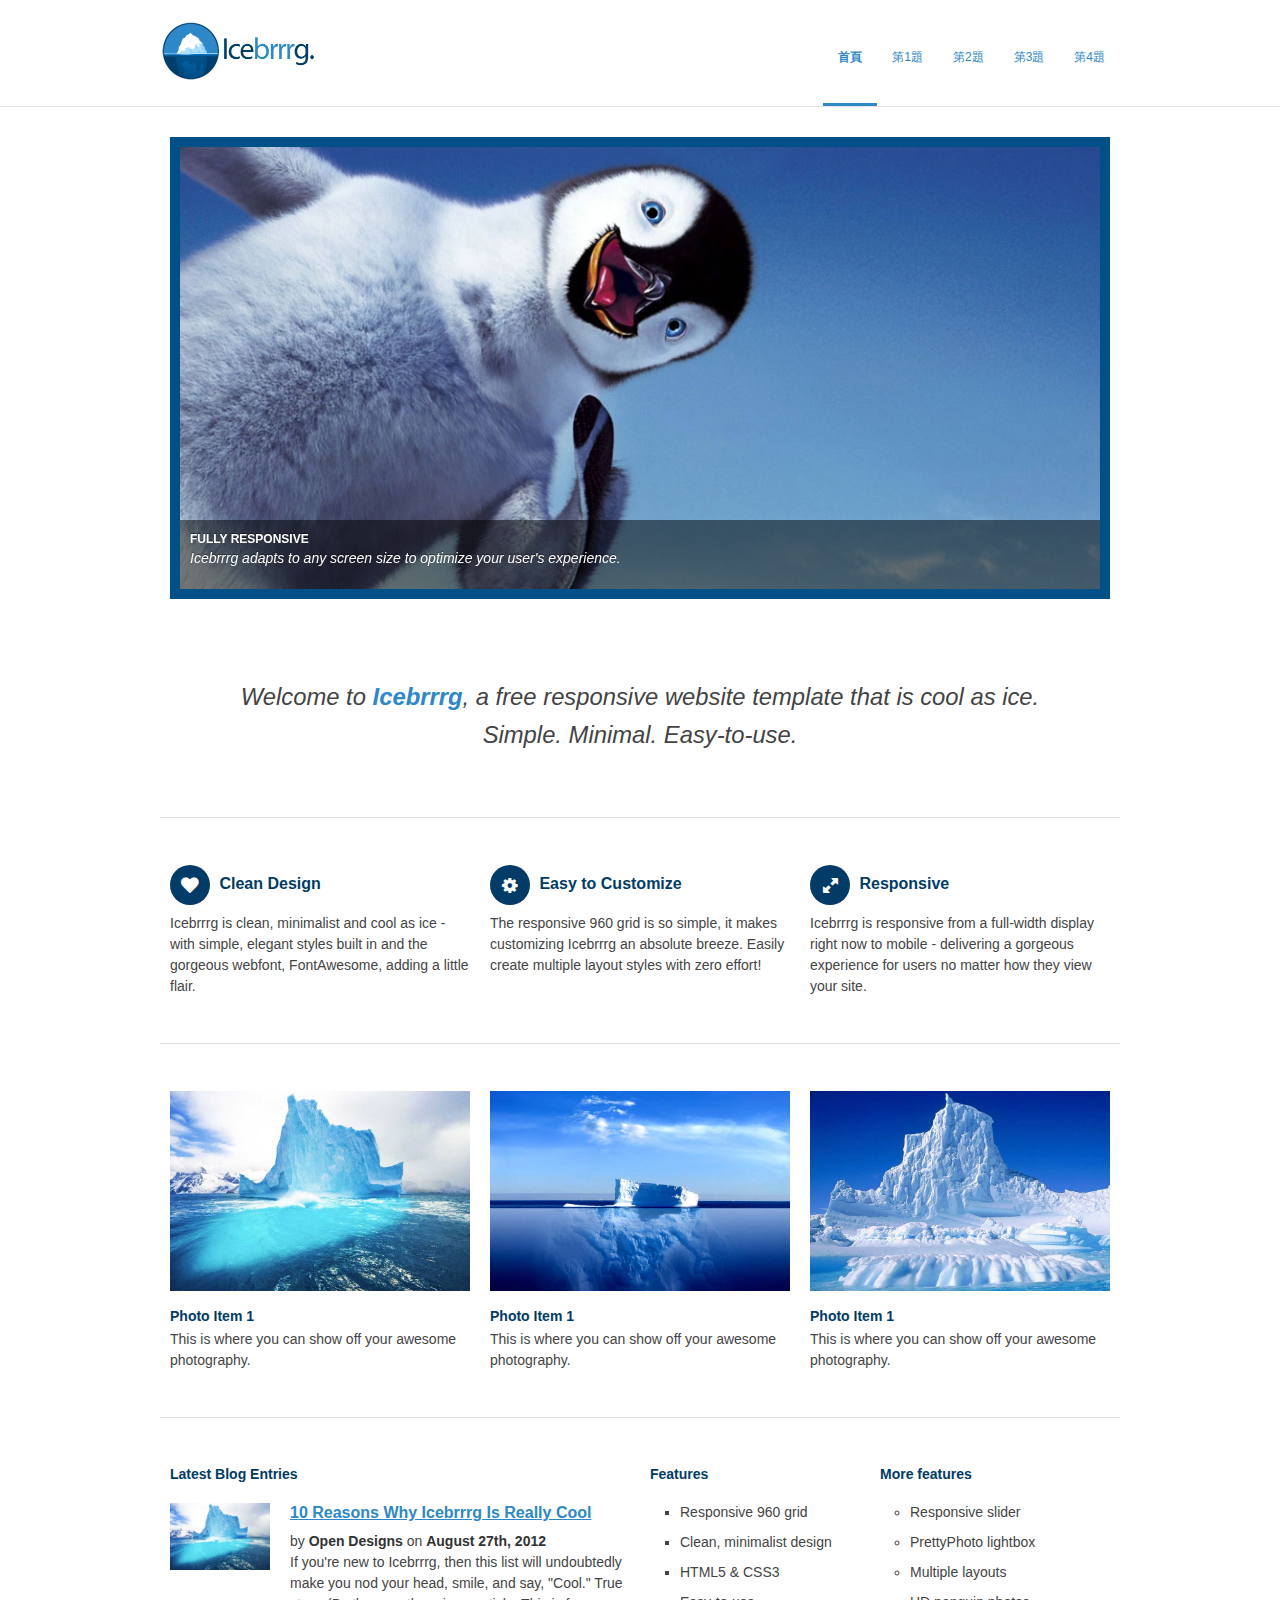
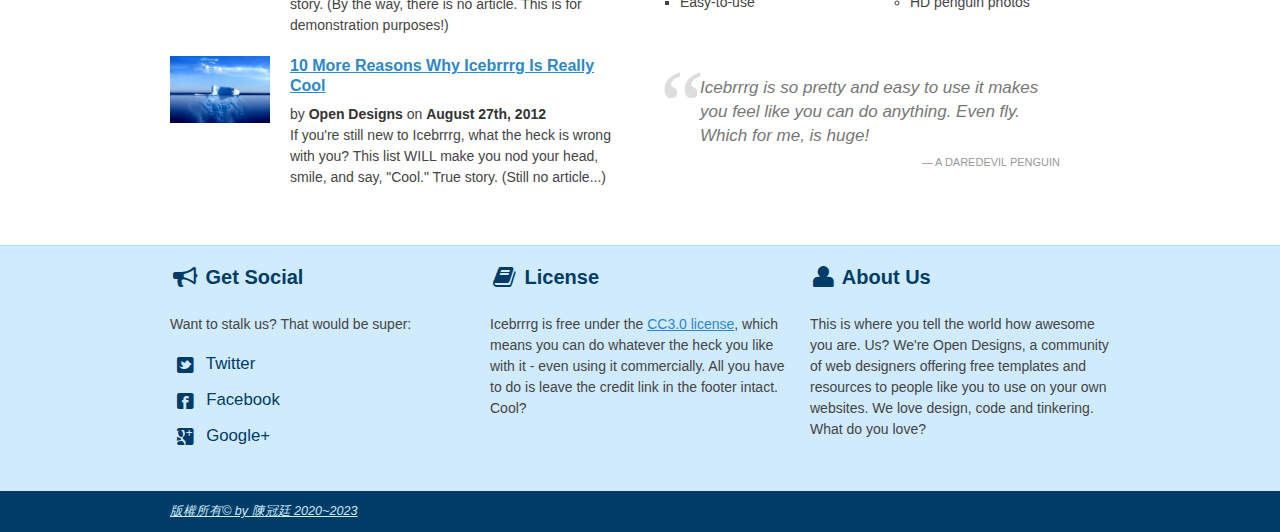
<file: index.html>
<!DOCTYPE html>
<!--[if lt IE 7 ]><html class="ie ie6" lang="en"> <![endif]-->
<!--[if IE 7 ]><html class="ie ie7" lang="en"> <![endif]-->
<!--[if IE 8 ]><html class="ie ie8" lang="en"> <![endif]-->
<!--[if (gte IE 9)|!(IE)]><!--><html lang="en"> <!--<![endif]-->
<head>

	<!-- Basic Page Needs
  ================================================== -->
	<meta charset="utf-8">
	<title>109310322 陳冠廷</title>
	<meta name="description" content="">
	<meta name="author" content="">

	<!-- Mobile Specific Metas
  ================================================== -->
	<meta name="viewport" content="width=device-width, initial-scale=1, maximum-scale=1">

	<!-- CSS
  ================================================== -->
	<link rel="stylesheet" href="stylesheets/base.css">
	<link rel="stylesheet" href="stylesheets/skeleton.css">
	<link rel="stylesheet" href="stylesheets/layout.css">
    <link rel="stylesheet" href="stylesheets/flexslider.css">
    <link rel="stylesheet" href="stylesheets/prettyPhoto.css">
    
    <!-- CSS
  ================================================== -->
 	<script src="http://ajax.googleapis.com/ajax/libs/jquery/1.8.0/jquery.min.js"></script>
    <script src="js/jquery.flexslider-min.js"></script>
    <script src="js/scripts.js"></script>

	<!--[if lt IE 9]>
		<script src="http://html5shim.googlecode.com/svn/trunk/html5.js"></script>
	<![endif]-->

	<!-- Favicons
	================================================== -->
	<link rel="shortcut icon" href="images/favicon.ico">
	<link rel="apple-touch-icon" href="images/apple-touch-icon.png">
	<link rel="apple-touch-icon" sizes="72x72" href="images/apple-touch-icon-72x72.png">
	<link rel="apple-touch-icon" sizes="114x114" href="images/apple-touch-icon-114x114.png">

</head>
<body class="wrap">



	<!-- Primary Page Layout
	================================================== -->

	<header id="header" class="site-header" role="banner">
    <div id="header-inner" class="container sixteen columns over">
    <hgroup class="one-third column alpha">
    <h1 id="site-title" class="site-title">
    <a href="index.html" id="logo"><img src="images/icebrrrg-logo.png" alt="Icebrrrg logo" height="63" width="157" /></a>
    </h1>
    </hgroup>
    <nav id="main-nav" class="two thirds column omega">
    <ul id="main-nav-menu" class="nav-menu">
    <li id="menu-item-1" class="current">
    <a href="index.html">首頁</a>
    </li>
    <li id="menu-item-2">
    <a href="a1.html">第1題</a>
    </li>
    <li id="menu-item-3">
    <a href="a2.html">第2題</a>
    </li>
    <li id="menu-item-4">
    <a href="a3.html">第3題</a>
    </li>
    <li id="menu-item-5">
    <a href="a4.html">第4題</a>
    </li>

    </ul>
    </nav>
    </div>
    </header>

	<div class="container">
    
		<div class="sixteen columns">
        
        <div class="flex-container">
        <div class="flexslider">
  <ul class="slides">
    <li>
      <a href="#"><img src="images/penguin1.jpeg" alt="Random Penguin Photo" /></a>
      <div class="flex-caption">
				<h5><a href="#">Fully Responsive</a></h5>
		
				<p>Icebrrrg adapts to any screen size to optimize your user's experience.</p>		
	</div>
    </li>
    <li>
      <a href="#"><img src="images/penguin2.jpeg" alt="Random Penguin Photo" /></a>
      <div class="flex-caption" style="display:none;">
				<h5><a href="#">Multiple layouts</a></h5>
		
				<p>Easily create multiple different layouts with the simple grid setup - one column, two column, three column, more.</p>		
	</div>
    </li>
    <li>
      <a href="#"><img src="images/penguin3.jpeg" alt="Random Penguin Photo" /></a>
      <div class="flex-caption" style="display:none;">
				<h5><a href="#">Contact form</a></h5>
		
				<p>Not a developer? No problem. Icebrrrg comes complete with a PHP contact form ready to rock.</p>		
	</div>
    </li>
  </ul>
</div>

		


</div>

<div class="tagline">
      <p>Welcome to <strong>Icebrrrg</strong>, a free responsive website template that is cool as ice.<br />
        Simple. Minimal. Easy-to-use.
      </p>
        </div>

		</div><!-- container -->
        
        <hr>
        
        <section class="container">
        
		<div class="one-third column">
			<h3><i class="icon-heart rounded"></i> Clean Design</h3>
			<p>Icebrrrg is clean, minimalist and cool as ice - with simple, elegant styles built in and the gorgeous webfont, FontAwesome, adding a little flair.</p>
		</div>
		<div class="one-third column">
			<h3><i class="icon-cog rounded"></i> Easy to Customize</h3>
			<p>The responsive 960 grid is so simple, it makes customizing Icebrrrg an absolute breeze.  Easily create multiple layout styles with zero effort!</p>
		</div>
		<div class="one-third column">
			<h3><i class="icon-resize-full rounded"></i> Responsive</h3>
			<p>Icebrrrg is responsive from a full-width display right now to mobile - delivering a gorgeous experience for users no matter how they view your site.</p>
		</div>
        
        </section>
        
        <hr>
        
        <section class="container">
        
        <article id="photo-item-1" class="feature-column one-third column">
        <div class="featured-image img-wrapper">
        <a href="images/iceberg1.jpg" class="img-link" title="Photo Item 1">
        <img src="images/iceberg1.jpg" class="scale-with-grid" alt="Random Iceberg Photo">
        <div class="overlay zoom"></div>
        </a>
        </div>
        
        <h4><a href="#">Photo Item 1</a></h4>
        <p>This is where you can show off your awesome photography.</p>
        
        </article>
        
        <article id="photo-item-2" class="feature-column one-third column">
        <div class="featured-image img-wrapper">
        <a href="images/iceberg2.jpg" class="img-link" title="Photo Item 1">
        <img src="images/iceberg2.jpg" class="scale-with-grid" alt="Random Iceberg Photo">
        <div class="overlay zoom"></div>
        </a>
        </div>
        <h4><a href="#">Photo Item 1</a></h4>
        <p>This is where you can show off your awesome photography.</p>
        </article>
        
        <article id="photo-item-3" class="feature-column one-third column">
        <div class="featured-image img-wrapper">
        <a href="images/iceberg3.jpg" class="img-link" title="Photo Item 1">
        <img src="images/iceberg3.jpg" class="scale-with-grid" alt="Random Iceberg Photo">
        <div class="overlay zoom"></div>
        </a>
        </div>
        <h4><a href="#">Photo Item 1</a></h4>
        <p>This is where you can show off your awesome photography.</p>
        </article>
       
	</section><!-- container -->
    
     <hr>
     
     <section class="container recent-posts">
     
     <aside class="eight columns">
     <h4>Latest Blog Entries</h4>
     
     <article class="eight columns alpha">
     
     <div class="two columns alpha">
     <div class="featured-image img-wrapper">
     <img src="images/iceberg1.jpg" class="scale-with-grid thumb-link" alt="Another damn iceberg!">
     </div>
     </div>
     
     <div class="six columns omega">
     <header>
     <h3><a href="#">10 Reasons Why Icebrrrg Is Really Cool</a></h3>
     <div class="meta">
     <span class="post-date">by <strong>Open Designs</strong> on <strong>August 27th, 2012</strong></span>
     </div>
     </header>
     <p>If you're new to Icebrrrg, then this list will undoubtedly make you nod your head, smile, and say, "Cool."  True story.  (By the way, there is no article.  This is for demonstration purposes!)</p>
     </div>
     
     </article>
     
     </aside>
     
     <aside class="eight columns">
     <div class="four columns alpha">
     <h4>Features</h4>
     <ul class="square">
     <li>Responsive 960 grid</li>
     <li>Clean, minimalist design</li>
     <li>HTML5 & CSS3</li>
     <li>Easy-to-use</li>
     </ul>
     </div>
    
     <div class="four columns alpha">
     <h4>More features</h4>
     <ul class="circle">
     <li>Responsive slider</li>
     <li>PrettyPhoto lightbox</li>
     <li>Multiple layouts</li>
     <li>HD penguin photos</li>
     </ul>
     </div>
     </aside>
     
     <aside class="eight columns clear">
     
     <article class="eight columns alpha">
     
     <div class="two columns alpha">
     <div class="featured-image img-wrapper">
     <img src="images/iceberg2.jpg" class="scale-with-grid thumb-link" alt="Another damn iceberg!">
     </div>
     </div>
     
     <div class="six columns omega">
     <header>
     <h3><a href="#">10 More Reasons Why Icebrrrg Is Really Cool</a></h3>
     <div class="meta">
     <span class="post-date">by <strong>Open Designs</strong> on <strong>August 27th, 2012</strong></span>
     </div>
     </header>
     <p>If you're still new to Icebrrrg, what the heck is wrong with you? This list WILL make you nod your head, smile, and say, "Cool."  True story.  (Still no article...)</p>
     </div>
     
     </article>
     
     </aside>
     
     <aside class="eight columns">
     
     <blockquote class="testimonial">
     Icebrrrg is so pretty and easy to use it makes you feel like you can do anything.  Even fly.  Which for me, is huge!
     <cite>A Daredevil Penguin</cite>
     </blockquote>
     
     </aside>
     
     </section>
    
    </div>

<footer>

<div class="footer-inner container">


<div class="social footer-columns one-third column">
<h2><i class="icon-bullhorn icon-large"></i> Get Social</h2>
<p>Want to stalk us? That would be super:</p>
<ul>
<li><a href="http://www.twitter.com/opendesigns/"><i class="icon-twitter-sign icon-large"></i> Twitter</a></li>
<li><a href="http://www.facebook.com/opendesigns"><i class="icon-facebook-sign icon-large"></i> Facebook</a></li>
<li><a href="https://plus.google.com/b/110224753971231624818/110224753971231624818/posts"><i class="icon-google-plus-sign icon-large"></i> Google+</a></li>
</ul>
</div>

<div class="footer-columns one-third column">
<h2><i class="icon-book icon-large"></i> License</h2>
<p>Icebrrrg is free under the <a href="http://creativecommons.org/licenses/by/3/">CC3.0 license</a>, which means you can do whatever the heck you like with it - even using it commercially.  All you have to do is leave the credit link in the footer intact.  Cool?</p>

</div>

<div class="footer-columns one-third column">
<h2><i class="icon-user icon-large"></i> About Us</h2>
<p>This is where you tell the world how awesome you are.  Us?  We're Open Designs, a community of web designers offering free templates and resources to people like you to use on your own websites.  We love design, code and tinkering.  What do you love?</p>
</div>

</div>

<div id="footer-base">
<div class="container">
<div class="eight columns">
<a>版權所有&copy; by 陳冠廷 2020~2023</a> 
</div>


</div>
</div>

</footer>

<!-- End Document
================================================== -->

<script src="js/jquery.prettyPhoto.js"></script>
</body>
</html>
</file>
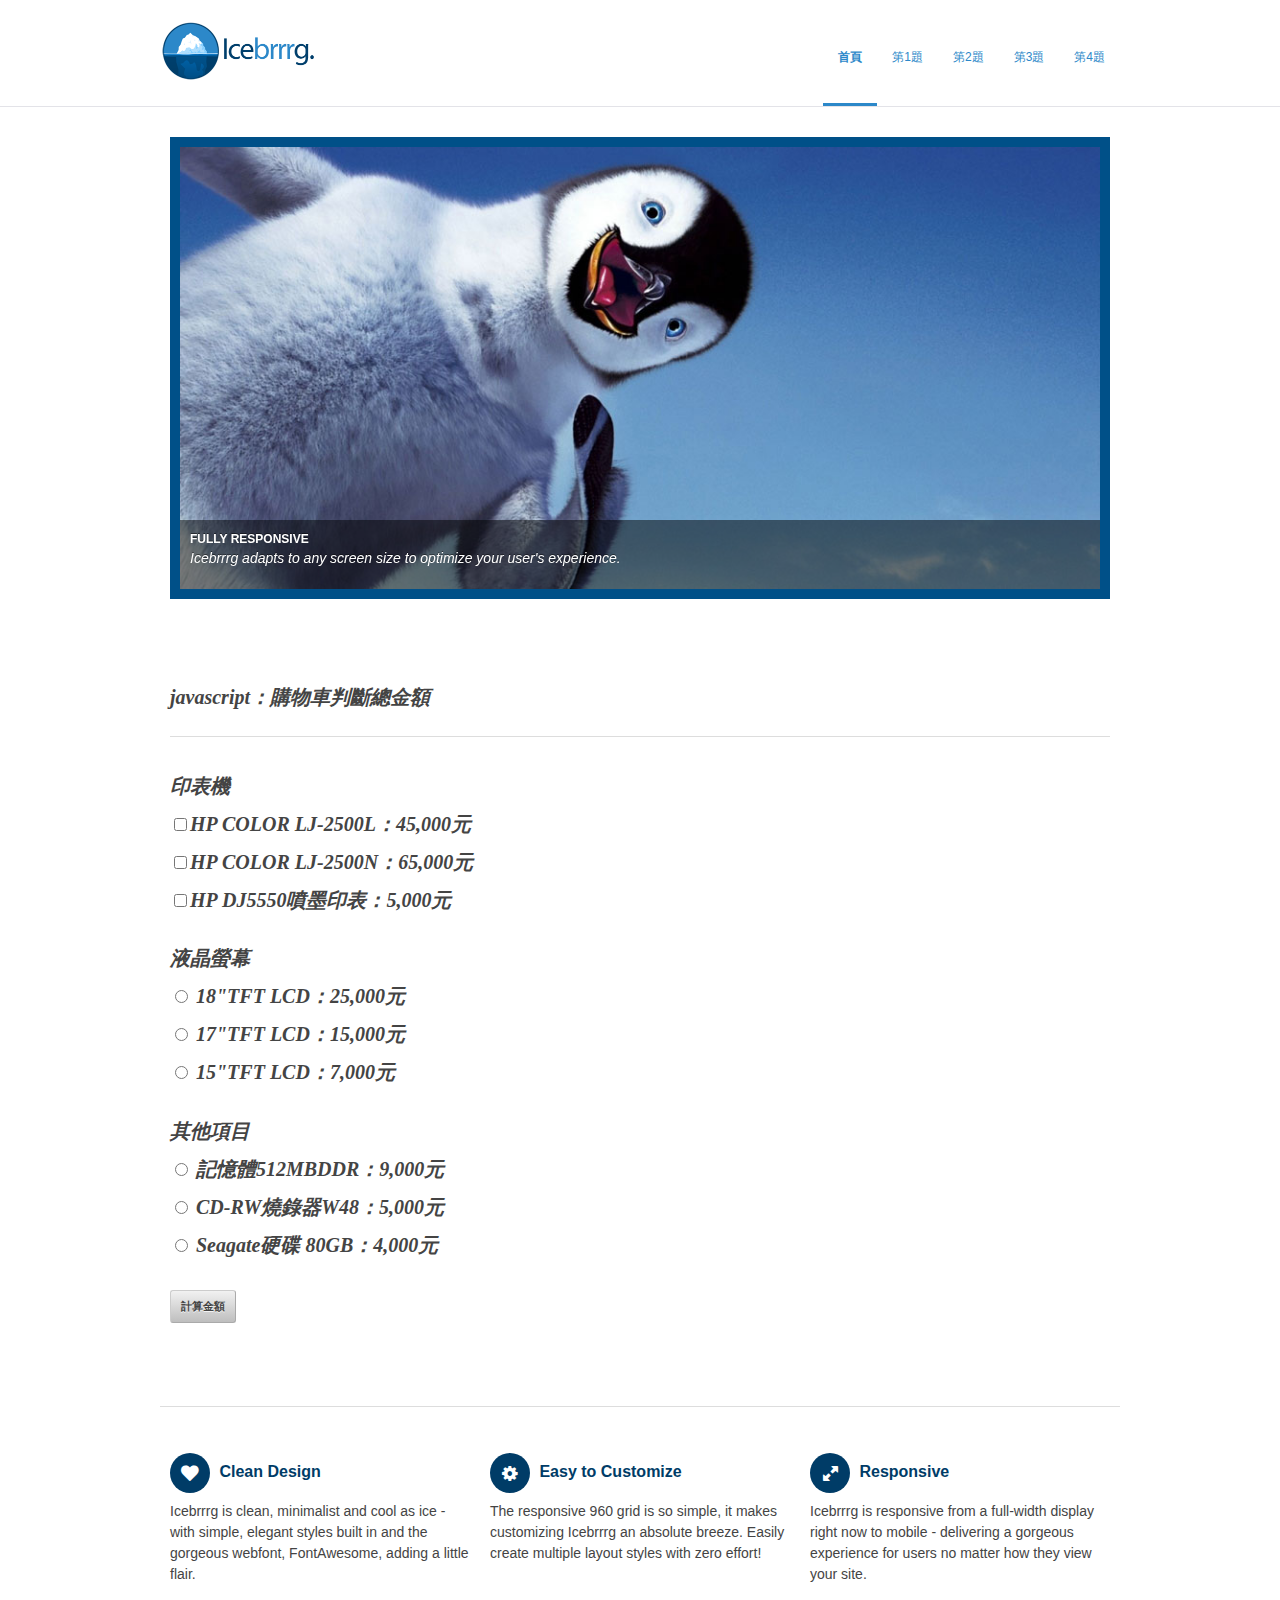
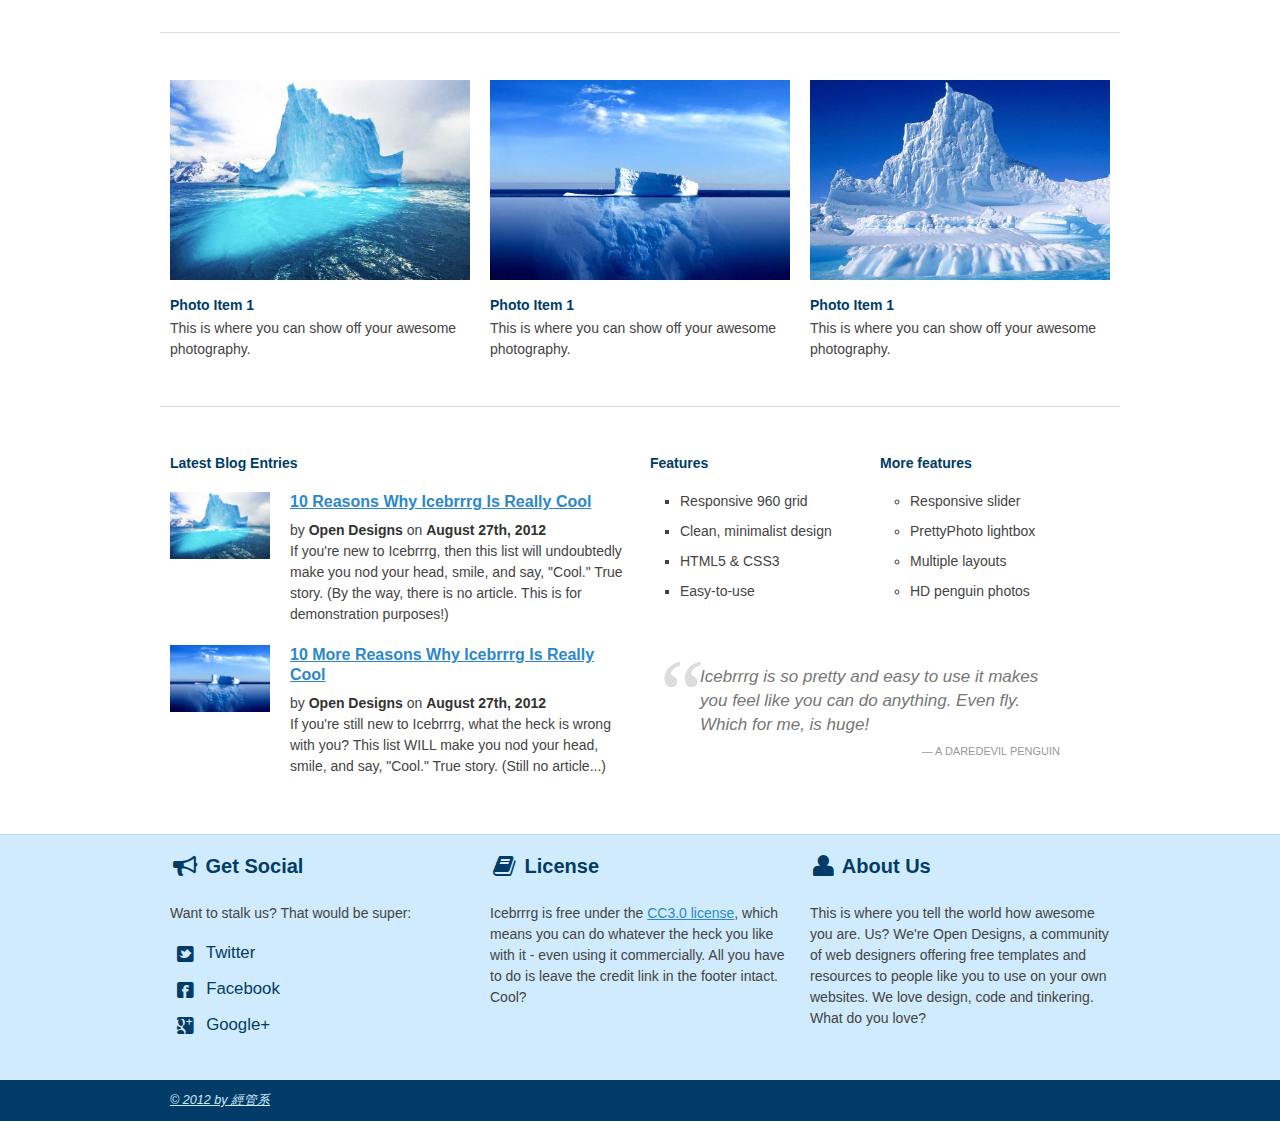
<file: a1.html>
<!DOCTYPE html>
<!--[if lt IE 7 ]><html class="ie ie6" lang="en"> <![endif]-->
<!--[if IE 7 ]><html class="ie ie7" lang="en"> <![endif]-->
<!--[if IE 8 ]><html class="ie ie8" lang="en"> <![endif]-->
<!--[if (gte IE 9)|!(IE)]><!--><html lang="en"> <!--<![endif]-->
<head>

	<!-- Basic Page Needs
  ================================================== -->
	<meta charset="utf-8">
	<title>109310322 陳冠廷</title>
	<meta name="description" content="">
	<meta name="author" content="">

	<!-- Mobile Specific Metas
  ================================================== -->
	<meta name="viewport" content="width=device-width, initial-scale=1, maximum-scale=1">

	<!-- CSS
  ================================================== -->
	<link rel="stylesheet" href="stylesheets/base.css">
	<link rel="stylesheet" href="stylesheets/skeleton.css">
	<link rel="stylesheet" href="stylesheets/layout.css">
    <link rel="stylesheet" href="stylesheets/flexslider.css">
    <link rel="stylesheet" href="stylesheets/prettyPhoto.css">
    
    <!-- CSS
  ================================================== -->
 	<script src="http://ajax.googleapis.com/ajax/libs/jquery/1.8.0/jquery.min.js"></script>
    <script src="js/jquery.flexslider-min.js"></script>
    <script src="js/scripts.js"></script>

	<!--[if lt IE 9]>
		<script src="http://html5shim.googlecode.com/svn/trunk/html5.js"></script>
	<![endif]-->

	<!-- Favicons
	================================================== -->
	<link rel="shortcut icon" href="images/favicon.ico">
	<link rel="apple-touch-icon" href="images/apple-touch-icon.png">
	<link rel="apple-touch-icon" sizes="72x72" href="images/apple-touch-icon-72x72.png">
	<link rel="apple-touch-icon" sizes="114x114" href="images/apple-touch-icon-114x114.png">
  <link rel="stylesheet" href="stylesheets/style.css">

  <script>
    function show()
    {
      money = 0
      //印表機
      if(c1.checked == true){
        money += 45000
      }
      if(c2.checked == true){
        money += 65000
      }
      if(c3.checked == true){
        money += 5000
      }
      //lcd
      if(r1.checked==true)
      {
        money += 25000;
      }else if(r2.checked==true)
      {
        money += 15000;
      }else if(r3.checked==true)
      {
        money += 7000;
      }
      //other
      if(o1.checked==true)
      {
        money += 9000;
      }else if(o2.checked==true)
      {
        money += 5000;
      }else if(o3.checked==true)
      {
        money += 4000;
      }
      //output
      alert("總金額為" + money + "元")
    }
  </script>

</head>
<body class="wrap">



	<!-- Primary Page Layout
	================================================== -->

	<header id="header" class="site-header" role="banner">
    <div id="header-inner" class="container sixteen columns over">
    <hgroup class="one-third column alpha">
    <h1 id="site-title" class="site-title">
    <a href="index.html" id="logo"><img src="images/icebrrrg-logo.png" alt="Icebrrrg logo" height="63" width="157" /></a>
    </h1>
    </hgroup>
    <nav id="main-nav" class="two thirds column omega">
    <ul id="main-nav-menu" class="nav-menu">
    <li id="menu-item-1" class="current">
    <a href="index.html">首頁</a>
    </li>
    <li id="menu-item-2">
    <a href="a1.html">第1題</a>
    </li>
    <li id="menu-item-3">
    <a href="a2.html">第2題</a>
    </li>
    <li id="menu-item-4">
    <a href="a3.html">第3題</a>
    </li>
    <li id="menu-item-5">
    <a href="a4.html">第4題</a>
    </li>

    </ul>
    </nav>
    </div>
    </header>

	<div class="container">
    
		<div class="sixteen columns">
        
        <div class="flex-container">
        <div class="flexslider">
  <ul class="slides">
    <li>
      <a href="#"><img src="images/penguin1.jpeg" alt="Random Penguin Photo" /></a>
      <div class="flex-caption">
				<h5><a href="#">Fully Responsive</a></h5>
		
				<p>Icebrrrg adapts to any screen size to optimize your user's experience.</p>		
	</div>
    </li>
    <li>
      <a href="#"><img src="images/penguin2.jpeg" alt="Random Penguin Photo" /></a>
      <div class="flex-caption" style="display:none;">
				<h5><a href="#">Multiple layouts</a></h5>
		
				<p>Easily create multiple different layouts with the simple grid setup - one column, two column, three column, more.</p>		
	</div>
    </li>
    <li>
      <a href="#"><img src="images/penguin3.jpeg" alt="Random Penguin Photo" /></a>
      <div class="flex-caption" style="display:none;">
				<h5><a href="#">Contact form</a></h5>
		
				<p>Not a developer? No problem. Icebrrrg comes complete with a PHP contact form ready to rock.</p>		
	</div>
    </li>
  </ul>
</div>

		


</div>

<div class="tagline">
      <p class="s1">javascript：購物車判斷總金額</p>
      <hr>
      <p class="s1">
        印表機<br>
        <input type="checkbox" id="c1">HP COLOR LJ-2500L：45,000元<br>
        <input type="checkbox" id="c2">HP COLOR LJ-2500N：65,000元<br>
        <input type="checkbox" id="c3">HP DJ5550噴墨印表：5,000元
      </p>
      <p class="s1">
          液晶螢幕<br>
          <input id ="r1" name="lcd" type="radio"> 18"TFT LCD：25,000元<br>
          <input id ="r2" name="lcd" type="radio"> 17"TFT LCD：15,000元<br>
          <input id ="r3" name="lcd" type="radio"> 15"TFT LCD：7,000元
      </p>
      <p class="s1">
        其他項目<br>
        <input id ="o1" name="other" type="radio"> 記憶體512MBDDR：9,000元<br>
        <input id ="o2" name="other" type="radio"> CD-RW燒錄器W48：5,000元<br>
        <input id ="o3" name="other" type="radio"> Seagate硬碟 80GB：4,000元
      </p>
      <p class="s1">
        <input type="button" value="計算金額" onclick="show()">
      </p>
        </div>

		</div><!-- container -->
        
        <hr>
        
        <section class="container">
        
		<div class="one-third column">
			<h3><i class="icon-heart rounded"></i> Clean Design</h3>
			<p>Icebrrrg is clean, minimalist and cool as ice - with simple, elegant styles built in and the gorgeous webfont, FontAwesome, adding a little flair.</p>
		</div>
		<div class="one-third column">
			<h3><i class="icon-cog rounded"></i> Easy to Customize</h3>
			<p>The responsive 960 grid is so simple, it makes customizing Icebrrrg an absolute breeze.  Easily create multiple layout styles with zero effort!</p>
		</div>
		<div class="one-third column">
			<h3><i class="icon-resize-full rounded"></i> Responsive</h3>
			<p>Icebrrrg is responsive from a full-width display right now to mobile - delivering a gorgeous experience for users no matter how they view your site.</p>
		</div>
        
        </section>
        
        <hr>
        
        <section class="container">
        
        <article id="photo-item-1" class="feature-column one-third column">
        <div class="featured-image img-wrapper">
        <a href="images/iceberg1.jpg" class="img-link" title="Photo Item 1">
        <img src="images/iceberg1.jpg" class="scale-with-grid" alt="Random Iceberg Photo">
        <div class="overlay zoom"></div>
        </a>
        </div>
        
        <h4><a href="#">Photo Item 1</a></h4>
        <p>This is where you can show off your awesome photography.</p>
        
        </article>
        
        <article id="photo-item-2" class="feature-column one-third column">
        <div class="featured-image img-wrapper">
        <a href="images/iceberg2.jpg" class="img-link" title="Photo Item 1">
        <img src="images/iceberg2.jpg" class="scale-with-grid" alt="Random Iceberg Photo">
        <div class="overlay zoom"></div>
        </a>
        </div>
        <h4><a href="#">Photo Item 1</a></h4>
        <p>This is where you can show off your awesome photography.</p>
        </article>
        
        <article id="photo-item-3" class="feature-column one-third column">
        <div class="featured-image img-wrapper">
        <a href="images/iceberg3.jpg" class="img-link" title="Photo Item 1">
        <img src="images/iceberg3.jpg" class="scale-with-grid" alt="Random Iceberg Photo">
        <div class="overlay zoom"></div>
        </a>
        </div>
        <h4><a href="#">Photo Item 1</a></h4>
        <p>This is where you can show off your awesome photography.</p>
        </article>
       
	</section><!-- container -->
    
     <hr>
     
     <section class="container recent-posts">
     
     <aside class="eight columns">
     <h4>Latest Blog Entries</h4>
     
     <article class="eight columns alpha">
     
     <div class="two columns alpha">
     <div class="featured-image img-wrapper">
     <img src="images/iceberg1.jpg" class="scale-with-grid thumb-link" alt="Another damn iceberg!">
     </div>
     </div>
     
     <div class="six columns omega">
     <header>
     <h3><a href="#">10 Reasons Why Icebrrrg Is Really Cool</a></h3>
     <div class="meta">
     <span class="post-date">by <strong>Open Designs</strong> on <strong>August 27th, 2012</strong></span>
     </div>
     </header>
     <p>If you're new to Icebrrrg, then this list will undoubtedly make you nod your head, smile, and say, "Cool."  True story.  (By the way, there is no article.  This is for demonstration purposes!)</p>
     </div>
     
     </article>
     
     </aside>
     
     <aside class="eight columns">
     <div class="four columns alpha">
     <h4>Features</h4>
     <ul class="square">
     <li>Responsive 960 grid</li>
     <li>Clean, minimalist design</li>
     <li>HTML5 & CSS3</li>
     <li>Easy-to-use</li>
     </ul>
     </div>
    
     <div class="four columns alpha">
     <h4>More features</h4>
     <ul class="circle">
     <li>Responsive slider</li>
     <li>PrettyPhoto lightbox</li>
     <li>Multiple layouts</li>
     <li>HD penguin photos</li>
     </ul>
     </div>
     </aside>
     
     <aside class="eight columns clear">
     
     <article class="eight columns alpha">
     
     <div class="two columns alpha">
     <div class="featured-image img-wrapper">
     <img src="images/iceberg2.jpg" class="scale-with-grid thumb-link" alt="Another damn iceberg!">
     </div>
     </div>
     
     <div class="six columns omega">
     <header>
     <h3><a href="#">10 More Reasons Why Icebrrrg Is Really Cool</a></h3>
     <div class="meta">
     <span class="post-date">by <strong>Open Designs</strong> on <strong>August 27th, 2012</strong></span>
     </div>
     </header>
     <p>If you're still new to Icebrrrg, what the heck is wrong with you? This list WILL make you nod your head, smile, and say, "Cool."  True story.  (Still no article...)</p>
     </div>
     
     </article>
     
     </aside>
     
     <aside class="eight columns">
     
     <blockquote class="testimonial">
     Icebrrrg is so pretty and easy to use it makes you feel like you can do anything.  Even fly.  Which for me, is huge!
     <cite>A Daredevil Penguin</cite>
     </blockquote>
     
     </aside>
     
     </section>
    
    </div>

<footer>

<div class="footer-inner container">


<div class="social footer-columns one-third column">
<h2><i class="icon-bullhorn icon-large"></i> Get Social</h2>
<p>Want to stalk us? That would be super:</p>
<ul>
<li><a href="http://www.twitter.com/opendesigns/"><i class="icon-twitter-sign icon-large"></i> Twitter</a></li>
<li><a href="http://www.facebook.com/opendesigns"><i class="icon-facebook-sign icon-large"></i> Facebook</a></li>
<li><a href="https://plus.google.com/b/110224753971231624818/110224753971231624818/posts"><i class="icon-google-plus-sign icon-large"></i> Google+</a></li>
</ul>
</div>

<div class="footer-columns one-third column">
<h2><i class="icon-book icon-large"></i> License</h2>
<p>Icebrrrg is free under the <a href="http://creativecommons.org/licenses/by/3/">CC3.0 license</a>, which means you can do whatever the heck you like with it - even using it commercially.  All you have to do is leave the credit link in the footer intact.  Cool?</p>

</div>

<div class="footer-columns one-third column">
<h2><i class="icon-user icon-large"></i> About Us</h2>
<p>This is where you tell the world how awesome you are.  Us?  We're Open Designs, a community of web designers offering free templates and resources to people like you to use on your own websites.  We love design, code and tinkering.  What do you love?</p>
</div>

</div>

<div id="footer-base">
<div class="container">
<div class="eight columns">
<a href="http://ccwntut.byethost15.com/hw3/">&copy; 2012 by 經管系</a> 
</div>


</div>
</div>

</footer>

<!-- End Document
================================================== -->

<script src="js/jquery.prettyPhoto.js"></script>
</body>
</html>
</file>
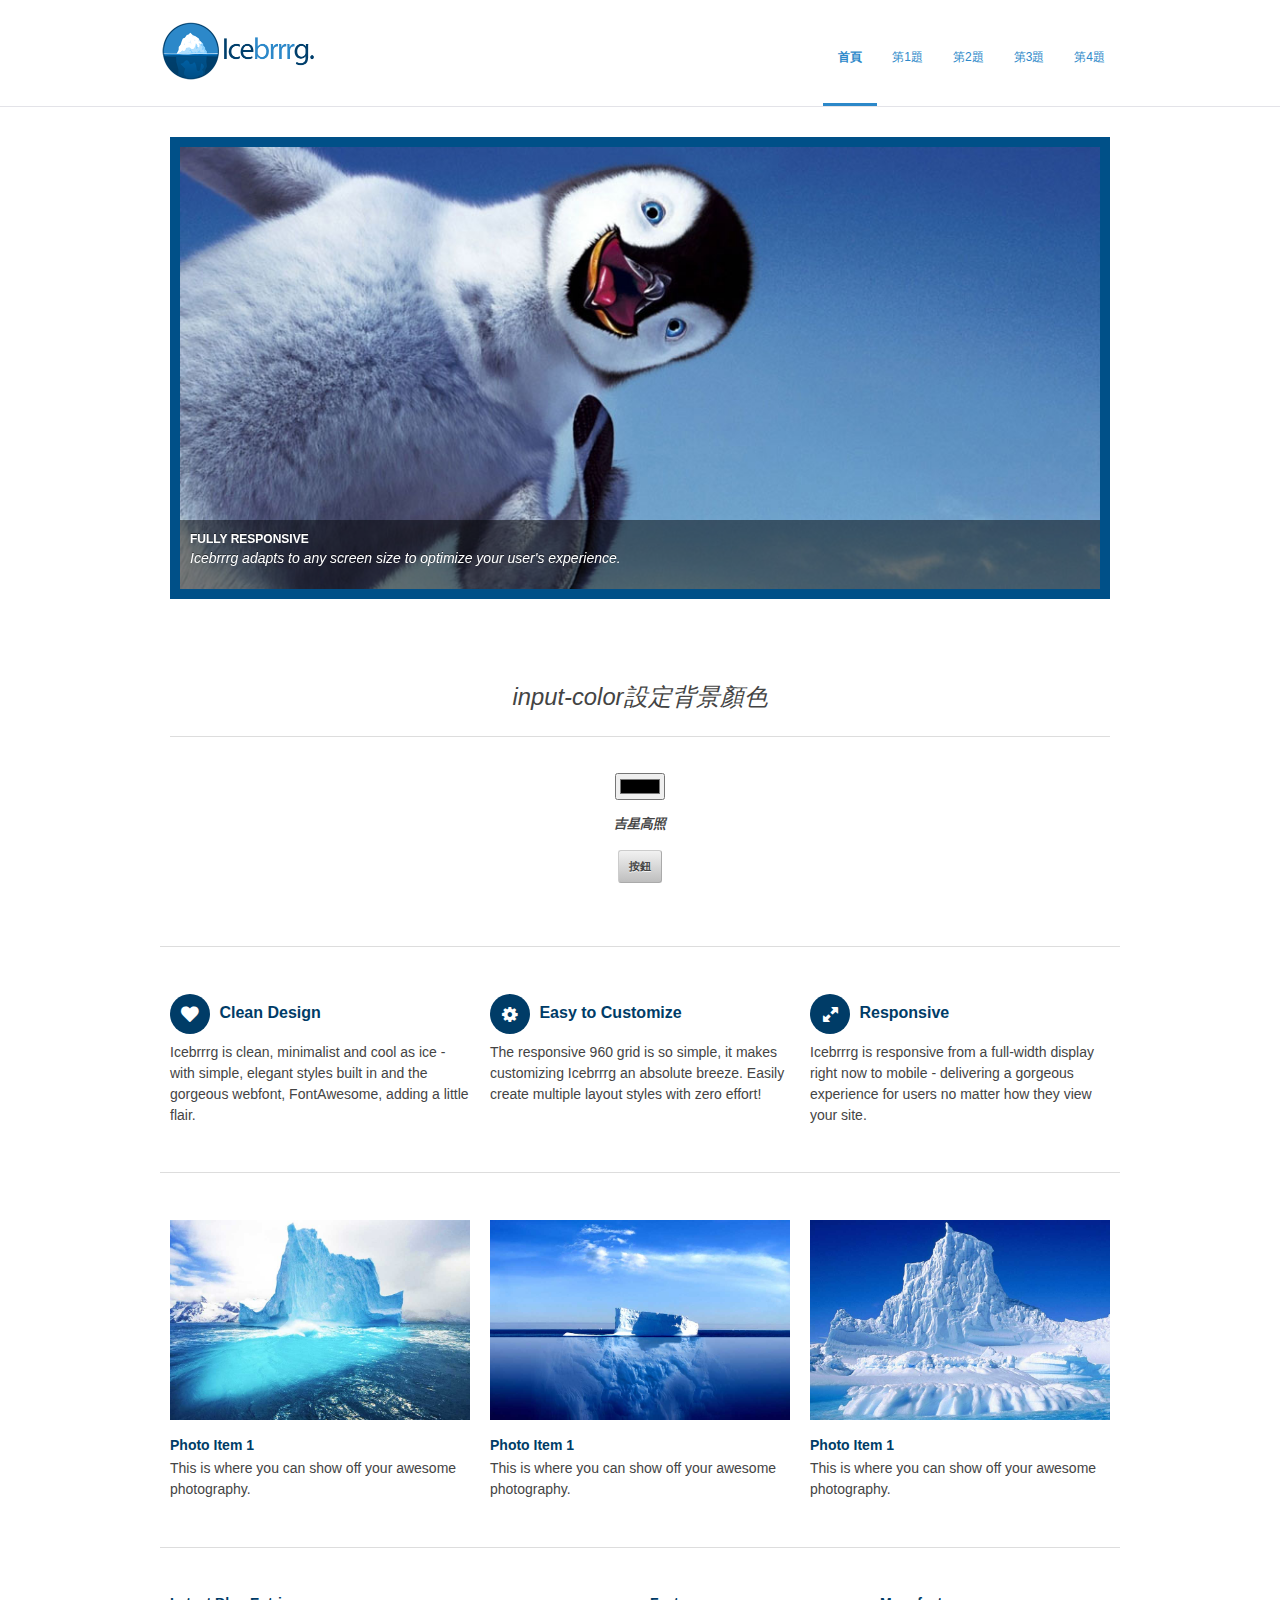
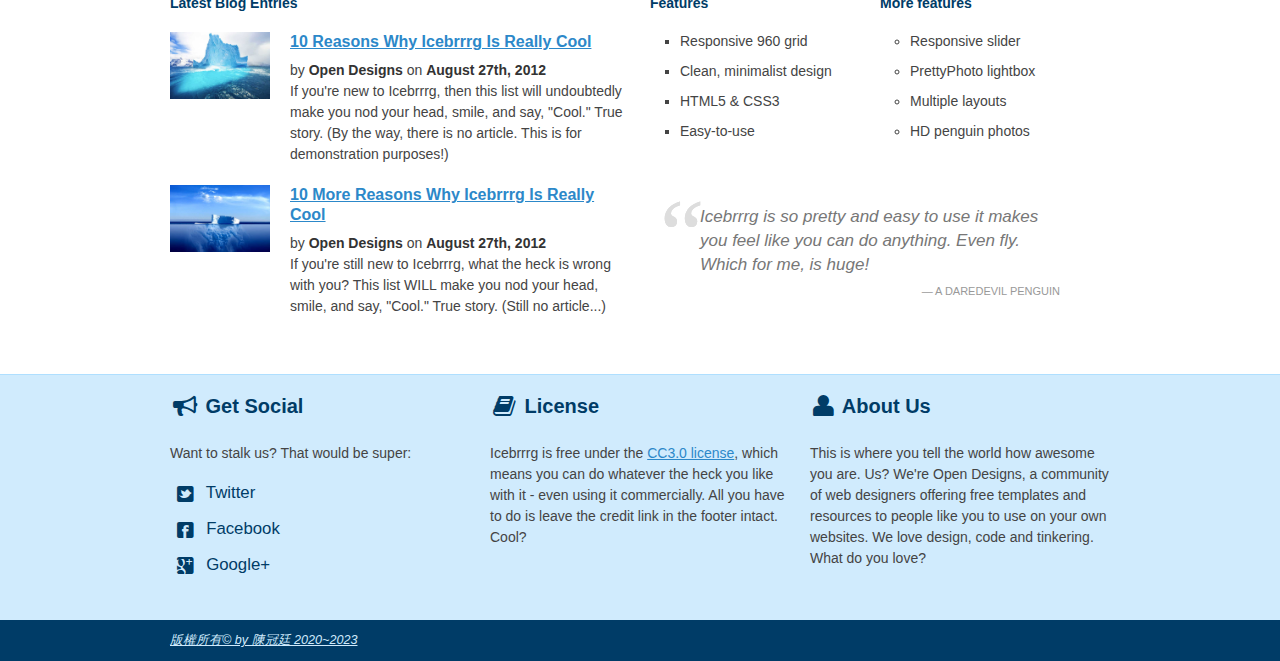
<file: a2.html>
<!DOCTYPE html>
<!--[if lt IE 7 ]><html class="ie ie6" lang="en"> <![endif]-->
<!--[if IE 7 ]><html class="ie ie7" lang="en"> <![endif]-->
<!--[if IE 8 ]><html class="ie ie8" lang="en"> <![endif]-->
<!--[if (gte IE 9)|!(IE)]><!--><html lang="en"> <!--<![endif]-->
<head>

	<!-- Basic Page Needs
  ================================================== -->
	<meta charset="utf-8">
	<title>109310322 陳冠廷</title>
	<meta name="description" content="">
	<meta name="author" content="">

	<!-- Mobile Specific Metas
  ================================================== -->
	<meta name="viewport" content="width=device-width, initial-scale=1, maximum-scale=1">

	<!-- CSS
  ================================================== -->
	<link rel="stylesheet" href="stylesheets/base.css">
	<link rel="stylesheet" href="stylesheets/skeleton.css">
	<link rel="stylesheet" href="stylesheets/layout.css">
    <link rel="stylesheet" href="stylesheets/flexslider.css">
    <link rel="stylesheet" href="stylesheets/prettyPhoto.css">
    
    <!-- CSS
  ================================================== -->
 	<script src="http://ajax.googleapis.com/ajax/libs/jquery/1.8.0/jquery.min.js"></script>
    <script src="js/jquery.flexslider-min.js"></script>
    <script src="js/scripts.js"></script>

	<!--[if lt IE 9]>
		<script src="http://html5shim.googlecode.com/svn/trunk/html5.js"></script>
	<![endif]-->

	<!-- Favicons
	================================================== -->
	<link rel="shortcut icon" href="images/favicon.ico">
	<link rel="apple-touch-icon" href="images/apple-touch-icon.png">
	<link rel="apple-touch-icon" sizes="72x72" href="images/apple-touch-icon-72x72.png">
	<link rel="apple-touch-icon" sizes="114x114" href="images/apple-touch-icon-114x114.png">

  <script>
    function show()
    {
      b1.style.backgroundColor = c1.value
      document.getElementById("l1").style.backgroundColor = c1.value
    }
  </script>
</head>
<body class="wrap">



	<!-- Primary Page Layout
	================================================== -->

	<header id="header" class="site-header" role="banner">
    <div id="header-inner" class="container sixteen columns over">
    <hgroup class="one-third column alpha">
    <h1 id="site-title" class="site-title">
    <a href="index.html" id="logo"><img src="images/icebrrrg-logo.png" alt="Icebrrrg logo" height="63" width="157" /></a>
    </h1>
    </hgroup>
    <nav id="main-nav" class="two thirds column omega">
    <ul id="main-nav-menu" class="nav-menu">
    <li id="menu-item-1" class="current">
    <a href="index.html">首頁</a>
    </li>
    <li id="menu-item-2">
    <a href="a1.html">第1題</a>
    </li>
    <li id="menu-item-3">
    <a href="a2.html">第2題</a>
    </li>
    <li id="menu-item-4">
    <a href="a3.html">第3題</a>
    </li>
    <li id="menu-item-5">
    <a href="a4.html">第4題</a>
    </li>

    </ul>
    </nav>
    </div>
    </header>

	<div class="container">
    
		<div class="sixteen columns">
        
        <div class="flex-container">
        <div class="flexslider">
  <ul class="slides">
    <li>
      <a href="#"><img src="images/penguin1.jpeg" alt="Random Penguin Photo" /></a>
      <div class="flex-caption">
				<h5><a href="#">Fully Responsive</a></h5>
		
				<p>Icebrrrg adapts to any screen size to optimize your user's experience.</p>		
	</div>
    </li>
    <li>
      <a href="#"><img src="images/penguin2.jpeg" alt="Random Penguin Photo" /></a>
      <div class="flex-caption" style="display:none;">
				<h5><a href="#">Multiple layouts</a></h5>
		
				<p>Easily create multiple different layouts with the simple grid setup - one column, two column, three column, more.</p>		
	</div>
    </li>
    <li>
      <a href="#"><img src="images/penguin3.jpeg" alt="Random Penguin Photo" /></a>
      <div class="flex-caption" style="display:none;">
				<h5><a href="#">Contact form</a></h5>
		
				<p>Not a developer? No problem. Icebrrrg comes complete with a PHP contact form ready to rock.</p>		
	</div>
    </li>
  </ul>
</div>

		


</div>

<div class="tagline">
      <p>input-color設定背景顏色</p>
      <hr>
      <input id="c1" onchange="show()" type="color">
      <label id="l1">吉星高照</label>
      <input id="b1" type="button" value="按鈕">

        </div>

		</div><!-- container -->
        
        <hr>
        
        <section class="container">
        
		<div class="one-third column">
			<h3><i class="icon-heart rounded"></i> Clean Design</h3>
			<p>Icebrrrg is clean, minimalist and cool as ice - with simple, elegant styles built in and the gorgeous webfont, FontAwesome, adding a little flair.</p>
		</div>
		<div class="one-third column">
			<h3><i class="icon-cog rounded"></i> Easy to Customize</h3>
			<p>The responsive 960 grid is so simple, it makes customizing Icebrrrg an absolute breeze.  Easily create multiple layout styles with zero effort!</p>
		</div>
		<div class="one-third column">
			<h3><i class="icon-resize-full rounded"></i> Responsive</h3>
			<p>Icebrrrg is responsive from a full-width display right now to mobile - delivering a gorgeous experience for users no matter how they view your site.</p>
		</div>
        
        </section>
        
        <hr>
        
        <section class="container">
        
        <article id="photo-item-1" class="feature-column one-third column">
        <div class="featured-image img-wrapper">
        <a href="images/iceberg1.jpg" class="img-link" title="Photo Item 1">
        <img src="images/iceberg1.jpg" class="scale-with-grid" alt="Random Iceberg Photo">
        <div class="overlay zoom"></div>
        </a>
        </div>
        
        <h4><a href="#">Photo Item 1</a></h4>
        <p>This is where you can show off your awesome photography.</p>
        
        </article>
        
        <article id="photo-item-2" class="feature-column one-third column">
        <div class="featured-image img-wrapper">
        <a href="images/iceberg2.jpg" class="img-link" title="Photo Item 1">
        <img src="images/iceberg2.jpg" class="scale-with-grid" alt="Random Iceberg Photo">
        <div class="overlay zoom"></div>
        </a>
        </div>
        <h4><a href="#">Photo Item 1</a></h4>
        <p>This is where you can show off your awesome photography.</p>
        </article>
        
        <article id="photo-item-3" class="feature-column one-third column">
        <div class="featured-image img-wrapper">
        <a href="images/iceberg3.jpg" class="img-link" title="Photo Item 1">
        <img src="images/iceberg3.jpg" class="scale-with-grid" alt="Random Iceberg Photo">
        <div class="overlay zoom"></div>
        </a>
        </div>
        <h4><a href="#">Photo Item 1</a></h4>
        <p>This is where you can show off your awesome photography.</p>
        </article>
       
	</section><!-- container -->
    
     <hr>
     
     <section class="container recent-posts">
     
     <aside class="eight columns">
     <h4>Latest Blog Entries</h4>
     
     <article class="eight columns alpha">
     
     <div class="two columns alpha">
     <div class="featured-image img-wrapper">
     <img src="images/iceberg1.jpg" class="scale-with-grid thumb-link" alt="Another damn iceberg!">
     </div>
     </div>
     
     <div class="six columns omega">
     <header>
     <h3><a href="#">10 Reasons Why Icebrrrg Is Really Cool</a></h3>
     <div class="meta">
     <span class="post-date">by <strong>Open Designs</strong> on <strong>August 27th, 2012</strong></span>
     </div>
     </header>
     <p>If you're new to Icebrrrg, then this list will undoubtedly make you nod your head, smile, and say, "Cool."  True story.  (By the way, there is no article.  This is for demonstration purposes!)</p>
     </div>
     
     </article>
     
     </aside>
     
     <aside class="eight columns">
     <div class="four columns alpha">
     <h4>Features</h4>
     <ul class="square">
     <li>Responsive 960 grid</li>
     <li>Clean, minimalist design</li>
     <li>HTML5 & CSS3</li>
     <li>Easy-to-use</li>
     </ul>
     </div>
    
     <div class="four columns alpha">
     <h4>More features</h4>
     <ul class="circle">
     <li>Responsive slider</li>
     <li>PrettyPhoto lightbox</li>
     <li>Multiple layouts</li>
     <li>HD penguin photos</li>
     </ul>
     </div>
     </aside>
     
     <aside class="eight columns clear">
     
     <article class="eight columns alpha">
     
     <div class="two columns alpha">
     <div class="featured-image img-wrapper">
     <img src="images/iceberg2.jpg" class="scale-with-grid thumb-link" alt="Another damn iceberg!">
     </div>
     </div>
     
     <div class="six columns omega">
     <header>
     <h3><a href="#">10 More Reasons Why Icebrrrg Is Really Cool</a></h3>
     <div class="meta">
     <span class="post-date">by <strong>Open Designs</strong> on <strong>August 27th, 2012</strong></span>
     </div>
     </header>
     <p>If you're still new to Icebrrrg, what the heck is wrong with you? This list WILL make you nod your head, smile, and say, "Cool."  True story.  (Still no article...)</p>
     </div>
     
     </article>
     
     </aside>
     
     <aside class="eight columns">
     
     <blockquote class="testimonial">
     Icebrrrg is so pretty and easy to use it makes you feel like you can do anything.  Even fly.  Which for me, is huge!
     <cite>A Daredevil Penguin</cite>
     </blockquote>
     
     </aside>
     
     </section>
    
    </div>

<footer>

<div class="footer-inner container">


<div class="social footer-columns one-third column">
<h2><i class="icon-bullhorn icon-large"></i> Get Social</h2>
<p>Want to stalk us? That would be super:</p>
<ul>
<li><a href="http://www.twitter.com/opendesigns/"><i class="icon-twitter-sign icon-large"></i> Twitter</a></li>
<li><a href="http://www.facebook.com/opendesigns"><i class="icon-facebook-sign icon-large"></i> Facebook</a></li>
<li><a href="https://plus.google.com/b/110224753971231624818/110224753971231624818/posts"><i class="icon-google-plus-sign icon-large"></i> Google+</a></li>
</ul>
</div>

<div class="footer-columns one-third column">
<h2><i class="icon-book icon-large"></i> License</h2>
<p>Icebrrrg is free under the <a href="http://creativecommons.org/licenses/by/3/">CC3.0 license</a>, which means you can do whatever the heck you like with it - even using it commercially.  All you have to do is leave the credit link in the footer intact.  Cool?</p>

</div>

<div class="footer-columns one-third column">
<h2><i class="icon-user icon-large"></i> About Us</h2>
<p>This is where you tell the world how awesome you are.  Us?  We're Open Designs, a community of web designers offering free templates and resources to people like you to use on your own websites.  We love design, code and tinkering.  What do you love?</p>
</div>

</div>

<div id="footer-base">
<div class="container">
<div class="eight columns">
<a>版權所有&copy; by 陳冠廷 2020~2023</a> 
</div>


</div>
</div>

</footer>

<!-- End Document
================================================== -->

<script src="js/jquery.prettyPhoto.js"></script>
</body>
</html>
</file>
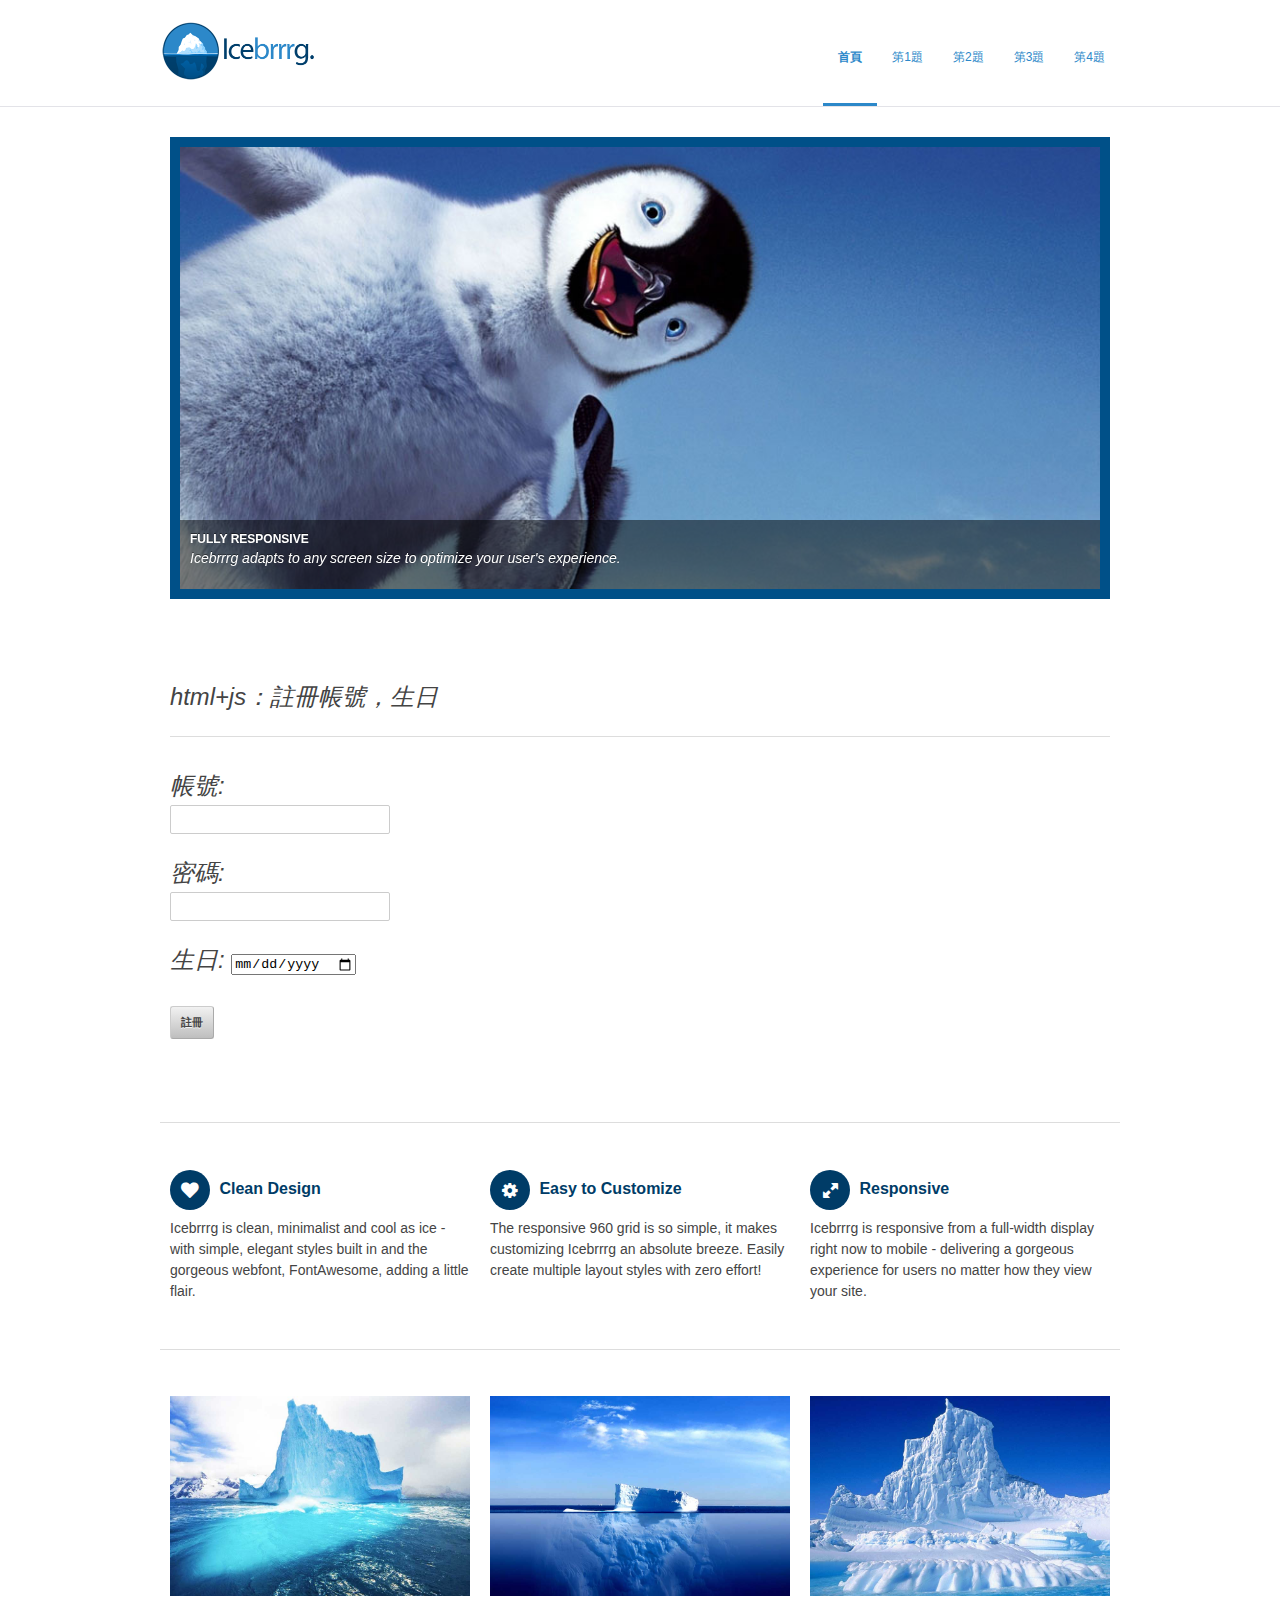
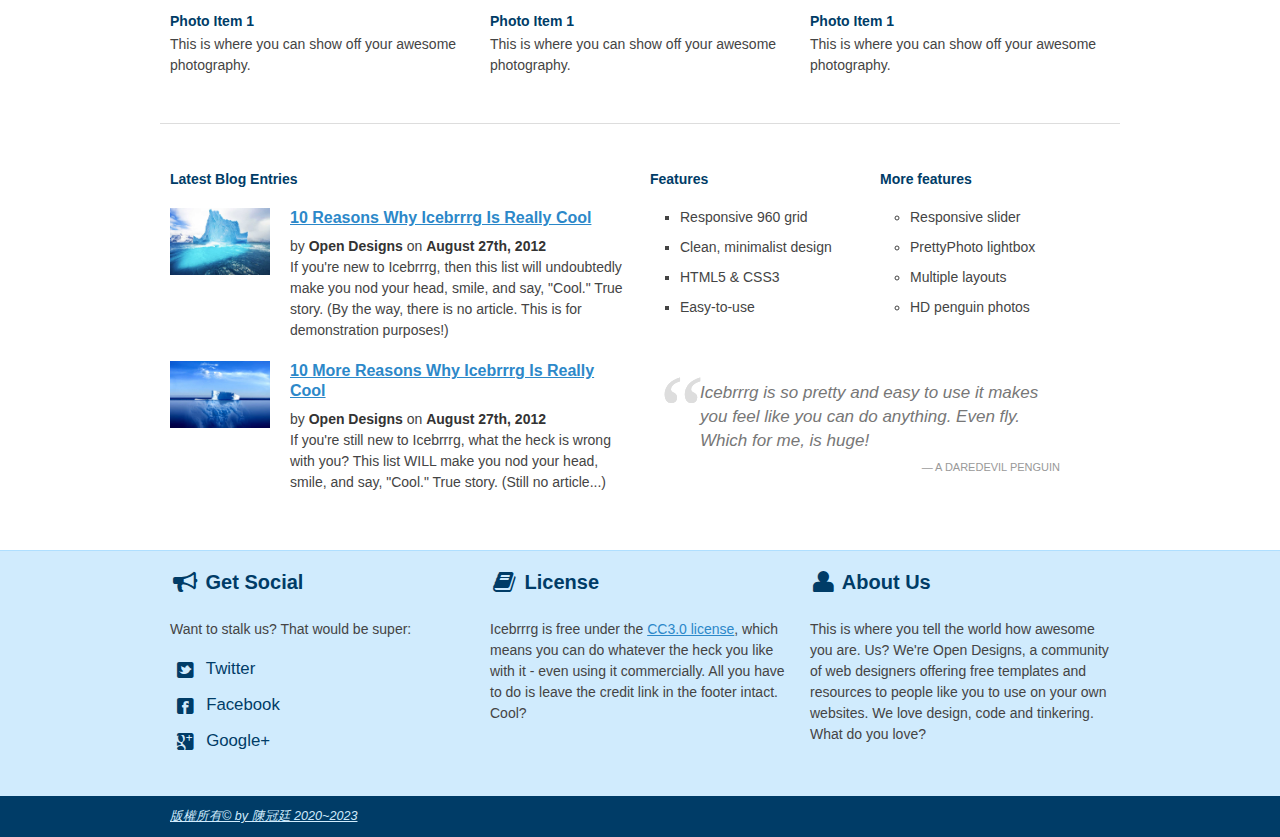
<file: a3.html>
<!DOCTYPE html>
<!--[if lt IE 7 ]><html class="ie ie6" lang="en"> <![endif]-->
<!--[if IE 7 ]><html class="ie ie7" lang="en"> <![endif]-->
<!--[if IE 8 ]><html class="ie ie8" lang="en"> <![endif]-->
<!--[if (gte IE 9)|!(IE)]><!--><html lang="en"> <!--<![endif]-->
<head>

	<!-- Basic Page Needs
  ================================================== -->
	<meta charset="utf-8">
	<title>109310322 陳冠廷</title>
	<meta name="description" content="">
	<meta name="author" content="">

	<!-- Mobile Specific Metas
  ================================================== -->
	<meta name="viewport" content="width=device-width, initial-scale=1, maximum-scale=1">

	<!-- CSS
  ================================================== -->
	<link rel="stylesheet" href="stylesheets/base.css">
	<link rel="stylesheet" href="stylesheets/skeleton.css">
	<link rel="stylesheet" href="stylesheets/layout.css">
    <link rel="stylesheet" href="stylesheets/flexslider.css">
    <link rel="stylesheet" href="stylesheets/prettyPhoto.css">
    
    <!-- CSS
  ================================================== -->
 	<script src="http://ajax.googleapis.com/ajax/libs/jquery/1.8.0/jquery.min.js"></script>
    <script src="js/jquery.flexslider-min.js"></script>
    <script src="js/scripts.js"></script>

	<!--[if lt IE 9]>
		<script src="http://html5shim.googlecode.com/svn/trunk/html5.js"></script>
	<![endif]-->

	<!-- Favicons
	================================================== -->
	<link rel="shortcut icon" href="images/favicon.ico">
	<link rel="apple-touch-icon" href="images/apple-touch-icon.png">
	<link rel="apple-touch-icon" sizes="72x72" href="images/apple-touch-icon-72x72.png">
	<link rel="apple-touch-icon" sizes="114x114" href="images/apple-touch-icon-114x114.png">

  <script>
    function show()
    {
      a1 = t1.value
      a2 = t2.value
      a3 = t3.value
      document.getElementById("p1").innerHTML = "你的帳號是" + a1 + "，密碼是" + a2 + "，生日是" + a3
    }
  </script>


</head>
<body class="wrap">



	<!-- Primary Page Layout
	================================================== -->

	<header id="header" class="site-header" role="banner">
    <div id="header-inner" class="container sixteen columns over">
    <hgroup class="one-third column alpha">
    <h1 id="site-title" class="site-title">
    <a href="index.html" id="logo"><img src="images/icebrrrg-logo.png" alt="Icebrrrg logo" height="63" width="157" /></a>
    </h1>
    </hgroup>
    <nav id="main-nav" class="two thirds column omega">
    <ul id="main-nav-menu" class="nav-menu">
    <li id="menu-item-1" class="current">
    <a href="index.html">首頁</a>
    </li>
    <li id="menu-item-2">
    <a href="a1.html">第1題</a>
    </li>
    <li id="menu-item-3">
    <a href="a2.html">第2題</a>
    </li>
    <li id="menu-item-4">
    <a href="a3.html">第3題</a>
    </li>
    <li id="menu-item-5">
    <a href="a4.html">第4題</a>
    </li>

    </ul>
    </nav>
    </div>
    </header>

	<div class="container">
    
		<div class="sixteen columns">
        
        <div class="flex-container">
        <div class="flexslider">
  <ul class="slides">
    <li>
      <a href="#"><img src="images/penguin1.jpeg" alt="Random Penguin Photo" /></a>
      <div class="flex-caption">
				<h5><a href="#">Fully Responsive</a></h5>
		
				<p>Icebrrrg adapts to any screen size to optimize your user's experience.</p>		
	</div>
    </li>
    <li>
      <a href="#"><img src="images/penguin2.jpeg" alt="Random Penguin Photo" /></a>
      <div class="flex-caption" style="display:none;">
				<h5><a href="#">Multiple layouts</a></h5>
		
				<p>Easily create multiple different layouts with the simple grid setup - one column, two column, three column, more.</p>		
	</div>
    </li>
    <li>
      <a href="#"><img src="images/penguin3.jpeg" alt="Random Penguin Photo" /></a>
      <div class="flex-caption" style="display:none;">
				<h5><a href="#">Contact form</a></h5>
		
				<p>Not a developer? No problem. Icebrrrg comes complete with a PHP contact form ready to rock.</p>		
	</div>
    </li>
  </ul>
</div>

		


</div>

<div style="text-align: left;" class="tagline">
      <p>html+js：註冊帳號，生日</p>
      <hr>
      <p>帳號: <input id="t1" type="text"></p>
      <p>密碼: <input id="t2" type="password"></p>
      <p>生日: <input id="t3" type="date"></p>
      <p><input onclick="show()" type="button" value="註冊"></p>
      <p id="p1"></p>
        </div>

		</div><!-- container -->
        
        <hr>
        
        <section class="container">
        
		<div class="one-third column">
			<h3><i class="icon-heart rounded"></i> Clean Design</h3>
			<p>Icebrrrg is clean, minimalist and cool as ice - with simple, elegant styles built in and the gorgeous webfont, FontAwesome, adding a little flair.</p>
		</div>
		<div class="one-third column">
			<h3><i class="icon-cog rounded"></i> Easy to Customize</h3>
			<p>The responsive 960 grid is so simple, it makes customizing Icebrrrg an absolute breeze.  Easily create multiple layout styles with zero effort!</p>
		</div>
		<div class="one-third column">
			<h3><i class="icon-resize-full rounded"></i> Responsive</h3>
			<p>Icebrrrg is responsive from a full-width display right now to mobile - delivering a gorgeous experience for users no matter how they view your site.</p>
		</div>
        
        </section>
        
        <hr>
        
        <section class="container">
        
        <article id="photo-item-1" class="feature-column one-third column">
        <div class="featured-image img-wrapper">
        <a href="images/iceberg1.jpg" class="img-link" title="Photo Item 1">
        <img src="images/iceberg1.jpg" class="scale-with-grid" alt="Random Iceberg Photo">
        <div class="overlay zoom"></div>
        </a>
        </div>
        
        <h4><a href="#">Photo Item 1</a></h4>
        <p>This is where you can show off your awesome photography.</p>
        
        </article>
        
        <article id="photo-item-2" class="feature-column one-third column">
        <div class="featured-image img-wrapper">
        <a href="images/iceberg2.jpg" class="img-link" title="Photo Item 1">
        <img src="images/iceberg2.jpg" class="scale-with-grid" alt="Random Iceberg Photo">
        <div class="overlay zoom"></div>
        </a>
        </div>
        <h4><a href="#">Photo Item 1</a></h4>
        <p>This is where you can show off your awesome photography.</p>
        </article>
        
        <article id="photo-item-3" class="feature-column one-third column">
        <div class="featured-image img-wrapper">
        <a href="images/iceberg3.jpg" class="img-link" title="Photo Item 1">
        <img src="images/iceberg3.jpg" class="scale-with-grid" alt="Random Iceberg Photo">
        <div class="overlay zoom"></div>
        </a>
        </div>
        <h4><a href="#">Photo Item 1</a></h4>
        <p>This is where you can show off your awesome photography.</p>
        </article>
       
	</section><!-- container -->
    
     <hr>
     
     <section class="container recent-posts">
     
     <aside class="eight columns">
     <h4>Latest Blog Entries</h4>
     
     <article class="eight columns alpha">
     
     <div class="two columns alpha">
     <div class="featured-image img-wrapper">
     <img src="images/iceberg1.jpg" class="scale-with-grid thumb-link" alt="Another damn iceberg!">
     </div>
     </div>
     
     <div class="six columns omega">
     <header>
     <h3><a href="#">10 Reasons Why Icebrrrg Is Really Cool</a></h3>
     <div class="meta">
     <span class="post-date">by <strong>Open Designs</strong> on <strong>August 27th, 2012</strong></span>
     </div>
     </header>
     <p>If you're new to Icebrrrg, then this list will undoubtedly make you nod your head, smile, and say, "Cool."  True story.  (By the way, there is no article.  This is for demonstration purposes!)</p>
     </div>
     
     </article>
     
     </aside>
     
     <aside class="eight columns">
     <div class="four columns alpha">
     <h4>Features</h4>
     <ul class="square">
     <li>Responsive 960 grid</li>
     <li>Clean, minimalist design</li>
     <li>HTML5 & CSS3</li>
     <li>Easy-to-use</li>
     </ul>
     </div>
    
     <div class="four columns alpha">
     <h4>More features</h4>
     <ul class="circle">
     <li>Responsive slider</li>
     <li>PrettyPhoto lightbox</li>
     <li>Multiple layouts</li>
     <li>HD penguin photos</li>
     </ul>
     </div>
     </aside>
     
     <aside class="eight columns clear">
     
     <article class="eight columns alpha">
     
     <div class="two columns alpha">
     <div class="featured-image img-wrapper">
     <img src="images/iceberg2.jpg" class="scale-with-grid thumb-link" alt="Another damn iceberg!">
     </div>
     </div>
     
     <div class="six columns omega">
     <header>
     <h3><a href="#">10 More Reasons Why Icebrrrg Is Really Cool</a></h3>
     <div class="meta">
     <span class="post-date">by <strong>Open Designs</strong> on <strong>August 27th, 2012</strong></span>
     </div>
     </header>
     <p>If you're still new to Icebrrrg, what the heck is wrong with you? This list WILL make you nod your head, smile, and say, "Cool."  True story.  (Still no article...)</p>
     </div>
     
     </article>
     
     </aside>
     
     <aside class="eight columns">
     
     <blockquote class="testimonial">
     Icebrrrg is so pretty and easy to use it makes you feel like you can do anything.  Even fly.  Which for me, is huge!
     <cite>A Daredevil Penguin</cite>
     </blockquote>
     
     </aside>
     
     </section>
    
    </div>

<footer>

<div class="footer-inner container">


<div class="social footer-columns one-third column">
<h2><i class="icon-bullhorn icon-large"></i> Get Social</h2>
<p>Want to stalk us? That would be super:</p>
<ul>
<li><a href="http://www.twitter.com/opendesigns/"><i class="icon-twitter-sign icon-large"></i> Twitter</a></li>
<li><a href="http://www.facebook.com/opendesigns"><i class="icon-facebook-sign icon-large"></i> Facebook</a></li>
<li><a href="https://plus.google.com/b/110224753971231624818/110224753971231624818/posts"><i class="icon-google-plus-sign icon-large"></i> Google+</a></li>
</ul>
</div>

<div class="footer-columns one-third column">
<h2><i class="icon-book icon-large"></i> License</h2>
<p>Icebrrrg is free under the <a href="http://creativecommons.org/licenses/by/3/">CC3.0 license</a>, which means you can do whatever the heck you like with it - even using it commercially.  All you have to do is leave the credit link in the footer intact.  Cool?</p>

</div>

<div class="footer-columns one-third column">
<h2><i class="icon-user icon-large"></i> About Us</h2>
<p>This is where you tell the world how awesome you are.  Us?  We're Open Designs, a community of web designers offering free templates and resources to people like you to use on your own websites.  We love design, code and tinkering.  What do you love?</p>
</div>

</div>

<div id="footer-base">
<div class="container">
<div class="eight columns">
<a>版權所有&copy; by 陳冠廷 2020~2023</a> 
</div>


</div>
</div>

</footer>

<!-- End Document
================================================== -->

<script src="js/jquery.prettyPhoto.js"></script>
</body>
</html>
</file>
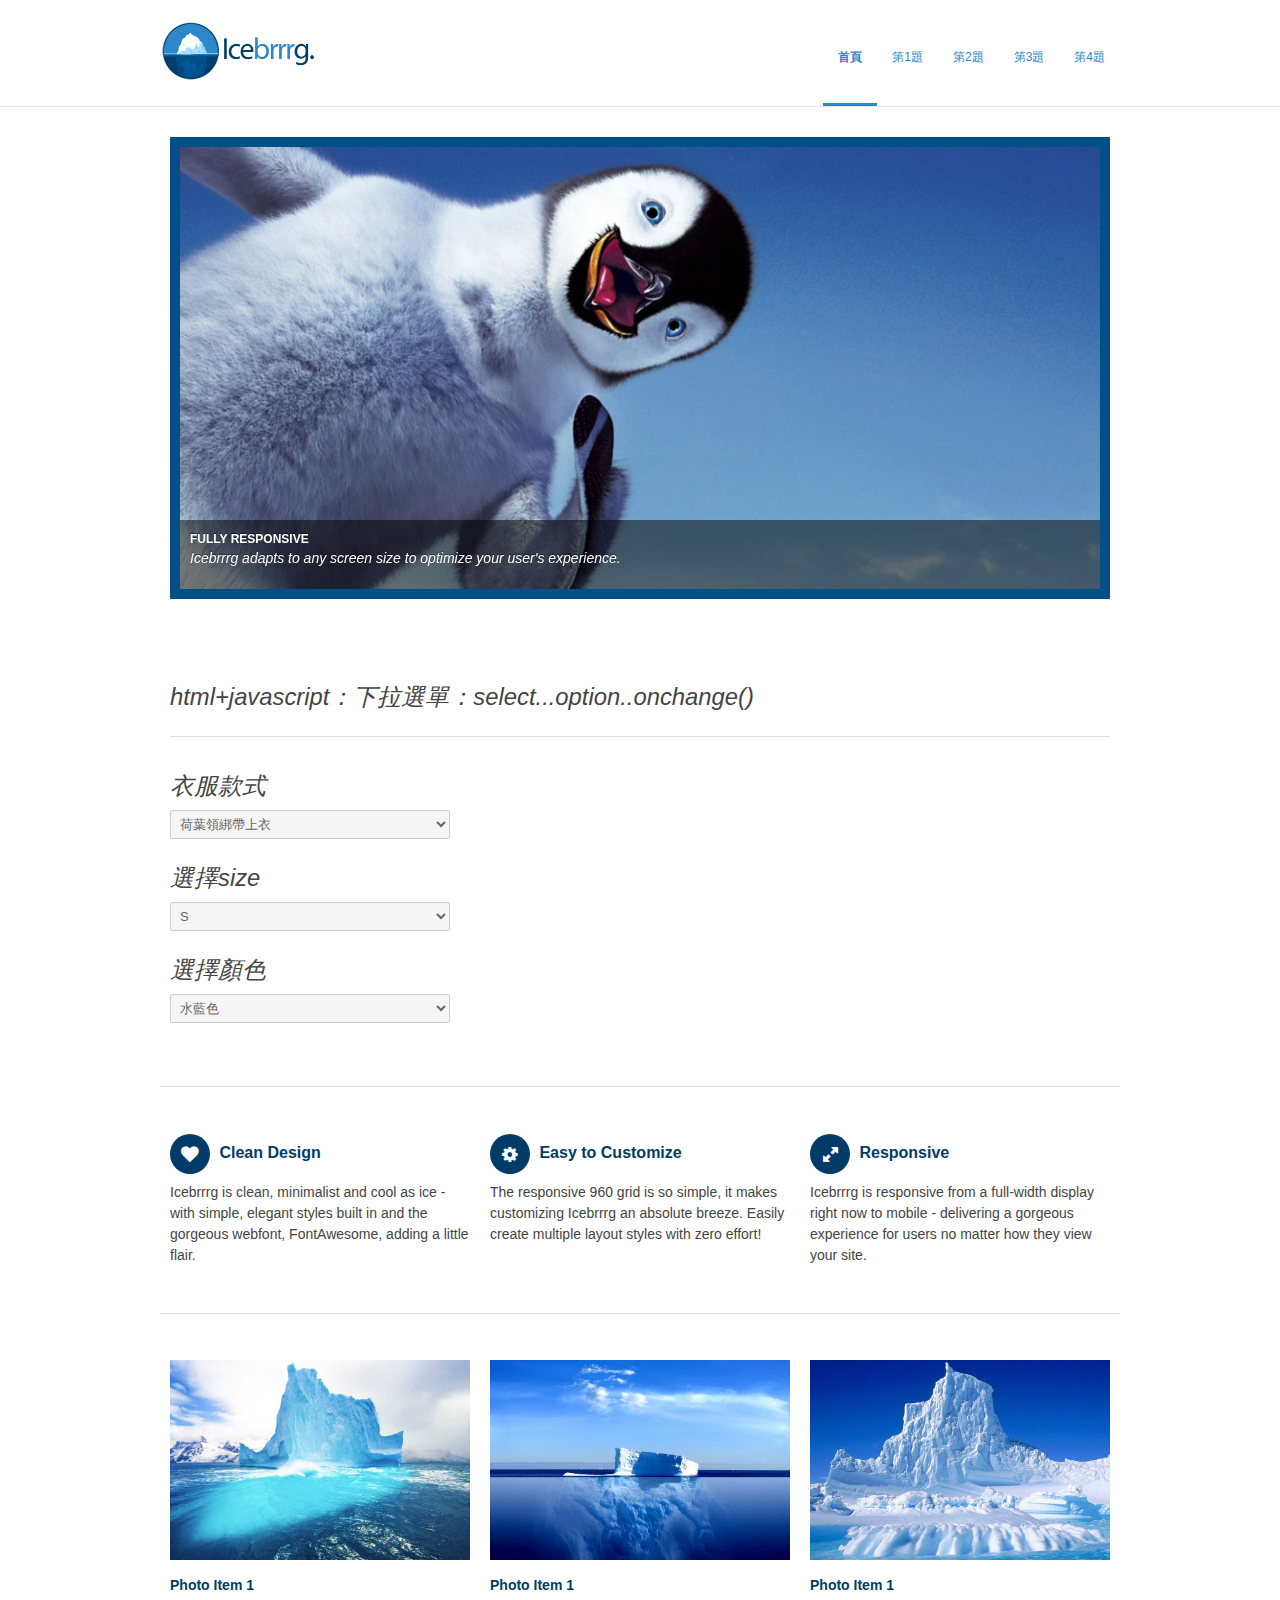
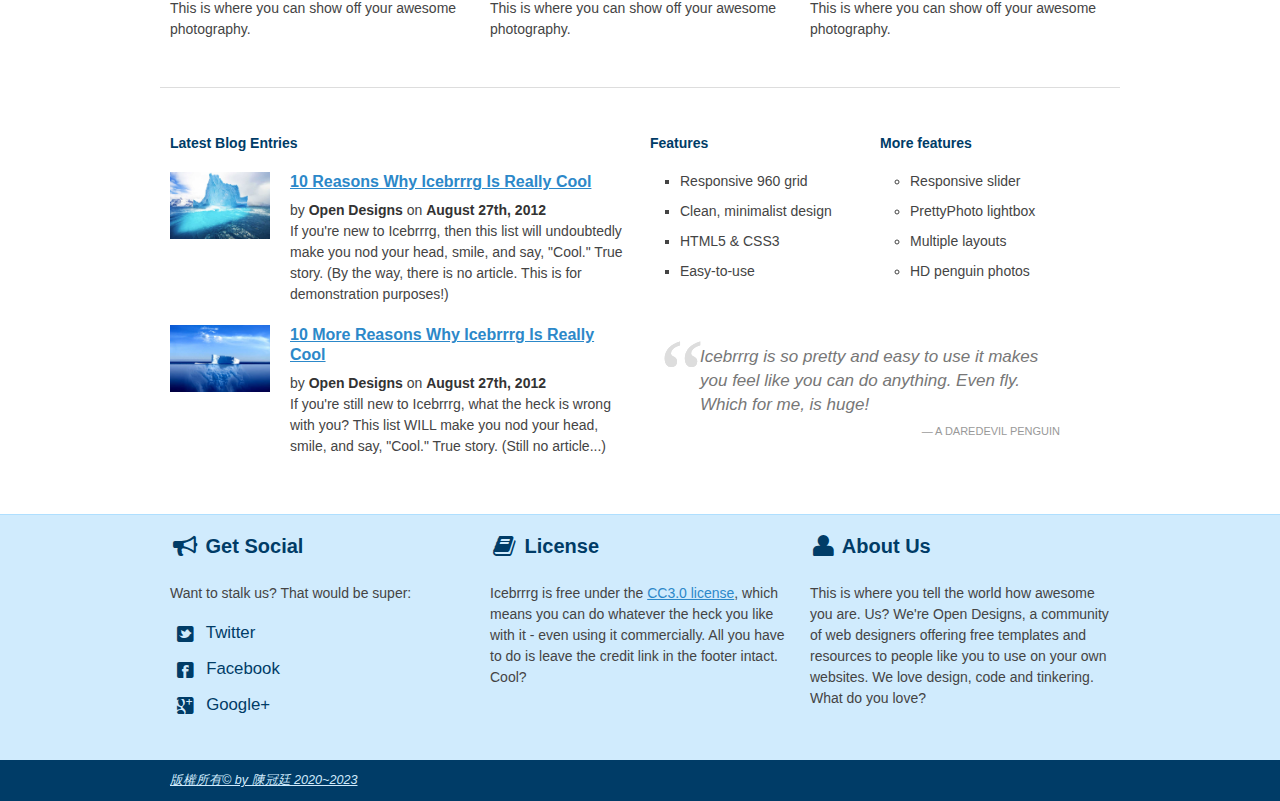
<file: a4.html>
<!DOCTYPE html>
<!--[if lt IE 7 ]><html class="ie ie6" lang="en"> <![endif]-->
<!--[if IE 7 ]><html class="ie ie7" lang="en"> <![endif]-->
<!--[if IE 8 ]><html class="ie ie8" lang="en"> <![endif]-->
<!--[if (gte IE 9)|!(IE)]><!--><html lang="en"> <!--<![endif]-->
<head>

	<!-- Basic Page Needs
  ================================================== -->
	<meta charset="utf-8">
	<title>109310322 陳冠廷</title>
	<meta name="description" content="">
	<meta name="author" content="">

	<!-- Mobile Specific Metas
  ================================================== -->
	<meta name="viewport" content="width=device-width, initial-scale=1, maximum-scale=1">

	<!-- CSS
  ================================================== -->
	<link rel="stylesheet" href="stylesheets/base.css">
	<link rel="stylesheet" href="stylesheets/skeleton.css">
	<link rel="stylesheet" href="stylesheets/layout.css">
    <link rel="stylesheet" href="stylesheets/flexslider.css">
    <link rel="stylesheet" href="stylesheets/prettyPhoto.css">
    
    <!-- CSS
  ================================================== -->
 	<script src="http://ajax.googleapis.com/ajax/libs/jquery/1.8.0/jquery.min.js"></script>
    <script src="js/jquery.flexslider-min.js"></script>
    <script src="js/scripts.js"></script>

	<!--[if lt IE 9]>
		<script src="http://html5shim.googlecode.com/svn/trunk/html5.js"></script>
	<![endif]-->

	<!-- Favicons
	================================================== -->
	<link rel="shortcut icon" href="images/favicon.ico">
	<link rel="apple-touch-icon" href="images/apple-touch-icon.png">
	<link rel="apple-touch-icon" sizes="72x72" href="images/apple-touch-icon-72x72.png">
	<link rel="apple-touch-icon" sizes="114x114" href="images/apple-touch-icon-114x114.png">

    <script>
      function show()
      {
        document.getElementById("p1").innerHTML = "你選擇的衣服是：" + t1.value + "，" + t2.value + "，" + t3.value
      }
    </script>


</head>
<body class="wrap">



	<!-- Primary Page Layout
	================================================== -->

	<header id="header" class="site-header" role="banner">
    <div id="header-inner" class="container sixteen columns over">
    <hgroup class="one-third column alpha">
    <h1 id="site-title" class="site-title">
    <a href="index.html" id="logo"><img src="images/icebrrrg-logo.png" alt="Icebrrrg logo" height="63" width="157" /></a>
    </h1>
    </hgroup>
    <nav id="main-nav" class="two thirds column omega">
    <ul id="main-nav-menu" class="nav-menu">
    <li id="menu-item-1" class="current">
    <a href="index.html">首頁</a>
    </li>
    <li id="menu-item-2">
    <a href="a1.html">第1題</a>
    </li>
    <li id="menu-item-3">
    <a href="a2.html">第2題</a>
    </li>
    <li id="menu-item-4">
    <a href="a3.html">第3題</a>
    </li>
    <li id="menu-item-5">
    <a href="a4.html">第4題</a>
    </li>

    </ul>
    </nav>
    </div>
    </header>

	<div class="container">
    
		<div class="sixteen columns">
        
        <div class="flex-container">
        <div class="flexslider">
  <ul class="slides">
    <li>
      <a href="#"><img src="images/penguin1.jpeg" alt="Random Penguin Photo" /></a>
      <div class="flex-caption">
				<h5><a href="#">Fully Responsive</a></h5>
		
				<p>Icebrrrg adapts to any screen size to optimize your user's experience.</p>		
	</div>
    </li>
    <li>
      <a href="#"><img src="images/penguin2.jpeg" alt="Random Penguin Photo" /></a>
      <div class="flex-caption" style="display:none;">
				<h5><a href="#">Multiple layouts</a></h5>
		
				<p>Easily create multiple different layouts with the simple grid setup - one column, two column, three column, more.</p>		
	</div>
    </li>
    <li>
      <a href="#"><img src="images/penguin3.jpeg" alt="Random Penguin Photo" /></a>
      <div class="flex-caption" style="display:none;">
				<h5><a href="#">Contact form</a></h5>
		
				<p>Not a developer? No problem. Icebrrrg comes complete with a PHP contact form ready to rock.</p>		
	</div>
    </li>
  </ul>
</div>

		


</div>

<div style="text-align: left;" class="tagline">
      <p>html+javascript：下拉選單：select...option..onchange()</p>
      <hr>
      <p class="s1">衣服款式 
        <select id="t1" class="s1" onchange="show()">
          <option>荷葉領綁帶上衣</option>
          <option>棉麻條紋長版襯衫</option>
          <option>快乾棉圓領T恤</option>
          <option>純棉蝴蝶結短褲</option>
        </select></p>
      <p class="s1">選擇size
        <select id="t2" class="s1" onchange="show()">
          <option>S</option>
          <option>M</option>
          <option>L</option>
          <option>XL</option>
        </select></p>
      </p>
      <p class="s1">選擇顏色
        <select id="t3" class="s1" onchange="show()">
          <option>水藍色</option>
          <option>粉紅色</option>
          <option>粉黃色</option>
          <option>紫色</option>
        </select></p>
      </p>
      <p id="p1" style="text-align: center;"></p>
        </div>

		</div><!-- container -->
        
        <hr>
        
        <section class="container">
        
		<div class="one-third column">
			<h3><i class="icon-heart rounded"></i> Clean Design</h3>
			<p>Icebrrrg is clean, minimalist and cool as ice - with simple, elegant styles built in and the gorgeous webfont, FontAwesome, adding a little flair.</p>
		</div>
		<div class="one-third column">
			<h3><i class="icon-cog rounded"></i> Easy to Customize</h3>
			<p>The responsive 960 grid is so simple, it makes customizing Icebrrrg an absolute breeze.  Easily create multiple layout styles with zero effort!</p>
		</div>
		<div class="one-third column">
			<h3><i class="icon-resize-full rounded"></i> Responsive</h3>
			<p>Icebrrrg is responsive from a full-width display right now to mobile - delivering a gorgeous experience for users no matter how they view your site.</p>
		</div>
        
        </section>
        
        <hr>
        
        <section class="container">
        
        <article id="photo-item-1" class="feature-column one-third column">
        <div class="featured-image img-wrapper">
        <a href="images/iceberg1.jpg" class="img-link" title="Photo Item 1">
        <img src="images/iceberg1.jpg" class="scale-with-grid" alt="Random Iceberg Photo">
        <div class="overlay zoom"></div>
        </a>
        </div>
        
        <h4><a href="#">Photo Item 1</a></h4>
        <p>This is where you can show off your awesome photography.</p>
        
        </article>
        
        <article id="photo-item-2" class="feature-column one-third column">
        <div class="featured-image img-wrapper">
        <a href="images/iceberg2.jpg" class="img-link" title="Photo Item 1">
        <img src="images/iceberg2.jpg" class="scale-with-grid" alt="Random Iceberg Photo">
        <div class="overlay zoom"></div>
        </a>
        </div>
        <h4><a href="#">Photo Item 1</a></h4>
        <p>This is where you can show off your awesome photography.</p>
        </article>
        
        <article id="photo-item-3" class="feature-column one-third column">
        <div class="featured-image img-wrapper">
        <a href="images/iceberg3.jpg" class="img-link" title="Photo Item 1">
        <img src="images/iceberg3.jpg" class="scale-with-grid" alt="Random Iceberg Photo">
        <div class="overlay zoom"></div>
        </a>
        </div>
        <h4><a href="#">Photo Item 1</a></h4>
        <p>This is where you can show off your awesome photography.</p>
        </article>
       
	</section><!-- container -->
    
     <hr>
     
     <section class="container recent-posts">
     
     <aside class="eight columns">
     <h4>Latest Blog Entries</h4>
     
     <article class="eight columns alpha">
     
     <div class="two columns alpha">
     <div class="featured-image img-wrapper">
     <img src="images/iceberg1.jpg" class="scale-with-grid thumb-link" alt="Another damn iceberg!">
     </div>
     </div>
     
     <div class="six columns omega">
     <header>
     <h3><a href="#">10 Reasons Why Icebrrrg Is Really Cool</a></h3>
     <div class="meta">
     <span class="post-date">by <strong>Open Designs</strong> on <strong>August 27th, 2012</strong></span>
     </div>
     </header>
     <p>If you're new to Icebrrrg, then this list will undoubtedly make you nod your head, smile, and say, "Cool."  True story.  (By the way, there is no article.  This is for demonstration purposes!)</p>
     </div>
     
     </article>
     
     </aside>
     
     <aside class="eight columns">
     <div class="four columns alpha">
     <h4>Features</h4>
     <ul class="square">
     <li>Responsive 960 grid</li>
     <li>Clean, minimalist design</li>
     <li>HTML5 & CSS3</li>
     <li>Easy-to-use</li>
     </ul>
     </div>
    
     <div class="four columns alpha">
     <h4>More features</h4>
     <ul class="circle">
     <li>Responsive slider</li>
     <li>PrettyPhoto lightbox</li>
     <li>Multiple layouts</li>
     <li>HD penguin photos</li>
     </ul>
     </div>
     </aside>
     
     <aside class="eight columns clear">
     
     <article class="eight columns alpha">
     
     <div class="two columns alpha">
     <div class="featured-image img-wrapper">
     <img src="images/iceberg2.jpg" class="scale-with-grid thumb-link" alt="Another damn iceberg!">
     </div>
     </div>
     
     <div class="six columns omega">
     <header>
     <h3><a href="#">10 More Reasons Why Icebrrrg Is Really Cool</a></h3>
     <div class="meta">
     <span class="post-date">by <strong>Open Designs</strong> on <strong>August 27th, 2012</strong></span>
     </div>
     </header>
     <p>If you're still new to Icebrrrg, what the heck is wrong with you? This list WILL make you nod your head, smile, and say, "Cool."  True story.  (Still no article...)</p>
     </div>
     
     </article>
     
     </aside>
     
     <aside class="eight columns">
     
     <blockquote class="testimonial">
     Icebrrrg is so pretty and easy to use it makes you feel like you can do anything.  Even fly.  Which for me, is huge!
     <cite>A Daredevil Penguin</cite>
     </blockquote>
     
     </aside>
     
     </section>
    
    </div>

<footer>

<div class="footer-inner container">


<div class="social footer-columns one-third column">
<h2><i class="icon-bullhorn icon-large"></i> Get Social</h2>
<p>Want to stalk us? That would be super:</p>
<ul>
<li><a href="http://www.twitter.com/opendesigns/"><i class="icon-twitter-sign icon-large"></i> Twitter</a></li>
<li><a href="http://www.facebook.com/opendesigns"><i class="icon-facebook-sign icon-large"></i> Facebook</a></li>
<li><a href="https://plus.google.com/b/110224753971231624818/110224753971231624818/posts"><i class="icon-google-plus-sign icon-large"></i> Google+</a></li>
</ul>
</div>

<div class="footer-columns one-third column">
<h2><i class="icon-book icon-large"></i> License</h2>
<p>Icebrrrg is free under the <a href="http://creativecommons.org/licenses/by/3/">CC3.0 license</a>, which means you can do whatever the heck you like with it - even using it commercially.  All you have to do is leave the credit link in the footer intact.  Cool?</p>

</div>

<div class="footer-columns one-third column">
<h2><i class="icon-user icon-large"></i> About Us</h2>
<p>This is where you tell the world how awesome you are.  Us?  We're Open Designs, a community of web designers offering free templates and resources to people like you to use on your own websites.  We love design, code and tinkering.  What do you love?</p>
</div>

</div>

<div id="footer-base">
<div class="container">
<div class="eight columns">
<a>版權所有&copy; by 陳冠廷 2020~2023</a> 
</div>


</div>
</div>

</footer>

<!-- End Document
================================================== -->

<script src="js/jquery.prettyPhoto.js"></script>
</body>
</html>
</file>
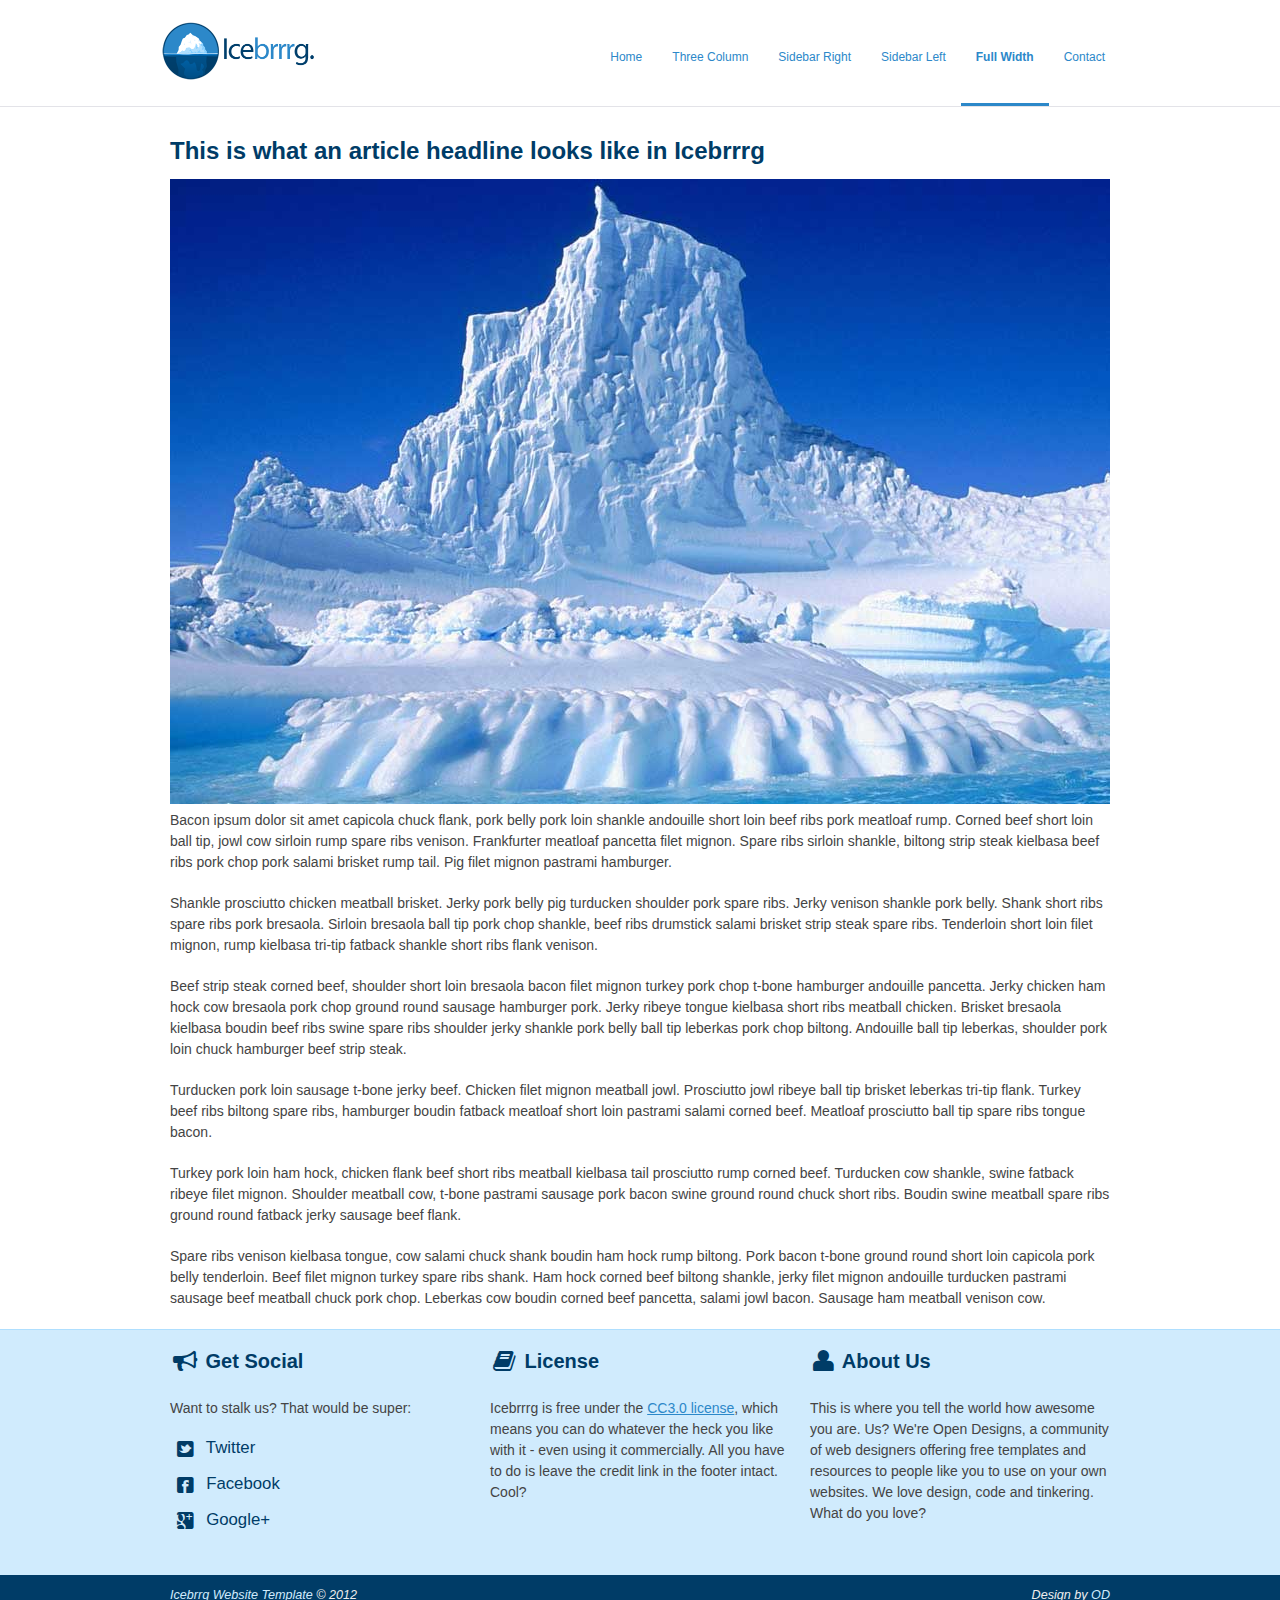
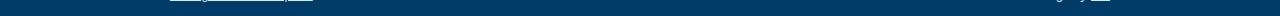
<file: full-width.html>
<!DOCTYPE html>
<!--[if lt IE 7 ]><html class="ie ie6" lang="en"> <![endif]-->
<!--[if IE 7 ]><html class="ie ie7" lang="en"> <![endif]-->
<!--[if IE 8 ]><html class="ie ie8" lang="en"> <![endif]-->
<!--[if (gte IE 9)|!(IE)]><!--><html lang="en"> <!--<![endif]-->
<head>

	<!-- Basic Page Needs
  ================================================== -->
	<meta charset="utf-8">
	<title>A Full-Width Page Layout | Icebrrrg by OD</title>
	<meta name="description" content="">
	<meta name="author" content="">

	<!-- Mobile Specific Metas
  ================================================== -->
	<meta name="viewport" content="width=device-width, initial-scale=1, maximum-scale=1">

	<!-- CSS
  ================================================== -->
	<link rel="stylesheet" href="stylesheets/base.css">
	<link rel="stylesheet" href="stylesheets/skeleton.css">
	<link rel="stylesheet" href="stylesheets/layout.css">
    <link rel="stylesheet" href="stylesheets/flexslider.css">
    <link rel="stylesheet" href="stylesheets/prettyPhoto.css">
    
    <!-- CSS
  ================================================== -->
 	<script src="http://ajax.googleapis.com/ajax/libs/jquery/1.8.0/jquery.min.js"></script>
    <script src="js/jquery.flexslider-min.js"></script>
    <script src="js/scripts.js"></script>

	<!--[if lt IE 9]>
		<script src="http://html5shim.googlecode.com/svn/trunk/html5.js"></script>
	<![endif]-->

	<!-- Favicons
	================================================== -->
	<link rel="shortcut icon" href="images/favicon.ico">
	<link rel="apple-touch-icon" href="images/apple-touch-icon.png">
	<link rel="apple-touch-icon" sizes="72x72" href="images/apple-touch-icon-72x72.png">
	<link rel="apple-touch-icon" sizes="114x114" href="images/apple-touch-icon-114x114.png">

</head>
<body>



	<!-- Primary Page Layout
	================================================== -->

	<header id="header" class="site-header" role="banner">
    <div id="header-inner" class="container sixteen columns over">
    <hgroup class="one-third column alpha">
    <h1 id="site-title" class="site-title">
    <a href="index.html" id="logo"><img src="images/icebrrrg-logo.png" alt="Icebrrrg logo" height="63" width="157" /></a>
    </h1>
    </hgroup>
    <nav id="main-nav" class="two thirds column omega">
    <ul id="main-nav-menu" class="nav-menu">
    <li id="menu-item-1">
    <a href="index.html">Home</a>
    </li>
    <li id="menu-item-2">
    <a href="three-column.html">Three Column</a>
    </li>
    <li id="menu-item-3">
    <a href="sidebar-right.html">Sidebar Right</a>
    </li>
    <li id="menu-item-4">
    <a href="sidebar-left.html">Sidebar Left</a>
    </li>
    <li id="menu-item-5" class="current">
    <a href="full-width.html">Full Width</a>
    </li>
    <li id="menu-item-6">
    <a href="contact.html">Contact</a>
    </li>
    </ul>
    </nav>
    </div>
    </header>

	<div class="container">
    
        <article class="sixteen columns main-content">
        <h1>This is what an article headline looks like in Icebrrrg</h1>
        
        <img src="images/iceberg3.jpg" class="scale-with-grid">
        
        <p>Bacon ipsum dolor sit amet capicola chuck flank, pork belly pork loin shankle andouille short loin beef ribs pork meatloaf rump. Corned beef short loin ball tip, jowl cow sirloin rump spare ribs venison. Frankfurter meatloaf pancetta filet mignon. Spare ribs sirloin shankle, biltong strip steak kielbasa beef ribs pork chop pork salami brisket rump tail. Pig filet mignon pastrami hamburger.</p>

<p>Shankle prosciutto chicken meatball brisket. Jerky pork belly pig turducken shoulder pork spare ribs. Jerky venison shankle pork belly. Shank short ribs spare ribs pork bresaola. Sirloin bresaola ball tip pork chop shankle, beef ribs drumstick salami brisket strip steak spare ribs. Tenderloin short loin filet mignon, rump kielbasa tri-tip fatback shankle short ribs flank venison.</p>

<p>Beef strip steak corned beef, shoulder short loin bresaola bacon filet mignon turkey pork chop t-bone hamburger andouille pancetta. Jerky chicken ham hock cow bresaola pork chop ground round sausage hamburger pork. Jerky ribeye tongue kielbasa short ribs meatball chicken. Brisket bresaola kielbasa boudin beef ribs swine spare ribs shoulder jerky shankle pork belly ball tip leberkas pork chop biltong. Andouille ball tip leberkas, shoulder pork loin chuck hamburger beef strip steak.</p>

<p>Turducken pork loin sausage t-bone jerky beef. Chicken filet mignon meatball jowl. Prosciutto jowl ribeye ball tip brisket leberkas tri-tip flank. Turkey beef ribs biltong spare ribs, hamburger boudin fatback meatloaf short loin pastrami salami corned beef. Meatloaf prosciutto ball tip spare ribs tongue bacon.</p>

<p>Turkey pork loin ham hock, chicken flank beef short ribs meatball kielbasa tail prosciutto rump corned beef. Turducken cow shankle, swine fatback ribeye filet mignon. Shoulder meatball cow, t-bone pastrami sausage pork bacon swine ground round chuck short ribs. Boudin swine meatball spare ribs ground round fatback jerky sausage beef flank.</p>

<p>Spare ribs venison kielbasa tongue, cow salami chuck shank boudin ham hock rump biltong. Pork bacon t-bone ground round short loin capicola pork belly tenderloin. Beef filet mignon turkey spare ribs shank. Ham hock corned beef biltong shankle, jerky filet mignon andouille turducken pastrami sausage beef meatball chuck pork chop. Leberkas cow boudin corned beef pancetta, salami jowl bacon. Sausage ham meatball venison cow.</p>

      
        </article>
        <!-- End main Content -->
      
    
    </div>

<footer>

<div class="footer-inner container">


<div class="social footer-columns one-third column">
<h2><i class="icon-bullhorn icon-large"></i> Get Social</h2>
<p>Want to stalk us? That would be super:</p>
<ul>
<li><a href="http://www.twitter.com/opendesigns/"><i class="icon-twitter-sign icon-large"></i> Twitter</a></li>
<li><a href="http://www.facebook.com/opendesigns"><i class="icon-facebook-sign icon-large"></i> Facebook</a></li>
<li><a href="https://plus.google.com/b/110224753971231624818/110224753971231624818/posts"><i class="icon-google-plus-sign icon-large"></i> Google+</a></li>
</ul>
</div>

<div class="footer-columns one-third column">
<h2><i class="icon-book icon-large"></i> License</h2>
<p>Icebrrrg is free under the <a href="http://creativecommons.org/licenses/by/3/">CC3.0 license</a>, which means you can do whatever the heck you like with it - even using it commercially.  All you have to do is leave the credit link in the footer intact.  Cool?</p>

</div>

<div class="footer-columns one-third column">
<h2><i class="icon-user icon-large"></i> About Us</h2>
<p>This is where you tell the world how awesome you are.  Us?  We're Open Designs, a community of web designers offering free templates and resources to people like you to use on your own websites.  We love design, code and tinkering.  What do you love?</p>
</div>

</div>

<div id="footer-base">
<div class="container">
<div class="eight columns">
<a href="http://www.opendesigns.org/design/icebrrrg/">Icebrrg Website Template</a> &copy; 2012
</div>

<div class="eight columns far-edge">
Design by <a href="http://www.opendesigns.org">OD</a>
</div>
</div>
</div>

</footer>

<!-- End Document
================================================== -->

<script src="js/jquery.prettyPhoto.js"></script>
</body>
</html>
</file>
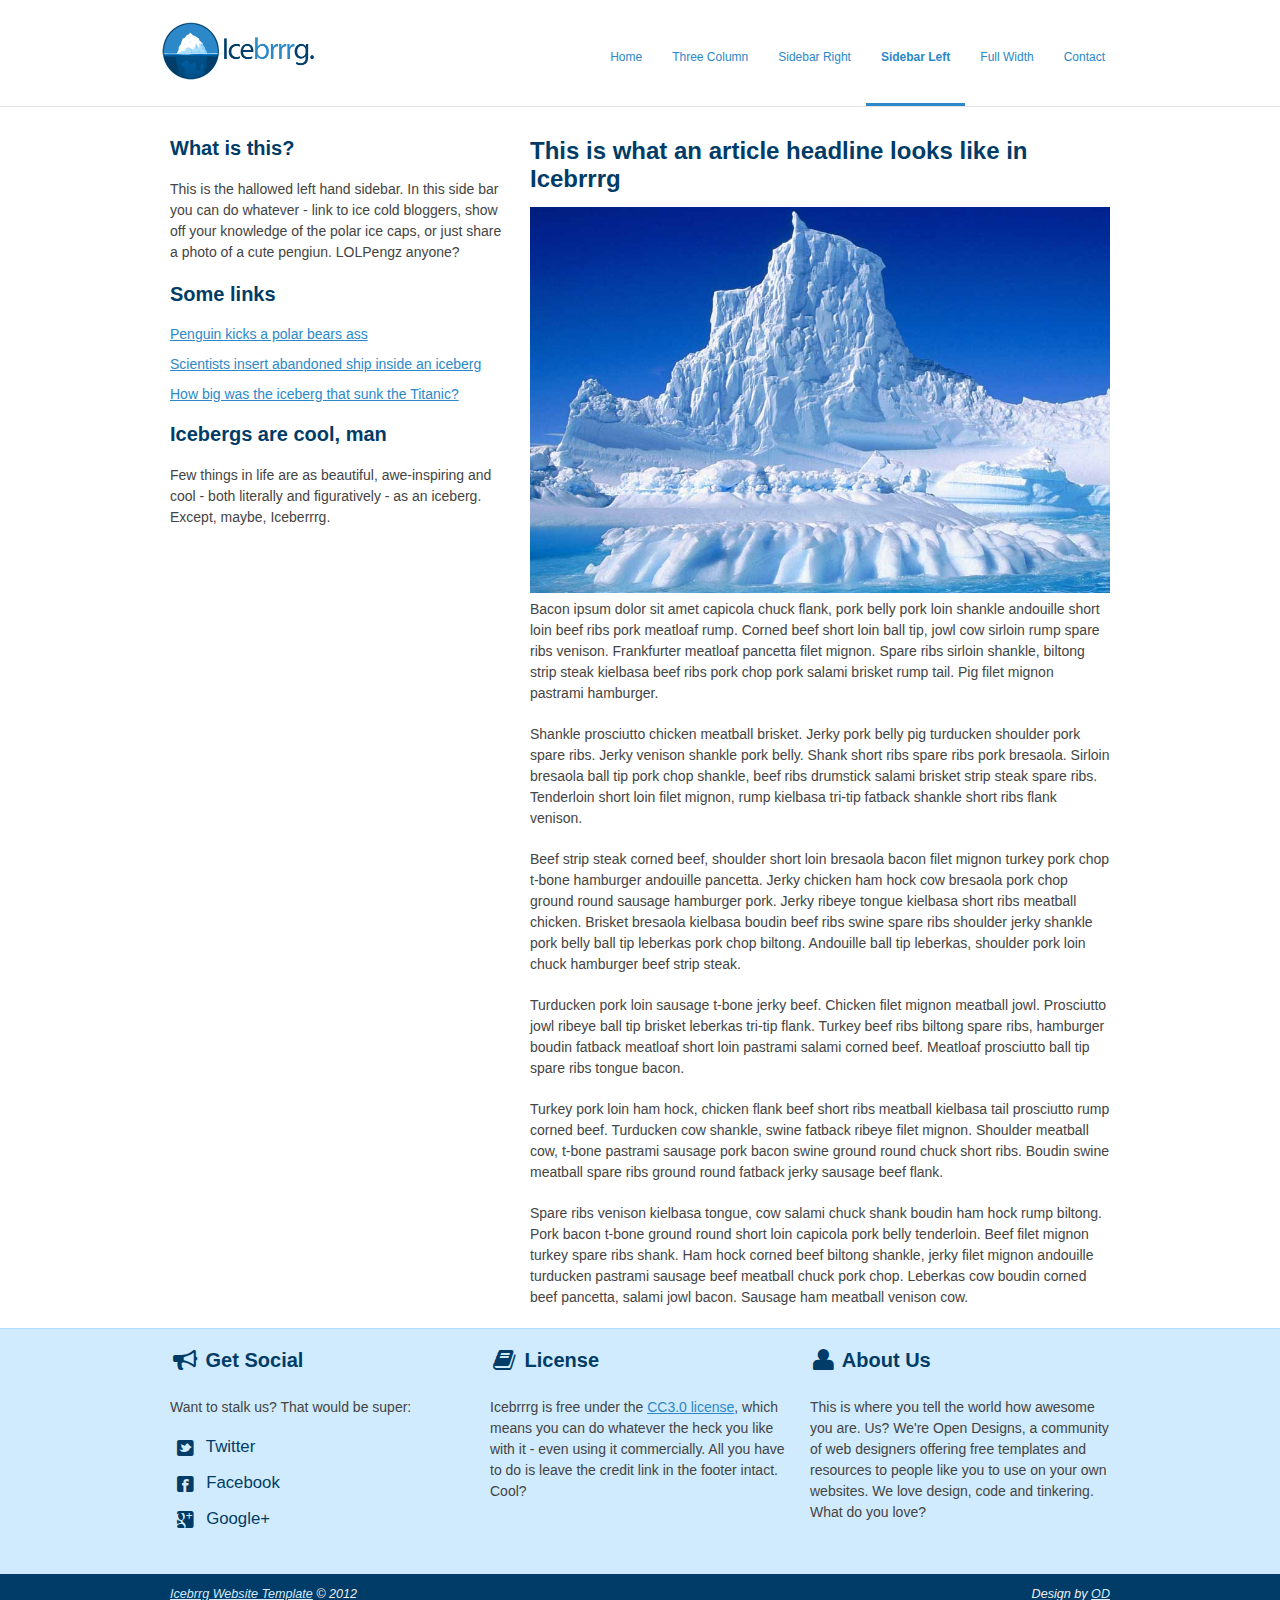
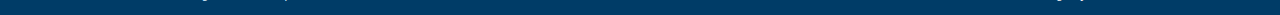
<file: sidebar-left.html>
<!DOCTYPE html>
<!--[if lt IE 7 ]><html class="ie ie6" lang="en"> <![endif]-->
<!--[if IE 7 ]><html class="ie ie7" lang="en"> <![endif]-->
<!--[if IE 8 ]><html class="ie ie8" lang="en"> <![endif]-->
<!--[if (gte IE 9)|!(IE)]><!--><html lang="en"> <!--<![endif]-->
<head>

	<!-- Basic Page Needs
  ================================================== -->
	<meta charset="utf-8">
	<title>A Left-Hand Sidebar Layout | Icebrrrg by OD</title>
	<meta name="description" content="">
	<meta name="author" content="">

	<!-- Mobile Specific Metas
  ================================================== -->
	<meta name="viewport" content="width=device-width, initial-scale=1, maximum-scale=1">

	<!-- CSS
  ================================================== -->
	<link rel="stylesheet" href="stylesheets/base.css">
	<link rel="stylesheet" href="stylesheets/skeleton.css">
	<link rel="stylesheet" href="stylesheets/layout.css">
    <link rel="stylesheet" href="stylesheets/flexslider.css">
    <link rel="stylesheet" href="stylesheets/prettyPhoto.css">
    
    <!-- CSS
  ================================================== -->
 	<script src="http://ajax.googleapis.com/ajax/libs/jquery/1.8.0/jquery.min.js"></script>
    <script src="js/jquery.flexslider-min.js"></script>
    <script src="js/scripts.js"></script>

	<!--[if lt IE 9]>
		<script src="http://html5shim.googlecode.com/svn/trunk/html5.js"></script>
	<![endif]-->

	<!-- Favicons
	================================================== -->
	<link rel="shortcut icon" href="images/favicon.ico">
	<link rel="apple-touch-icon" href="images/apple-touch-icon.png">
	<link rel="apple-touch-icon" sizes="72x72" href="images/apple-touch-icon-72x72.png">
	<link rel="apple-touch-icon" sizes="114x114" href="images/apple-touch-icon-114x114.png">

</head>
<body>



	<!-- Primary Page Layout
	================================================== -->

	<header id="header" class="site-header" role="banner">
    <div id="header-inner" class="container sixteen columns over">
    <hgroup class="one-third column alpha">
    <h1 id="site-title" class="site-title">
    <a href="index.html" id="logo"><img src="images/icebrrrg-logo.png" alt="Icebrrrg logo" height="63" width="157" /></a>
    </h1>
    </hgroup>
    <nav id="main-nav" class="two thirds column omega">
    <ul id="main-nav-menu" class="nav-menu">
    <li id="menu-item-1">
    <a href="index.html">Home</a>
    </li>
    <li id="menu-item-2">
    <a href="three-column.html">Three Column</a>
    </li>
    <li id="menu-item-3">
    <a href="sidebar-right.html">Sidebar Right</a>
    </li>
    <li id="menu-item-4" class="current">
    <a href="sidebar-left.html">Sidebar Left</a>
    </li>
    <li id="menu-item-5">
    <a href="full-width.html">Full Width</a>
    </li>
    <li id="menu-item-6">
    <a href="contact.html">Contact</a>
    </li>
    </ul>
    </nav>
    </div>
    </header>

	<div class="container">
    
		<aside class="six columns left-sidebar">
        <div class="sidebar-widget">
        <h2>What is this?</h2>
        <p>This is the hallowed left hand sidebar.  In this side bar you can do whatever - link to ice cold bloggers, show off your knowledge of the polar ice caps, or just share a photo of a cute pengiun.  LOLPengz anyone?</p>
        </div>
        
        <div class="sidebar-widget">
        <h2>Some links</h2>
        <ul>
        <li><a href="#">Penguin kicks a polar bears ass</a></li>
        <li><a href="#">Scientists insert abandoned ship inside an iceberg</a></li>
        <li><a href="#">How big was the iceberg that sunk the Titanic?</a></li>
        </ul>
        </div>
        
        <div class="sidebar-widget">
        <h2>Icebergs are cool, man</h2>
        <p>Few things in life are as beautiful, awe-inspiring and cool - both literally and figuratively - as an iceberg.  Except, maybe, Iceberrrg.</p>
        </div>
        
        </aside>
        <!-- End Left Sidebar -->
        
        
        <article class="ten columns main-content">
        <h1>This is what an article headline looks like in Icebrrrg</h1>
        
        <img src="images/iceberg3.jpg" class="scale-with-grid">
        
        <p>Bacon ipsum dolor sit amet capicola chuck flank, pork belly pork loin shankle andouille short loin beef ribs pork meatloaf rump. Corned beef short loin ball tip, jowl cow sirloin rump spare ribs venison. Frankfurter meatloaf pancetta filet mignon. Spare ribs sirloin shankle, biltong strip steak kielbasa beef ribs pork chop pork salami brisket rump tail. Pig filet mignon pastrami hamburger.</p>

<p>Shankle prosciutto chicken meatball brisket. Jerky pork belly pig turducken shoulder pork spare ribs. Jerky venison shankle pork belly. Shank short ribs spare ribs pork bresaola. Sirloin bresaola ball tip pork chop shankle, beef ribs drumstick salami brisket strip steak spare ribs. Tenderloin short loin filet mignon, rump kielbasa tri-tip fatback shankle short ribs flank venison.</p>

<p>Beef strip steak corned beef, shoulder short loin bresaola bacon filet mignon turkey pork chop t-bone hamburger andouille pancetta. Jerky chicken ham hock cow bresaola pork chop ground round sausage hamburger pork. Jerky ribeye tongue kielbasa short ribs meatball chicken. Brisket bresaola kielbasa boudin beef ribs swine spare ribs shoulder jerky shankle pork belly ball tip leberkas pork chop biltong. Andouille ball tip leberkas, shoulder pork loin chuck hamburger beef strip steak.</p>

<p>Turducken pork loin sausage t-bone jerky beef. Chicken filet mignon meatball jowl. Prosciutto jowl ribeye ball tip brisket leberkas tri-tip flank. Turkey beef ribs biltong spare ribs, hamburger boudin fatback meatloaf short loin pastrami salami corned beef. Meatloaf prosciutto ball tip spare ribs tongue bacon.</p>

<p>Turkey pork loin ham hock, chicken flank beef short ribs meatball kielbasa tail prosciutto rump corned beef. Turducken cow shankle, swine fatback ribeye filet mignon. Shoulder meatball cow, t-bone pastrami sausage pork bacon swine ground round chuck short ribs. Boudin swine meatball spare ribs ground round fatback jerky sausage beef flank.</p>

<p>Spare ribs venison kielbasa tongue, cow salami chuck shank boudin ham hock rump biltong. Pork bacon t-bone ground round short loin capicola pork belly tenderloin. Beef filet mignon turkey spare ribs shank. Ham hock corned beef biltong shankle, jerky filet mignon andouille turducken pastrami sausage beef meatball chuck pork chop. Leberkas cow boudin corned beef pancetta, salami jowl bacon. Sausage ham meatball venison cow.</p>

      
        </article>
        <!-- End main Content -->
      
    
    </div>

<footer>

<div class="footer-inner container">


<div class="social footer-columns one-third column">
<h2><i class="icon-bullhorn icon-large"></i> Get Social</h2>
<p>Want to stalk us? That would be super:</p>
<ul>
<li><a href="http://www.twitter.com/opendesigns/"><i class="icon-twitter-sign icon-large"></i> Twitter</a></li>
<li><a href="http://www.facebook.com/opendesigns"><i class="icon-facebook-sign icon-large"></i> Facebook</a></li>
<li><a href="https://plus.google.com/b/110224753971231624818/110224753971231624818/posts"><i class="icon-google-plus-sign icon-large"></i> Google+</a></li>
</ul>
</div>

<div class="footer-columns one-third column">
<h2><i class="icon-book icon-large"></i> License</h2>
<p>Icebrrrg is free under the <a href="http://creativecommons.org/licenses/by/3/">CC3.0 license</a>, which means you can do whatever the heck you like with it - even using it commercially.  All you have to do is leave the credit link in the footer intact.  Cool?</p>

</div>

<div class="footer-columns one-third column">
<h2><i class="icon-user icon-large"></i> About Us</h2>
<p>This is where you tell the world how awesome you are.  Us?  We're Open Designs, a community of web designers offering free templates and resources to people like you to use on your own websites.  We love design, code and tinkering.  What do you love?</p>
</div>

</div>

<div id="footer-base">
<div class="container">
<div class="eight columns">
<a href="http://www.opendesigns.org/design/icebrrrg/">Icebrrg Website Template</a> &copy; 2012
</div>

<div class="eight columns far-edge">
Design by <a href="http://www.opendesigns.org">OD</a>
</div>
</div>
</div>

</footer>

<!-- End Document
================================================== -->

<script src="js/jquery.prettyPhoto.js"></script>
</body>
</html>
</file>
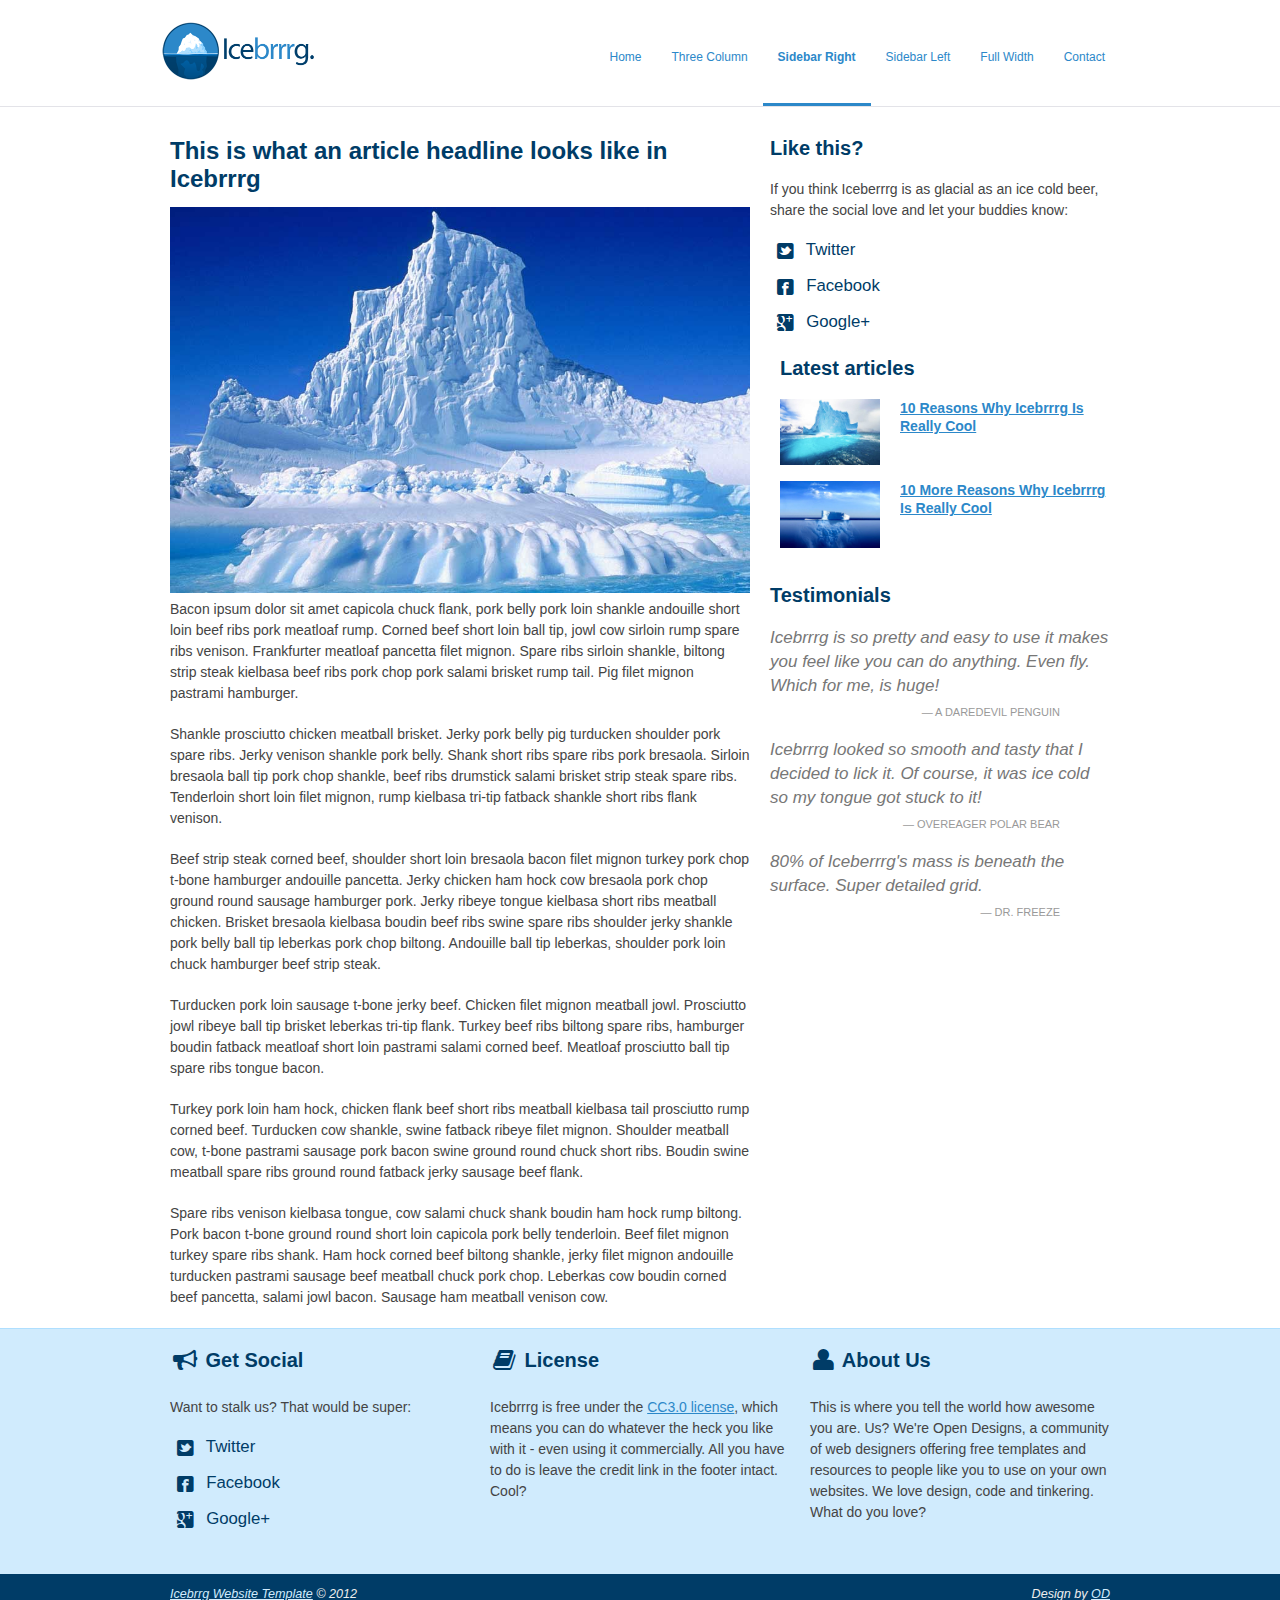
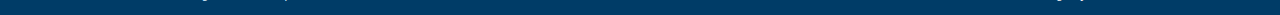
<file: sidebar-right.html>
<!DOCTYPE html>
<!--[if lt IE 7 ]><html class="ie ie6" lang="en"> <![endif]-->
<!--[if IE 7 ]><html class="ie ie7" lang="en"> <![endif]-->
<!--[if IE 8 ]><html class="ie ie8" lang="en"> <![endif]-->
<!--[if (gte IE 9)|!(IE)]><!--><html lang="en"> <!--<![endif]-->
<head>

	<!-- Basic Page Needs
  ================================================== -->
	<meta charset="utf-8">
	<title>A Right-Hand Sidebar Layout | Icebrrrg by OD</title>
	<meta name="description" content="">
	<meta name="author" content="">

	<!-- Mobile Specific Metas
  ================================================== -->
	<meta name="viewport" content="width=device-width, initial-scale=1, maximum-scale=1">

	<!-- CSS
  ================================================== -->
	<link rel="stylesheet" href="stylesheets/base.css">
	<link rel="stylesheet" href="stylesheets/skeleton.css">
	<link rel="stylesheet" href="stylesheets/layout.css">
    <link rel="stylesheet" href="stylesheets/flexslider.css">
    <link rel="stylesheet" href="stylesheets/prettyPhoto.css">
    
    <!-- CSS
  ================================================== -->
 	<script src="http://ajax.googleapis.com/ajax/libs/jquery/1.8.0/jquery.min.js"></script>
    <script src="js/jquery.flexslider-min.js"></script>
    <script src="js/scripts.js"></script>

	<!--[if lt IE 9]>
		<script src="http://html5shim.googlecode.com/svn/trunk/html5.js"></script>
	<![endif]-->

	<!-- Favicons
	================================================== -->
	<link rel="shortcut icon" href="images/favicon.ico">
	<link rel="apple-touch-icon" href="images/apple-touch-icon.png">
	<link rel="apple-touch-icon" sizes="72x72" href="images/apple-touch-icon-72x72.png">
	<link rel="apple-touch-icon" sizes="114x114" href="images/apple-touch-icon-114x114.png">

</head>
<body>



	<!-- Primary Page Layout
	================================================== -->

	<header id="header" class="site-header" role="banner">
    <div id="header-inner" class="container sixteen columns over">
    <hgroup class="one-third column alpha">
    <h1 id="site-title" class="site-title">
    <a href="index.html" id="logo"><img src="images/icebrrrg-logo.png" alt="Icebrrrg logo" height="63" width="157" /></a>
    </h1>
    </hgroup>
    <nav id="main-nav" class="two thirds column omega">
    <ul id="main-nav-menu" class="nav-menu">
    <li id="menu-item-1">
    <a href="index.html">Home</a>
    </li>
    <li id="menu-item-2">
    <a href="three-column.html">Three Column</a>
    </li>
    <li id="menu-item-3" class="current">
    <a href="sidebar-right.html">Sidebar Right</a>
    </li>
    <li id="menu-item-4">
    <a href="sidebar-left.html">Sidebar Left</a>
    </li>
    <li id="menu-item-5">
    <a href="full-width.html">Full Width</a>
    </li>
    <li id="menu-item-6">
    <a href="contact.html">Contact</a>
    </li>
    </ul>
    </nav>
    </div>
    </header>

	<div class="container">
            
        
        <article class="ten columns main-content">
        <h1>This is what an article headline looks like in Icebrrrg</h1>
        
        <img src="images/iceberg3.jpg" class="scale-with-grid">
        
        <p>Bacon ipsum dolor sit amet capicola chuck flank, pork belly pork loin shankle andouille short loin beef ribs pork meatloaf rump. Corned beef short loin ball tip, jowl cow sirloin rump spare ribs venison. Frankfurter meatloaf pancetta filet mignon. Spare ribs sirloin shankle, biltong strip steak kielbasa beef ribs pork chop pork salami brisket rump tail. Pig filet mignon pastrami hamburger.</p>

<p>Shankle prosciutto chicken meatball brisket. Jerky pork belly pig turducken shoulder pork spare ribs. Jerky venison shankle pork belly. Shank short ribs spare ribs pork bresaola. Sirloin bresaola ball tip pork chop shankle, beef ribs drumstick salami brisket strip steak spare ribs. Tenderloin short loin filet mignon, rump kielbasa tri-tip fatback shankle short ribs flank venison.</p>

<p>Beef strip steak corned beef, shoulder short loin bresaola bacon filet mignon turkey pork chop t-bone hamburger andouille pancetta. Jerky chicken ham hock cow bresaola pork chop ground round sausage hamburger pork. Jerky ribeye tongue kielbasa short ribs meatball chicken. Brisket bresaola kielbasa boudin beef ribs swine spare ribs shoulder jerky shankle pork belly ball tip leberkas pork chop biltong. Andouille ball tip leberkas, shoulder pork loin chuck hamburger beef strip steak.</p>

<p>Turducken pork loin sausage t-bone jerky beef. Chicken filet mignon meatball jowl. Prosciutto jowl ribeye ball tip brisket leberkas tri-tip flank. Turkey beef ribs biltong spare ribs, hamburger boudin fatback meatloaf short loin pastrami salami corned beef. Meatloaf prosciutto ball tip spare ribs tongue bacon.</p>

<p>Turkey pork loin ham hock, chicken flank beef short ribs meatball kielbasa tail prosciutto rump corned beef. Turducken cow shankle, swine fatback ribeye filet mignon. Shoulder meatball cow, t-bone pastrami sausage pork bacon swine ground round chuck short ribs. Boudin swine meatball spare ribs ground round fatback jerky sausage beef flank.</p>

<p>Spare ribs venison kielbasa tongue, cow salami chuck shank boudin ham hock rump biltong. Pork bacon t-bone ground round short loin capicola pork belly tenderloin. Beef filet mignon turkey spare ribs shank. Ham hock corned beef biltong shankle, jerky filet mignon andouille turducken pastrami sausage beef meatball chuck pork chop. Leberkas cow boudin corned beef pancetta, salami jowl bacon. Sausage ham meatball venison cow.</p>

      
        </article>
        <!-- End main Content -->
        
        
        <aside class="six columns right-sidebar">
        
        <div class="sidebar-widget social">
        <h2>Like this?</h2>
        <p>If you think Iceberrrg is as glacial as an ice cold beer, share the social love and let your buddies know:</p>
        <ul>
<li><a href="http://www.twitter.com/opendesigns/"><i class="icon-twitter-sign icon-large"></i> Twitter</a></li>
<li><a href="http://www.facebook.com/opendesigns"><i class="icon-facebook-sign icon-large"></i> Facebook</a></li>
<li><a href="https://plus.google.com/b/110224753971231624818/110224753971231624818/posts"><i class="icon-google-plus-sign icon-large"></i> Google+</a></li>
</ul>
        </div>
        
        
        <div class="recent-posts sidebar-widget six columns">
        <h2>Latest articles</h2>
        <article class="six columns alpha">
     
     <div class="two columns alpha">
     <div class="featured-image img-wrapper">
     <img src="images/iceberg1.jpg" class="scale-with-grid thumb-link">
     </div>
     </div>
     
     <div class="four columns omega">
     <h4><a href="#">10 Reasons Why Icebrrrg Is Really Cool</a></h4>
    
     </div>
     
     </article>
     
     <article class="six columns alpha">
     
     <div class="two columns alpha">
     <div class="featured-image img-wrapper">
     <img src="images/iceberg2.jpg" class="scale-with-grid thumb-link">
     </div>
     </div>
     
     <div class="four columns omega">
     <h4><a href="#">10 More Reasons Why Icebrrrg Is Really Cool</a></h4>
    
     </div>
     
     </article>
     </div>
        
        <div class="sidebar-widget">
        <h2>Testimonials</h2>
        <blockquote class="testimonial no-after">
     Icebrrrg is so pretty and easy to use it makes you feel like you can do anything.  Even fly.  Which for me, is huge!
     <cite>A Daredevil Penguin</cite>
     </blockquote>
     
     <blockquote class="testimonial no-after">
     Icebrrrg looked so smooth and tasty that I decided to lick it.  Of course, it was ice cold so my tongue got stuck to it!
     <cite>Overeager Polar Bear</cite>
     </blockquote>
     
     <blockquote class="testimonial no-after">
     80% of Iceberrrg's mass is beneath the surface. Super detailed grid.
     <cite>Dr. Freeze</cite>
     </blockquote>
        </div>
        
        </aside>
        <!-- End Right Sidebar -->
    
    </div>

<footer>

<div class="footer-inner container">


<div class="social footer-columns one-third column">
<h2><i class="icon-bullhorn icon-large"></i> Get Social</h2>
<p>Want to stalk us? That would be super:</p>
<ul>
<li><a href="http://www.twitter.com/opendesigns/"><i class="icon-twitter-sign icon-large"></i> Twitter</a></li>
<li><a href="http://www.facebook.com/opendesigns"><i class="icon-facebook-sign icon-large"></i> Facebook</a></li>
<li><a href="https://plus.google.com/b/110224753971231624818/110224753971231624818/posts"><i class="icon-google-plus-sign icon-large"></i> Google+</a></li>
</ul>
</div>

<div class="footer-columns one-third column">
<h2><i class="icon-book icon-large"></i> License</h2>
<p>Icebrrrg is free under the <a href="http://creativecommons.org/licenses/by/3/">CC3.0 license</a>, which means you can do whatever the heck you like with it - even using it commercially.  All you have to do is leave the credit link in the footer intact.  Cool?</p>

</div>

<div class="footer-columns one-third column">
<h2><i class="icon-user icon-large"></i> About Us</h2>
<p>This is where you tell the world how awesome you are.  Us?  We're Open Designs, a community of web designers offering free templates and resources to people like you to use on your own websites.  We love design, code and tinkering.  What do you love?</p>
</div>

</div>

<div id="footer-base">
<div class="container">
<div class="eight columns">
<a href="http://www.opendesigns.org/design/icebrrrg/">Icebrrg Website Template</a> &copy; 2012
</div>

<div class="eight columns far-edge">
Design by <a href="http://www.opendesigns.org">OD</a>
</div>
</div>
</div>

</footer>

<!-- End Document
================================================== -->

<script src="js/jquery.prettyPhoto.js"></script>
</body>
</html>
</file>
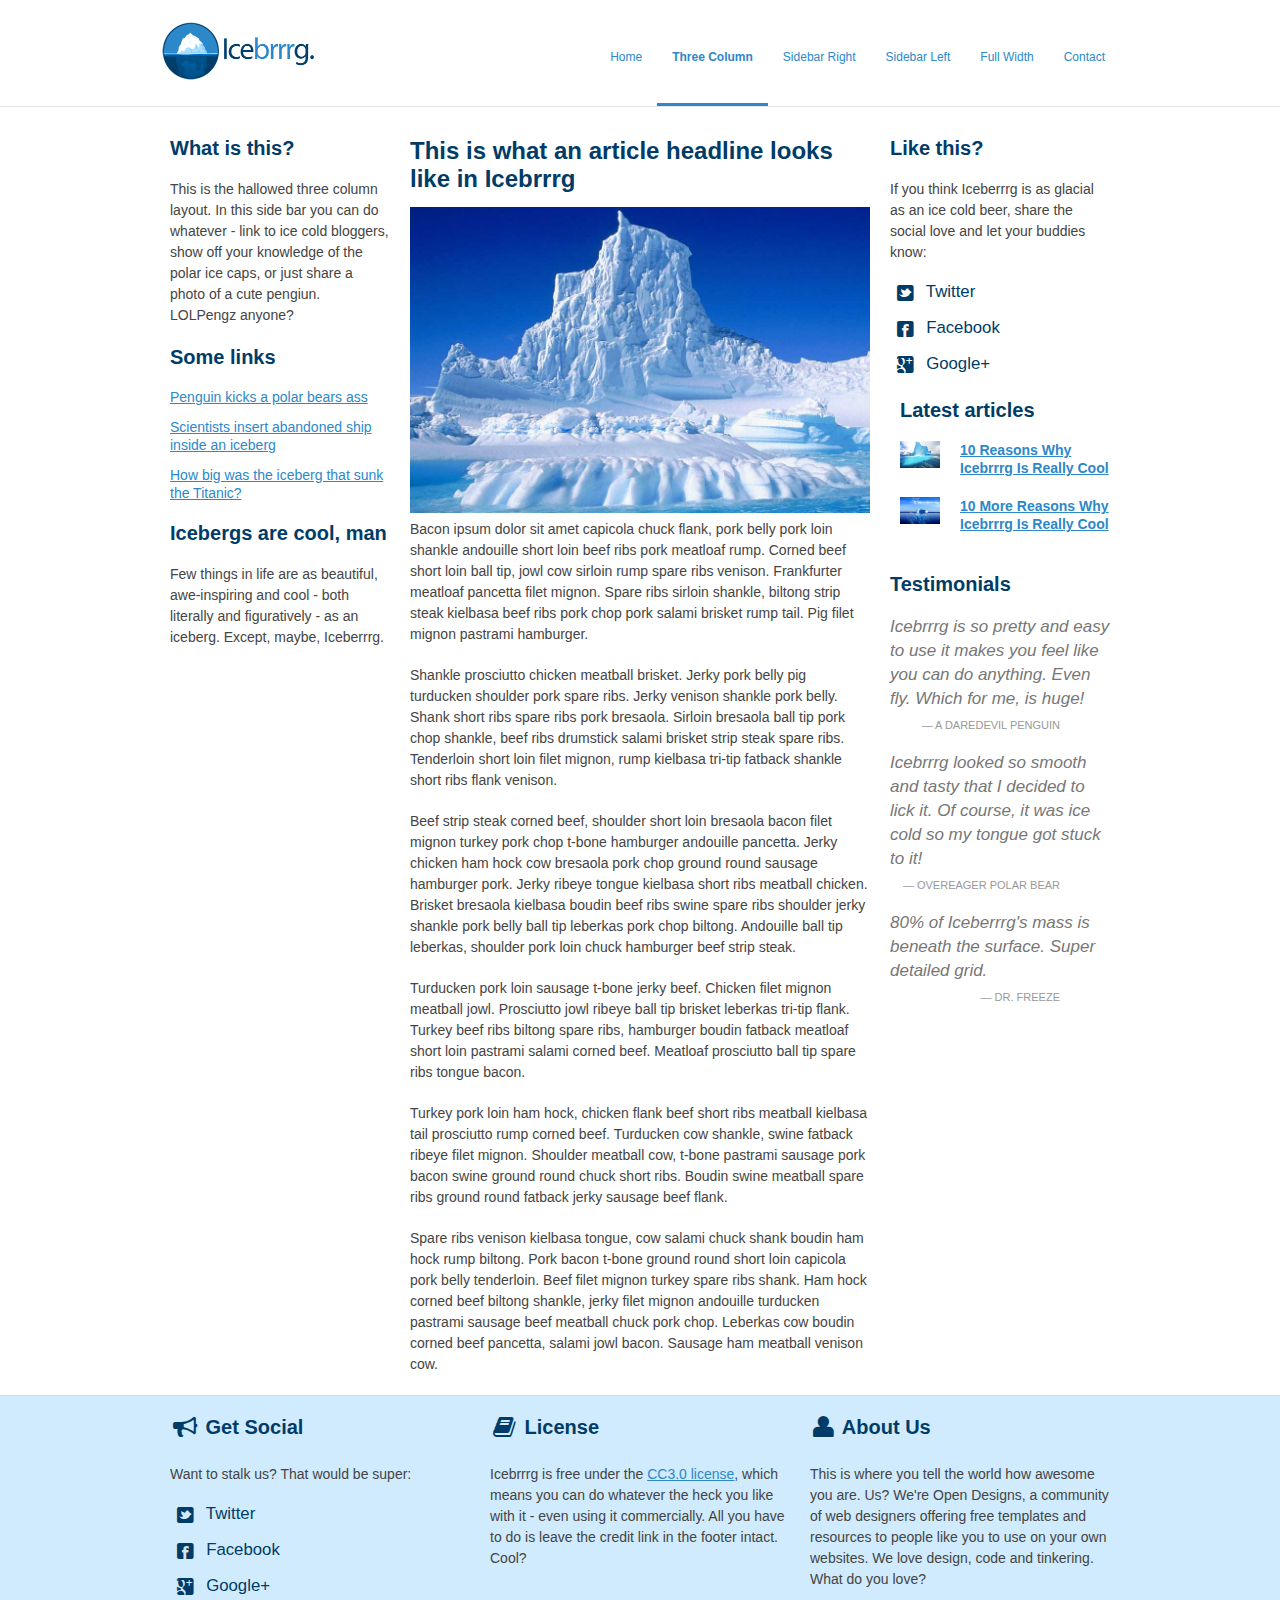
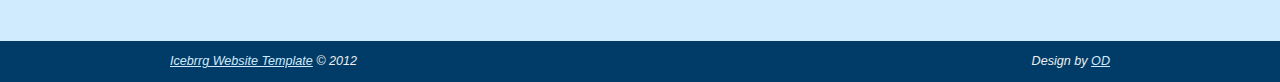
<file: three-column.html>
<!DOCTYPE html>
<!--[if lt IE 7 ]><html class="ie ie6" lang="en"> <![endif]-->
<!--[if IE 7 ]><html class="ie ie7" lang="en"> <![endif]-->
<!--[if IE 8 ]><html class="ie ie8" lang="en"> <![endif]-->
<!--[if (gte IE 9)|!(IE)]><!--><html lang="en"> <!--<![endif]-->
<head>

	<!-- Basic Page Needs
  ================================================== -->
	<meta charset="utf-8">
	<title>A Three Column Layout | Icebrrrg by OD</title>
	<meta name="description" content="">
	<meta name="author" content="">

	<!-- Mobile Specific Metas
  ================================================== -->
	<meta name="viewport" content="width=device-width, initial-scale=1, maximum-scale=1">

	<!-- CSS
  ================================================== -->
	<link rel="stylesheet" href="stylesheets/base.css">
	<link rel="stylesheet" href="stylesheets/skeleton.css">
	<link rel="stylesheet" href="stylesheets/layout.css">
    <link rel="stylesheet" href="stylesheets/flexslider.css">
    <link rel="stylesheet" href="stylesheets/prettyPhoto.css">
    
    <!-- CSS
  ================================================== -->
 	<script src="http://ajax.googleapis.com/ajax/libs/jquery/1.8.0/jquery.min.js"></script>
    <script src="js/jquery.flexslider-min.js"></script>
    <script src="js/scripts.js"></script>

	<!--[if lt IE 9]>
		<script src="http://html5shim.googlecode.com/svn/trunk/html5.js"></script>
	<![endif]-->

	<!-- Favicons
	================================================== -->
	<link rel="shortcut icon" href="images/favicon.ico">
	<link rel="apple-touch-icon" href="images/apple-touch-icon.png">
	<link rel="apple-touch-icon" sizes="72x72" href="images/apple-touch-icon-72x72.png">
	<link rel="apple-touch-icon" sizes="114x114" href="images/apple-touch-icon-114x114.png">

</head>
<body>



	<!-- Primary Page Layout
	================================================== -->

	<header id="header" class="site-header" role="banner">
    <div id="header-inner" class="container sixteen columns over">
    <hgroup class="one-third column alpha">
    <h1 id="site-title" class="site-title">
    <a href="index.html" id="logo"><img src="images/icebrrrg-logo.png" alt="Icebrrrg logo" height="63" width="157" /></a>
    </h1>
    </hgroup>
    <nav id="main-nav" class="two thirds column omega">
    <ul id="main-nav-menu" class="nav-menu">
    <li id="menu-item-1">
    <a href="index.html">Home</a>
    </li>
    <li id="menu-item-2" class="current">
    <a href="three-column.html">Three Column</a>
    </li>
    <li id="menu-item-3">
    <a href="sidebar-right.html">Sidebar Right</a>
    </li>
    <li id="menu-item-4">
    <a href="sidebar-left.html">Sidebar Left</a>
    </li>
    <li id="menu-item-5">
    <a href="full-width.html">Full Width</a>
    </li>
    <li id="menu-item-6">
    <a href="contact.html">Contact</a>
    </li>
    </ul>
    </nav>
    </div>
    </header>

	<div class="container">
    
		<aside class="four columns left-sidebar">
        <div class="sidebar-widget">
        <h2>What is this?</h2>
        <p>This is the hallowed three column layout.  In this side bar you can do whatever - link to ice cold bloggers, show off your knowledge of the polar ice caps, or just share a photo of a cute pengiun.  LOLPengz anyone?</p>
        </div>
        
        <div class="sidebar-widget">
        <h2>Some links</h2>
        <ul>
        <li><a href="#">Penguin kicks a polar bears ass</a></li>
        <li><a href="#">Scientists insert abandoned ship inside an iceberg</a></li>
        <li><a href="#">How big was the iceberg that sunk the Titanic?</a></li>
        </ul>
        </div>
        
        <div class="sidebar-widget">
        <h2>Icebergs are cool, man</h2>
        <p>Few things in life are as beautiful, awe-inspiring and cool - both literally and figuratively - as an iceberg.  Except, maybe, Iceberrrg.</p>
        </div>
        
        </aside>
        <!-- End Left Sidebar -->
        
        
        <article class="eight columns main-content">
        <h1>This is what an article headline looks like in Icebrrrg</h1>
        
        <img src="images/iceberg3.jpg" class="scale-with-grid">
        
        <p>Bacon ipsum dolor sit amet capicola chuck flank, pork belly pork loin shankle andouille short loin beef ribs pork meatloaf rump. Corned beef short loin ball tip, jowl cow sirloin rump spare ribs venison. Frankfurter meatloaf pancetta filet mignon. Spare ribs sirloin shankle, biltong strip steak kielbasa beef ribs pork chop pork salami brisket rump tail. Pig filet mignon pastrami hamburger.</p>

<p>Shankle prosciutto chicken meatball brisket. Jerky pork belly pig turducken shoulder pork spare ribs. Jerky venison shankle pork belly. Shank short ribs spare ribs pork bresaola. Sirloin bresaola ball tip pork chop shankle, beef ribs drumstick salami brisket strip steak spare ribs. Tenderloin short loin filet mignon, rump kielbasa tri-tip fatback shankle short ribs flank venison.</p>

<p>Beef strip steak corned beef, shoulder short loin bresaola bacon filet mignon turkey pork chop t-bone hamburger andouille pancetta. Jerky chicken ham hock cow bresaola pork chop ground round sausage hamburger pork. Jerky ribeye tongue kielbasa short ribs meatball chicken. Brisket bresaola kielbasa boudin beef ribs swine spare ribs shoulder jerky shankle pork belly ball tip leberkas pork chop biltong. Andouille ball tip leberkas, shoulder pork loin chuck hamburger beef strip steak.</p>

<p>Turducken pork loin sausage t-bone jerky beef. Chicken filet mignon meatball jowl. Prosciutto jowl ribeye ball tip brisket leberkas tri-tip flank. Turkey beef ribs biltong spare ribs, hamburger boudin fatback meatloaf short loin pastrami salami corned beef. Meatloaf prosciutto ball tip spare ribs tongue bacon.</p>

<p>Turkey pork loin ham hock, chicken flank beef short ribs meatball kielbasa tail prosciutto rump corned beef. Turducken cow shankle, swine fatback ribeye filet mignon. Shoulder meatball cow, t-bone pastrami sausage pork bacon swine ground round chuck short ribs. Boudin swine meatball spare ribs ground round fatback jerky sausage beef flank.</p>

<p>Spare ribs venison kielbasa tongue, cow salami chuck shank boudin ham hock rump biltong. Pork bacon t-bone ground round short loin capicola pork belly tenderloin. Beef filet mignon turkey spare ribs shank. Ham hock corned beef biltong shankle, jerky filet mignon andouille turducken pastrami sausage beef meatball chuck pork chop. Leberkas cow boudin corned beef pancetta, salami jowl bacon. Sausage ham meatball venison cow.</p>

      
        </article>
        <!-- End main Content -->
        
        
        <aside class="four columns right-sidebar">
        
        <div class="sidebar-widget social">
        <h2>Like this?</h2>
        <p>If you think Iceberrrg is as glacial as an ice cold beer, share the social love and let your buddies know:</p>
        <ul>
<li><a href="http://www.twitter.com/opendesigns/"><i class="icon-twitter-sign icon-large"></i> Twitter</a></li>
<li><a href="http://www.facebook.com/opendesigns"><i class="icon-facebook-sign icon-large"></i> Facebook</a></li>
<li><a href="https://plus.google.com/b/110224753971231624818/110224753971231624818/posts"><i class="icon-google-plus-sign icon-large"></i> Google+</a></li>
</ul>
        </div>
        
        
        <div class="recent-posts sidebar-widget four columns">
        <h2>Latest articles</h2>
        <article class="four columns alpha">
     
     <div class="one columns alpha">
     <div class="featured-image img-wrapper">
     <img src="images/iceberg1.jpg" class="scale-with-grid thumb-link">
     </div>
     </div>
     
     <div class="three columns omega">
     <h4><a href="#">10 Reasons Why Icebrrrg Is Really Cool</a></h4>
    
     </div>
     
     </article>
     
     <article class="four columns alpha">
     
     <div class="one columns alpha">
     <div class="featured-image img-wrapper">
     <img src="images/iceberg2.jpg" class="scale-with-grid thumb-link">
     </div>
     </div>
     
     <div class="three columns omega">
     <h4><a href="#">10 More Reasons Why Icebrrrg Is Really Cool</a></h4>
    
     </div>
     
     </article>
     </div>
        
        <div class="sidebar-widget">
        <h2>Testimonials</h2>
        <blockquote class="testimonial no-after">
     Icebrrrg is so pretty and easy to use it makes you feel like you can do anything.  Even fly.  Which for me, is huge!
     <cite>A Daredevil Penguin</cite>
     </blockquote>
     
     <blockquote class="testimonial no-after">
     Icebrrrg looked so smooth and tasty that I decided to lick it.  Of course, it was ice cold so my tongue got stuck to it!
     <cite>Overeager Polar Bear</cite>
     </blockquote>
     
     <blockquote class="testimonial no-after">
     80% of Iceberrrg's mass is beneath the surface. Super detailed grid.
     <cite>Dr. Freeze</cite>
     </blockquote>
        </div>
        
        </aside>
        <!-- End Right Sidebar -->
    
    </div>

<footer>

<div class="footer-inner container">


<div class="social footer-columns one-third column">
<h2><i class="icon-bullhorn icon-large"></i> Get Social</h2>
<p>Want to stalk us? That would be super:</p>
<ul>
<li><a href="http://www.twitter.com/opendesigns/"><i class="icon-twitter-sign icon-large"></i> Twitter</a></li>
<li><a href="http://www.facebook.com/opendesigns"><i class="icon-facebook-sign icon-large"></i> Facebook</a></li>
<li><a href="https://plus.google.com/b/110224753971231624818/110224753971231624818/posts"><i class="icon-google-plus-sign icon-large"></i> Google+</a></li>
</ul>
</div>

<div class="footer-columns one-third column">
<h2><i class="icon-book icon-large"></i> License</h2>
<p>Icebrrrg is free under the <a href="http://creativecommons.org/licenses/by/3/">CC3.0 license</a>, which means you can do whatever the heck you like with it - even using it commercially.  All you have to do is leave the credit link in the footer intact.  Cool?</p>

</div>

<div class="footer-columns one-third column">
<h2><i class="icon-user icon-large"></i> About Us</h2>
<p>This is where you tell the world how awesome you are.  Us?  We're Open Designs, a community of web designers offering free templates and resources to people like you to use on your own websites.  We love design, code and tinkering.  What do you love?</p>
</div>

</div>

<div id="footer-base">
<div class="container">
<div class="eight columns">
<a href="http://www.opendesigns.org/design/icebrrrg/">Icebrrg Website Template</a> &copy; 2012
</div>

<div class="eight columns far-edge">
Design by <a href="http://www.opendesigns.org">OD</a>
</div>
</div>
</div>

</footer>

<!-- End Document
================================================== -->

<script src="js/jquery.prettyPhoto.js"></script>
</body>
</html>
</file>
<file: stylesheets/base.css>
/*
* Skeleton V1.2
* Copyright 2011, Dave Gamache
* www.getskeleton.com
* Free to use under the MIT license.
* http://www.opensource.org/licenses/mit-license.php
* 6/20/2012
*/


/* Table of Content
==================================================
	#Reset & Basics
	#Basic Styles
	#Site Styles
	#Typography
	#Links
	#Lists
	#Images
	#Buttons
	#Forms
	#Misc */


/* #Reset & Basics (Inspired by E. Meyers)
================================================== */
	html, body, div, span, applet, object, iframe, h1, h2, h3, h4, h5, h6, p, blockquote, pre, a, abbr, acronym, address, big, cite, code, del, dfn, em, img, ins, kbd, q, s, samp, small, strike, strong, sub, sup, tt, var, b, u, i, center, dl, dt, dd, ol, ul, li, fieldset, form, label, legend, table, caption, tbody, tfoot, thead, tr, th, td, article, aside, canvas, details, embed, figure, figcaption, footer, header, hgroup, menu, nav, output, ruby, section, summary, time, mark, audio, video {
		margin: 0;
		padding: 0;
		border: 0;
		font-size: 100%;
		font: inherit;
		vertical-align: baseline; }
	article, aside, details, figcaption, figure, footer, header, hgroup, menu, nav, section {
		display: block; }
	body {
		line-height: 1; }
	ol, ul {
		list-style: none; }
	blockquote, q {
		quotes: none; }
	blockquote:before, blockquote:after,
	q:before, q:after {
		content: '';
		content: none; }
	table {
		border-collapse: collapse;
		border-spacing: 0; }


/* #Basic Styles
================================================== */
	body {
		background: #fff;
		font: 14px/21px "HelveticaNeue", "Helvetica Neue", Helvetica, Arial, sans-serif;
		color: #444;
		-webkit-font-smoothing: antialiased; /* Fix for webkit rendering */
		-webkit-text-size-adjust: 100%;
		
 }


/* #Typography
================================================== */
	h1, h2, h3, h4, h5, h6 {
		color: #181818;
		font-family: "Georgia", "Times New Roman", serif;
		font-weight: normal; }
	h1 a, h2 a, h3 a, h4 a, h5 a, h6 a { font-weight: inherit; }
	h1 { font-size: 46px; line-height: 50px; margin-bottom: 14px;}
	h2 { font-size: 35px; line-height: 40px; margin-bottom: 10px; }
	h3 { font-size: 28px; line-height: 34px; margin-bottom: 8px; }
	h4 { font-size: 21px; line-height: 30px; margin-bottom: 4px; }
	h5 { font-size: 17px; line-height: 24px; }
	h6 { font-size: 14px; line-height: 21px; }
	.subheader { color: #777; }

	p { margin: 0 0 20px 0; }
	p img { margin: 0; }
	p.lead { font-size: 21px; line-height: 27px; color: #777;  }

	em { font-style: italic; }
	strong { font-weight: bold; color: #333; }
	small { font-size: 80%; }

/*	Blockquotes  */
	blockquote, blockquote p { font-size: 17px; line-height: 24px; color: #777; font-style: italic; }
	blockquote { margin: 0 0 20px; padding: 9px 20px 0 19px; border-left: 1px solid #ddd; }
	blockquote cite { display: block; font-size: 12px; color: #555; }
	blockquote cite:before { content: "\2014 \0020"; }
	blockquote cite a, blockquote cite a:visited, blockquote cite a:visited { color: #555; }

	hr { border: solid #ddd; border-width: 1px 0 0; clear: both; margin: 10px 0 30px; height: 0; }


/* #Links
================================================== */
	a, a:visited { color: #333; text-decoration: underline; outline: 0; }
	a:hover, a:focus { color: #000; }
	p a, p a:visited { line-height: inherit; }


/* #Lists
================================================== */
	ul, ol { margin-bottom: 20px; }
	ul { list-style: none outside; }
	ol { list-style: decimal; }
	ol, ul.square, ul.circle, ul.disc { margin-left: 30px; }
	ul.square { list-style: square outside; }
	ul.circle { list-style: circle outside; }
	ul.disc { list-style: disc outside; }
	ul ul, ul ol,
	ol ol, ol ul { margin: 4px 0 5px 30px; font-size: 90%;  }
	ul ul li, ul ol li,
	ol ol li, ol ul li { margin-bottom: 6px; }
	li { line-height: 18px; margin-bottom: 12px; }
	ul.large li { line-height: 21px; }
	li p { line-height: 21px; }

/* #Images
================================================== */

	img.scale-with-grid {
		max-width: 100%;
		height: auto; }


/* #Buttons
================================================== */

	.button,
	button,
	input[type="submit"],
	input[type="reset"],
	input[type="button"] {
		background: #eee; /* Old browsers */
		background: #eee -moz-linear-gradient(top, rgba(255,255,255,.2) 0%, rgba(0,0,0,.2) 100%); /* FF3.6+ */
		background: #eee -webkit-gradient(linear, left top, left bottom, color-stop(0%,rgba(255,255,255,.2)), color-stop(100%,rgba(0,0,0,.2))); /* Chrome,Safari4+ */
		background: #eee -webkit-linear-gradient(top, rgba(255,255,255,.2) 0%,rgba(0,0,0,.2) 100%); /* Chrome10+,Safari5.1+ */
		background: #eee -o-linear-gradient(top, rgba(255,255,255,.2) 0%,rgba(0,0,0,.2) 100%); /* Opera11.10+ */
		background: #eee -ms-linear-gradient(top, rgba(255,255,255,.2) 0%,rgba(0,0,0,.2) 100%); /* IE10+ */
		background: #eee linear-gradient(top, rgba(255,255,255,.2) 0%,rgba(0,0,0,.2) 100%); /* W3C */
	  border: 1px solid #aaa;
	  border-top: 1px solid #ccc;
	  border-left: 1px solid #ccc;
	  -moz-border-radius: 3px;
	  -webkit-border-radius: 3px;
	  border-radius: 3px;
	  color: #444;
	  display: inline-block;
	  font-size: 11px;
	  font-weight: bold;
	  text-decoration: none;
	  text-shadow: 0 1px rgba(255, 255, 255, .75);
	  cursor: pointer;
	  margin-bottom: 20px;
	  line-height: normal;
	  padding: 8px 10px;
	  font-family: "HelveticaNeue", "Helvetica Neue", Helvetica, Arial, sans-serif; }

	.button:hover,
	button:hover,
	input[type="submit"]:hover,
	input[type="reset"]:hover,
	input[type="button"]:hover {
		color: #222;
		background: #ddd; /* Old browsers */
		background: #ddd -moz-linear-gradient(top, rgba(255,255,255,.3) 0%, rgba(0,0,0,.3) 100%); /* FF3.6+ */
		background: #ddd -webkit-gradient(linear, left top, left bottom, color-stop(0%,rgba(255,255,255,.3)), color-stop(100%,rgba(0,0,0,.3))); /* Chrome,Safari4+ */
		background: #ddd -webkit-linear-gradient(top, rgba(255,255,255,.3) 0%,rgba(0,0,0,.3) 100%); /* Chrome10+,Safari5.1+ */
		background: #ddd -o-linear-gradient(top, rgba(255,255,255,.3) 0%,rgba(0,0,0,.3) 100%); /* Opera11.10+ */
		background: #ddd -ms-linear-gradient(top, rgba(255,255,255,.3) 0%,rgba(0,0,0,.3) 100%); /* IE10+ */
		background: #ddd linear-gradient(top, rgba(255,255,255,.3) 0%,rgba(0,0,0,.3) 100%); /* W3C */
	  border: 1px solid #888;
	  border-top: 1px solid #aaa;
	  border-left: 1px solid #aaa; }

	.button:active,
	button:active,
	input[type="submit"]:active,
	input[type="reset"]:active,
	input[type="button"]:active {
		border: 1px solid #666;
		background: #ccc; /* Old browsers */
		background: #ccc -moz-linear-gradient(top, rgba(255,255,255,.35) 0%, rgba(10,10,10,.4) 100%); /* FF3.6+ */
		background: #ccc -webkit-gradient(linear, left top, left bottom, color-stop(0%,rgba(255,255,255,.35)), color-stop(100%,rgba(10,10,10,.4))); /* Chrome,Safari4+ */
		background: #ccc -webkit-linear-gradient(top, rgba(255,255,255,.35) 0%,rgba(10,10,10,.4) 100%); /* Chrome10+,Safari5.1+ */
		background: #ccc -o-linear-gradient(top, rgba(255,255,255,.35) 0%,rgba(10,10,10,.4) 100%); /* Opera11.10+ */
		background: #ccc -ms-linear-gradient(top, rgba(255,255,255,.35) 0%,rgba(10,10,10,.4) 100%); /* IE10+ */
		background: #ccc linear-gradient(top, rgba(255,255,255,.35) 0%,rgba(10,10,10,.4) 100%); /* W3C */ }

	.button.full-width,
	button.full-width,
	input[type="submit"].full-width,
	input[type="reset"].full-width,
	input[type="button"].full-width {
		width: 100%;
		padding-left: 0 !important;
		padding-right: 0 !important;
		text-align: center; }

	/* Fix for odd Mozilla border & padding issues */
	button::-moz-focus-inner,
	input::-moz-focus-inner {
    border: 0;
    padding: 0;
	}


/* #Forms
================================================== */

	form {
		margin-bottom: 20px; }
	fieldset {
		margin-bottom: 20px; }
	input[type="text"],
	input[type="password"],
	input[type="email"],
	textarea,
	select {
		border: 1px solid #ccc;
		padding: 6px 4px;
		outline: none;
		-moz-border-radius: 2px;
		-webkit-border-radius: 2px;
		border-radius: 2px;
		font: 13px "HelveticaNeue", "Helvetica Neue", Helvetica, Arial, sans-serif;
		color: #777;
		margin: 0;
		width: 210px;
		max-width: 100%;
		display: block;
		margin-bottom: 20px;
		background: #fff; }
	select {
		padding: 0; }
	input[type="text"]:focus,
	input[type="password"]:focus,
	input[type="email"]:focus,
	textarea:focus {
		border: 1px solid #aaa;
 		color: #444;
 		-moz-box-shadow: 0 0 3px rgba(0,0,0,.2);
		-webkit-box-shadow: 0 0 3px rgba(0,0,0,.2);
		box-shadow:  0 0 3px rgba(0,0,0,.2); }
	textarea {
		min-height: 60px; }
	label,
	legend {
		display: block;
		font-weight: bold;
		font-size: 13px;  }
	select {
		width: 220px; }
	input[type="checkbox"] {
		display: inline; }
	label span,
	legend span {
		font-weight: normal;
		font-size: 13px;
		color: #444; }

/* #Misc
================================================== */
	.remove-bottom { margin-bottom: 0 !important; }
	.half-bottom { margin-bottom: 10px !important; }
	.add-bottom { margin-bottom: 20px !important; }
	.far-edge {
text-align: right;
}
</file>
<file: stylesheets/skeleton.css>
/*
* Skeleton V1.2
* Copyright 2011, Dave Gamache
* www.getskeleton.com
* Free to use under the MIT license.
* http://www.opensource.org/licenses/mit-license.php
* 6/20/2012
*/


/* Table of Contents
==================================================
    #Base 960 Grid
    #Tablet (Portrait)
    #Mobile (Portrait)
    #Mobile (Landscape)
    #Clearing */



/* #Base 960 Grid
================================================== */

    .container                                  { position: relative; width: 960px; margin: 0 auto; padding: 0; }
    .container .column,
    .container .columns                         { float: left; display: inline; margin-left: 10px; margin-right: 10px; }
    .row                                        { margin-bottom: 20px; }

    /* Nested Column Classes */
    .column.alpha, .columns.alpha               { margin-left: 0; }
    .column.omega, .columns.omega               { margin-right: 0; }

    /* Base Grid */
    .container .one.column,
    .container .one.columns                     { width: 40px;  }
    .container .two.columns                     { width: 100px; }
    .container .three.columns                   { width: 160px; }
    .container .four.columns                    { width: 220px; }
    .container .five.columns                    { width: 280px; }
    .container .six.columns                     { width: 340px; }
    .container .seven.columns                   { width: 400px; }
    .container .eight.columns                   { width: 460px; }
    .container .nine.columns                    { width: 520px; }
    .container .ten.columns                     { width: 580px; }
    .container .eleven.columns                  { width: 640px; }
    .container .twelve.columns                  { width: 700px; }
    .container .thirteen.columns                { width: 760px; }
    .container .fourteen.columns                { width: 820px; }
    .container .fifteen.columns                 { width: 880px; }
    .container .sixteen.columns                 { width: 940px; }

    .container .one-third.column                { width: 300px; }
    .container .two-thirds.column               { width: 620px; }

    /* Offsets */
    .container .offset-by-one                   { padding-left: 60px;  }
    .container .offset-by-two                   { padding-left: 120px; }
    .container .offset-by-three                 { padding-left: 180px; }
    .container .offset-by-four                  { padding-left: 240px; }
    .container .offset-by-five                  { padding-left: 300px; }
    .container .offset-by-six                   { padding-left: 360px; }
    .container .offset-by-seven                 { padding-left: 420px; }
    .container .offset-by-eight                 { padding-left: 480px; }
    .container .offset-by-nine                  { padding-left: 540px; }
    .container .offset-by-ten                   { padding-left: 600px; }
    .container .offset-by-eleven                { padding-left: 660px; }
    .container .offset-by-twelve                { padding-left: 720px; }
    .container .offset-by-thirteen              { padding-left: 780px; }
    .container .offset-by-fourteen              { padding-left: 840px; }
    .container .offset-by-fifteen               { padding-left: 900px; }



/* #Tablet (Portrait)
================================================== */

    /* Note: Design for a width of 768px */

    @media only screen and (min-width: 768px) and (max-width: 959px) {
        .container                                  { width: 768px; }
        .container .column,
        .container .columns                         { margin-left: 10px; margin-right: 10px;  }
        .column.alpha, .columns.alpha               { margin-left: 0; margin-right: 10px; }
        .column.omega, .columns.omega               { margin-right: 0; margin-left: 10px; }
        .alpha.omega                                { margin-left: 0; margin-right: 0; }

        .container .one.column,
        .container .one.columns                     { width: 28px; }
        .container .two.columns                     { width: 76px; }
        .container .three.columns                   { width: 124px; }
        .container .four.columns                    { width: 172px; }
        .container .five.columns                    { width: 220px; }
        .container .six.columns                     { width: 268px; }
        .container .seven.columns                   { width: 316px; }
        .container .eight.columns                   { width: 364px; }
        .container .nine.columns                    { width: 412px; }
        .container .ten.columns                     { width: 460px; }
        .container .eleven.columns                  { width: 508px; }
        .container .twelve.columns                  { width: 556px; }
        .container .thirteen.columns                { width: 604px; }
        .container .fourteen.columns                { width: 652px; }
        .container .fifteen.columns                 { width: 700px; }
        .container .sixteen.columns                 { width: 748px; }

        .container .one-third.column                { width: 236px; }
        .container .two-thirds.column               { width: 492px; }

        /* Offsets */
        .container .offset-by-one                   { padding-left: 48px; }
        .container .offset-by-two                   { padding-left: 96px; }
        .container .offset-by-three                 { padding-left: 144px; }
        .container .offset-by-four                  { padding-left: 192px; }
        .container .offset-by-five                  { padding-left: 240px; }
        .container .offset-by-six                   { padding-left: 288px; }
        .container .offset-by-seven                 { padding-left: 336px; }
        .container .offset-by-eight                 { padding-left: 384px; }
        .container .offset-by-nine                  { padding-left: 432px; }
        .container .offset-by-ten                   { padding-left: 480px; }
        .container .offset-by-eleven                { padding-left: 528px; }
        .container .offset-by-twelve                { padding-left: 576px; }
        .container .offset-by-thirteen              { padding-left: 624px; }
        .container .offset-by-fourteen              { padding-left: 672px; }
        .container .offset-by-fifteen               { padding-left: 720px; }
    }


/*  #Mobile (Portrait)
================================================== */

    /* Note: Design for a width of 320px */

    @media only screen and (max-width: 767px) {
        .container { width: 300px; }
        .container .columns,
        .container .column { margin: 0; }

        .container .one.column,
        .container .one.columns,
        .container .two.columns,
        .container .three.columns,
        .container .four.columns,
        .container .five.columns,
        .container .six.columns,
        .container .seven.columns,
        .container .eight.columns,
        .container .nine.columns,
        .container .ten.columns,
        .container .eleven.columns,
        .container .twelve.columns,
        .container .thirteen.columns,
        .container .fourteen.columns,
        .container .fifteen.columns,
        .container .sixteen.columns,
        .container .one-third.column,
        .container .two-thirds.column  { width: 300px; }

        /* Offsets */
        .container .offset-by-one,
        .container .offset-by-two,
        .container .offset-by-three,
        .container .offset-by-four,
        .container .offset-by-five,
        .container .offset-by-six,
        .container .offset-by-seven,
        .container .offset-by-eight,
        .container .offset-by-nine,
        .container .offset-by-ten,
        .container .offset-by-eleven,
        .container .offset-by-twelve,
        .container .offset-by-thirteen,
        .container .offset-by-fourteen,
        .container .offset-by-fifteen { padding-left: 0; }

    }


/* #Mobile (Landscape)
================================================== */

    /* Note: Design for a width of 480px */

    @media only screen and (min-width: 480px) and (max-width: 767px) {
        .container { width: 420px; }
        .container .columns,
        .container .column { margin: 0; }

        .container .one.column,
        .container .one.columns,
        .container .two.columns,
        .container .three.columns,
        .container .four.columns,
        .container .five.columns,
        .container .six.columns,
        .container .seven.columns,
        .container .eight.columns,
        .container .nine.columns,
        .container .ten.columns,
        .container .eleven.columns,
        .container .twelve.columns,
        .container .thirteen.columns,
        .container .fourteen.columns,
        .container .fifteen.columns,
        .container .sixteen.columns,
        .container .one-third.column,
        .container .two-thirds.column { width: 420px; }
    }


/* #Clearing
================================================== */

    /* Self Clearing Goodness */
    .container:after { content: "\0020"; display: block; height: 0; clear: both; visibility: hidden; }

    /* Use clearfix class on parent to clear nested columns,
    or wrap each row of columns in a <div class="row"> */
    .clearfix:before,
    .clearfix:after,
    .row:before,
    .row:after {
      content: '\0020';
      display: block;
      overflow: hidden;
      visibility: hidden;
      width: 0;
      height: 0; }
    .row:after,
    .clearfix:after {
      clear: both; }
    .row,
    .clearfix {
      zoom: 1; }

    /* You can also use a <br class="clear" /> to clear columns */
    .clear {
      clear: both;
      
    }
</file>
<file: stylesheets/layout.css>
/*
* Skeleton V1.2
* Copyright 2011, Dave Gamache
* www.getskeleton.com
* Free to use under the MIT license.
* http://www.opensource.org/licenses/mit-license.php
* 6/20/2012
*/

/* Table of Content
==================================================
	#Header
	#Navigation
	#Site Styles
	#Page Styles
	#Media Queries
	#Font-Face 
	#Slider 
	#FontAwesome 
	#Contact Form*/

/* #Header
================================================== */

#header { border-bottom: 1px solid #E3E3E8; margin-bottom: 30px; }
h1 a { text-indent: -9999px; }
#site-title { padding-top: 20px; }

/* #Navigation
================================================== */

#main-nav { float: right; }
#main-nav ul, #main-nav li { list-style: none; padding: 0; margin: 0; display: inline; } 
#main-nav ul li { float: left; position: relative; }
#main-nav ul li a { display: inline-block; padding: 48px 10px 34px 10px; margin: 0 5px; text-decoration: none; font-size: 12px; border-bottom: 3px solid transparent; }
#main-nav ul li:hover { border-bottom: 3px solid #2c88c9 !important; }
.current { font-weight: bold !important; color: #444 !important; border-bottom: 3px solid #2c88c9 !important; }


/* #Site Styles
================================================== */

a, a:visited { color: #2c88c9; transition: color 0.3s linear; -moz-transition: color 0.3s linear; -webkit-transition: color 0.3s linear; -o-transition: color 0.3s linear; }
a:hover { color: #003c67; }

h1, h2, h3, h4, h5, h6 { font-family: "HelveticaNeue-Light", "Helvetica Neue Light", "Helvetica Neue", Helvetica, Arial, sans-serif; color: #003c67; font-weight: bold; }
h1 { font-size: 24px; line-height: 28px; }
h2 { font-size: 20px; line-height: 22px; margin: 0 0 20px 0; }
h3 { font-size: 16px; line-height: 20px; }
h4 { font-size: 14px; line-height: 18px; }
h5 { font-size: 12px; line-height: 18px; }
h6 { font-size: 10px; line-height: 16px; }

.rounded { background: #003c67; -webkit-border-radius: 100px; -moz-border-radius: 100px; border-radius: 100px; display: inline-block; width: 40px !important; height: 40px; color: white; text-align: center; vertical-align: middle; font-size: 20px; line-height: 40px; margin-right: 5px; }

.overlay { position: absolute; top: 0; left: 0; width: 100%; height: 100%; opacity: 0; -moz-opacity: 0; filter: alpha(opacity=0); -webkit-transition: opacity 180ms ease-in-out; -moz-transition: opacity 180ms ease-in-out; -o-transition: opacity 180ms ease-in-out; transition: opacity 180ms ease-in-out; z-index: 40; }
.overlay.zoom { background: url(../images/overlay-bg.png) no-repeat center center; }
.overlay:hover { opacity: 1; -moz-opacity: 1; filter:alpha(opacity=100); }

.feature-column h4 a { color: #003c67; text-decoration: none; }
.feature-column h4 a:hover { color: #012037; }

.featured-image { position: relative; margin-bottom: 10px; }

.tagline { font-size: 1.7em; padding: 0.8em 0; margin: 1em 0 1em 0; text-align: center; font-style: italic; letter-spacing: 0px; line-height: 1.6em; clear: both; }
.tagline strong { color: #2C88C9; }

section.container { padding: 1.2em 0; }

.recent-posts, .recent-posts h4 { margin-bottom: 20px; }

blockquote.testimonial { position: relative; padding: 20px 46px 20px 50px; border-left: none; display: block; letter-spacing: 0px; }
.sidebar-widget blockquote.testimonial { padding: 0px 0px 20px 0px; }
blockquote.no-after::before, blockquote.no-after::after { content:''; }

blockquote cite { position: absolute; right: 50px; text-align: right; bottom: 0; line-height: 1em; text-transform: uppercase; color: #999; font-style: normal; font-size: 11px; }

blockquote::before, blockquote::after { content: '\201C'; font-size: 100px; position: absolute; top: 0px; left: 0px; line-height: 1em; font-family: Georgia, "Times New Roman", serif; font-style: italic; color: #DDD; padding-right:20px; }


footer {background: #d0ebfd; border-top: 1px solid #afdfff; }
#footer-base { background: #003c67; font-size: 0.9em; font-style: italic; color: #EEE; padding: 0.8em 0; }
#footer-base a { color: #d0ebfd; }
#footer-base a:hover { color: #EEE; }

.footer-columns { padding: 20px 0; }
.social a { text-decoration: none; font-size: 1.2em; color: #003c67; }
.social a:hover { color: #2c88c9; }

/* #Page Styles
================================================== */

/* #Media Queries
================================================== */

	/* Smaller than standard 960 (devices and browsers) */
	@media only screen and (max-width: 959px) {}

	/* Tablet Portrait size to standard 960 (devices and browsers) */
	@media only screen and (min-width: 768px) and (max-width: 959px) {}

	/* All Mobile Sizes (devices and browser) */
	@media only screen and (max-width: 767px) {}

	/* Mobile Landscape Size to Tablet Portrait (devices and browsers) */
	@media only screen and (min-width: 480px) and (max-width: 767px) {}

	/* Mobile Portrait Size to Mobile Landscape Size (devices and browsers) */
	@media only screen and (max-width: 479px) {}


/* #Font-Face
================================================== */
/* 	This is the proper syntax for an @font-face file
		Just create a "fonts" folder at the root,
		copy your FontName into code below and remove
		comment brackets */

/*	@font-face {
	    font-family: 'FontName';
	    src: url('../fonts/FontName.eot');
	    src: url('../fonts/FontName.eot?iefix') format('eot'),
	         url('../fonts/FontName.woff') format('woff'),
	         url('../fonts/FontName.ttf') format('truetype'),
	         url('../fonts/FontName.svg#webfontZam02nTh') format('svg');
	    font-weight: normal;
	    font-style: normal; }
*/

/* #Slider
============================================== */

.flex-container .flex-caption { font-family: Helvetica, Arial, sans-serif!important; width: 96%; padding: 10px 0 0 10px; position: absolute; bottom: 0; background: rgba(0, 0, 0, .5); color: white; text-shadow: 0 -1px 0 rgba(0, 0, 0, .5); font-style: italic; }
.flex-container .flex-caption h5, .flex-container .flex-caption h5 a { font-family: Helvetica, Arial, sans-serif!important; color: white; font-weight: bold; margin-bottom: 0px; font-style: normal; text-decoration: none; text-transform: uppercase; }
.flex-container .flexslider { padding: 0; background:none; border: 10px solid #005088; -webkit-border-radius: 0; -moz-border-radius: 0; border-radius: 0; box-shadow: none; -webkit-box-shadow: none; -moz-box-shadow: none; }
.flexslider li { margin-bottom: 0; }
..flex-direction-nav { display: none; position: absolute; width: 100%; top: 50%; margin-top: -25px; display: block	9; }

/*  Font Awesome
    the iconic font designed for use with Twitter Bootstrap
    -------------------------------------------------------
    The full suite of pictographic icons, examples, and documentation
    can be found at: http://fortawesome.github.com/Font-Awesome/

    License
    -------------------------------------------------------
    The Font Awesome webfont, CSS, and LESS files are licensed under CC BY 3.0:
    http://creativecommons.org/licenses/by/3.0/ A mention of
    'Font Awesome - http://fortawesome.github.com/Font-Awesome' in human-readable
    source code is considered acceptable attribution (most common on the web).
    If human readable source code is not available to the end user, a mention in
    an 'About' or 'Credits' screen is considered acceptable (most common in desktop
    or mobile software).

    Contact
    -------------------------------------------------------
    Email: dave@davegandy.com
    Twitter: http://twitter.com/fortaweso_me
    Work: http://lemonwi.se co-founder

============================================== */

@font-face {
  font-family: "FontAwesome";
  src: url('../font/fontawesome-webfont.eot');
  src: url('../font/fontawesome-webfont.eot?#iefix') format('eot'), url('../font/fontawesome-webfont.woff') format('woff'), url('../font/fontawesome-webfont.ttf') format('truetype'), url('../font/fontawesome-webfont.svg#FontAwesome') format('svg');
  font-weight: normal;
  font-style: normal;
}

/*  Font Awesome styles
    ------------------------------------------------------- */
[class^="icon-"]:before, [class*=" icon-"]:before {
  font-family: FontAwesome;
  font-weight: normal;
  font-style: normal;
  display: inline-block;
  text-decoration: inherit;
  padding: 3px;
}
a [class^="icon-"], a [class*=" icon-"] {
  display: inline-block;
  text-decoration: inherit;
}
/* makes the font 33% larger relative to the icon container */
.icon-large:before {
  vertical-align: top;
  font-size: 1.3333333333333333em;
}
.btn [class^="icon-"], .btn [class*=" icon-"] {
  /* keeps button heights with and without icons the same */

  line-height: .9em;
}
li [class^="icon-"], li [class*=" icon-"] {
  display: inline-block;
  width: 1.25em;
  text-align: center;
}
li .icon-large[class^="icon-"], li .icon-large[class*=" icon-"] {
  /* 1.5 increased font size for icon-large * 1.25 width */

  width: 1.875em;
}
li[class^="icon-"], li[class*=" icon-"] {
  margin-left: 0;
  list-style-type: none;
}
li[class^="icon-"]:before, li[class*=" icon-"]:before {
  text-indent: -2em;
  text-align: center;
}
li[class^="icon-"].icon-large:before, li[class*=" icon-"].icon-large:before {
  text-indent: -1.3333333333333333em;
}
/*  Font Awesome uses the Unicode Private Use Area (PUA) to ensure screen
    readers do not read off random characters that represent icons */
.icon-glass:before                { content: "\f000"; }
.icon-music:before                { content: "\f001"; }
.icon-search:before               { content: "\f002"; }
.icon-envelope:before             { content: "\f003"; }
.icon-heart:before                { content: "\f004"; }
.icon-star:before                 { content: "\f005"; }
.icon-star-empty:before           { content: "\f006"; }
.icon-user:before                 { content: "\f007"; }
.icon-film:before                 { content: "\f008"; }
.icon-th-large:before             { content: "\f009"; }
.icon-th:before                   { content: "\f00a"; }
.icon-th-list:before              { content: "\f00b"; }
.icon-ok:before                   { content: "\f00c"; }
.icon-remove:before               { content: "\f00d"; }
.icon-zoom-in:before              { content: "\f00e"; }

.icon-zoom-out:before             { content: "\f010"; }
.icon-off:before                  { content: "\f011"; }
.icon-signal:before               { content: "\f012"; }
.icon-cog:before                  { content: "\f013"; }
.icon-trash:before                { content: "\f014"; }
.icon-home:before                 { content: "\f015"; }
.icon-file:before                 { content: "\f016"; }
.icon-time:before                 { content: "\f017"; }
.icon-road:before                 { content: "\f018"; }
.icon-download-alt:before         { content: "\f019"; }
.icon-download:before             { content: "\f01a"; }
.icon-upload:before               { content: "\f01b"; }
.icon-inbox:before                { content: "\f01c"; }
.icon-play-circle:before          { content: "\f01d"; }
.icon-repeat:before               { content: "\f01e"; }

/* \f020 doesn't work in Safari. all shifted one down */
.icon-refresh:before              { content: "\f021"; }
.icon-list-alt:before             { content: "\f022"; }
.icon-lock:before                 { content: "\f023"; }
.icon-flag:before                 { content: "\f024"; }
.icon-headphones:before           { content: "\f025"; }
.icon-volume-off:before           { content: "\f026"; }
.icon-volume-down:before          { content: "\f027"; }
.icon-volume-up:before            { content: "\f028"; }
.icon-qrcode:before               { content: "\f029"; }
.icon-barcode:before              { content: "\f02a"; }
.icon-tag:before                  { content: "\f02b"; }
.icon-tags:before                 { content: "\f02c"; }
.icon-book:before                 { content: "\f02d"; }
.icon-bookmark:before             { content: "\f02e"; }
.icon-print:before                { content: "\f02f"; }

.icon-camera:before               { content: "\f030"; }
.icon-font:before                 { content: "\f031"; }
.icon-bold:before                 { content: "\f032"; }
.icon-italic:before               { content: "\f033"; }
.icon-text-height:before          { content: "\f034"; }
.icon-text-width:before           { content: "\f035"; }
.icon-align-left:before           { content: "\f036"; }
.icon-align-center:before         { content: "\f037"; }
.icon-align-right:before          { content: "\f038"; }
.icon-align-justify:before        { content: "\f039"; }
.icon-list:before                 { content: "\f03a"; }
.icon-indent-left:before          { content: "\f03b"; }
.icon-indent-right:before         { content: "\f03c"; }
.icon-facetime-video:before       { content: "\f03d"; }
.icon-picture:before              { content: "\f03e"; }

.icon-pencil:before               { content: "\f040"; }
.icon-map-marker:before           { content: "\f041"; }
.icon-adjust:before               { content: "\f042"; }
.icon-tint:before                 { content: "\f043"; }
.icon-edit:before                 { content: "\f044"; }
.icon-share:before                { content: "\f045"; }
.icon-check:before                { content: "\f046"; }
.icon-move:before                 { content: "\f047"; }
.icon-step-backward:before        { content: "\f048"; }
.icon-fast-backward:before        { content: "\f049"; }
.icon-backward:before             { content: "\f04a"; }
.icon-play:before                 { content: "\f04b"; }
.icon-pause:before                { content: "\f04c"; }
.icon-stop:before                 { content: "\f04d"; }
.icon-forward:before              { content: "\f04e"; }

.icon-fast-forward:before         { content: "\f050"; }
.icon-step-forward:before         { content: "\f051"; }
.icon-eject:before                { content: "\f052"; }
.icon-chevron-left:before         { content: "\f053"; }
.icon-chevron-right:before        { content: "\f054"; }
.icon-plus-sign:before            { content: "\f055"; }
.icon-minus-sign:before           { content: "\f056"; }
.icon-remove-sign:before          { content: "\f057"; }
.icon-ok-sign:before              { content: "\f058"; }
.icon-question-sign:before        { content: "\f059"; }
.icon-info-sign:before            { content: "\f05a"; }
.icon-screenshot:before           { content: "\f05b"; }
.icon-remove-circle:before        { content: "\f05c"; }
.icon-ok-circle:before            { content: "\f05d"; }
.icon-ban-circle:before           { content: "\f05e"; }

.icon-arrow-left:before           { content: "\f060"; }
.icon-arrow-right:before          { content: "\f061"; }
.icon-arrow-up:before             { content: "\f062"; }
.icon-arrow-down:before           { content: "\f063"; }
.icon-share-alt:before            { content: "\f064"; }
.icon-resize-full:before          { content: "\f065"; }
.icon-resize-small:before         { content: "\f066"; }
.icon-plus:before                 { content: "\f067"; }
.icon-minus:before                { content: "\f068"; }
.icon-asterisk:before             { content: "\f069"; }
.icon-exclamation-sign:before     { content: "\f06a"; }
.icon-gift:before                 { content: "\f06b"; }
.icon-leaf:before                 { content: "\f06c"; }
.icon-fire:before                 { content: "\f06d"; }
.icon-eye-open:before             { content: "\f06e"; }

.icon-eye-close:before            { content: "\f070"; }
.icon-warning-sign:before         { content: "\f071"; }
.icon-plane:before                { content: "\f072"; }
.icon-calendar:before             { content: "\f073"; }
.icon-random:before               { content: "\f074"; }
.icon-comment:before              { content: "\f075"; }
.icon-magnet:before               { content: "\f076"; }
.icon-chevron-up:before           { content: "\f077"; }
.icon-chevron-down:before         { content: "\f078"; }
.icon-retweet:before              { content: "\f079"; }
.icon-shopping-cart:before        { content: "\f07a"; }
.icon-folder-close:before         { content: "\f07b"; }
.icon-folder-open:before          { content: "\f07c"; }
.icon-resize-vertical:before      { content: "\f07d"; }
.icon-resize-horizontal:before    { content: "\f07e"; }

.icon-bar-chart:before            { content: "\f080"; }
.icon-twitter-sign:before         { content: "\f081"; }
.icon-facebook-sign:before        { content: "\f082"; }
.icon-camera-retro:before         { content: "\f083"; }
.icon-key:before                  { content: "\f084"; }
.icon-cogs:before                 { content: "\f085"; }
.icon-comments:before             { content: "\f086"; }
.icon-thumbs-up:before            { content: "\f087"; }
.icon-thumbs-down:before          { content: "\f088"; }
.icon-star-half:before            { content: "\f089"; }
.icon-heart-empty:before          { content: "\f08a"; }
.icon-signout:before              { content: "\f08b"; }
.icon-linkedin-sign:before        { content: "\f08c"; }
.icon-pushpin:before              { content: "\f08d"; }
.icon-external-link:before        { content: "\f08e"; }

.icon-signin:before               { content: "\f090"; }
.icon-trophy:before               { content: "\f091"; }
.icon-github-sign:before          { content: "\f092"; }
.icon-upload-alt:before           { content: "\f093"; }
.icon-lemon:before                { content: "\f094"; }
.icon-phone:before                { content: "\f095"; }
.icon-check-empty:before          { content: "\f096"; }
.icon-bookmark-empty:before       { content: "\f097"; }
.icon-phone-sign:before           { content: "\f098"; }
.icon-twitter:before              { content: "\f099"; }
.icon-facebook:before             { content: "\f09a"; }
.icon-github:before               { content: "\f09b"; }
.icon-unlock:before               { content: "\f09c"; }
.icon-credit-card:before          { content: "\f09d"; }
.icon-rss:before                  { content: "\f09e"; }

.icon-hdd:before                  { content: "\f0a0"; }
.icon-bullhorn:before             { content: "\f0a1"; }
.icon-bell:before                 { content: "\f0a2"; }
.icon-certificate:before          { content: "\f0a3"; }
.icon-hand-right:before           { content: "\f0a4"; }
.icon-hand-left:before            { content: "\f0a5"; }
.icon-hand-up:before              { content: "\f0a6"; }
.icon-hand-down:before            { content: "\f0a7"; }
.icon-circle-arrow-left:before    { content: "\f0a8"; }
.icon-circle-arrow-right:before   { content: "\f0a9"; }
.icon-circle-arrow-up:before      { content: "\f0aa"; }
.icon-circle-arrow-down:before    { content: "\f0ab"; }
.icon-globe:before                { content: "\f0ac"; }
.icon-wrench:before               { content: "\f0ad"; }
.icon-tasks:before                { content: "\f0ae"; }

.icon-filter:before               { content: "\f0b0"; }
.icon-briefcase:before            { content: "\f0b1"; }
.icon-fullscreen:before           { content: "\f0b2"; }

.icon-group:before                { content: "\f0c0"; }
.icon-link:before                 { content: "\f0c1"; }
.icon-cloud:before                { content: "\f0c2"; }
.icon-beaker:before               { content: "\f0c3"; }
.icon-cut:before                  { content: "\f0c4"; }
.icon-copy:before                 { content: "\f0c5"; }
.icon-paper-clip:before           { content: "\f0c6"; }
.icon-save:before                 { content: "\f0c7"; }
.icon-sign-blank:before           { content: "\f0c8"; }
.icon-reorder:before              { content: "\f0c9"; }
.icon-list-ul:before              { content: "\f0ca"; }
.icon-list-ol:before              { content: "\f0cb"; }
.icon-strikethrough:before        { content: "\f0cc"; }
.icon-underline:before            { content: "\f0cd"; }
.icon-table:before                { content: "\f0ce"; }

.icon-magic:before                { content: "\f0d0"; }
.icon-truck:before                { content: "\f0d1"; }
.icon-pinterest:before            { content: "\f0d2"; }
.icon-pinterest-sign:before       { content: "\f0d3"; }
.icon-google-plus-sign:before     { content: "\f0d4"; }
.icon-google-plus:before          { content: "\f0d5"; }
.icon-money:before                { content: "\f0d6"; }
.icon-caret-down:before           { content: "\f0d7"; }
.icon-caret-up:before             { content: "\f0d8"; }
.icon-caret-left:before           { content: "\f0d9"; }
.icon-caret-right:before          { content: "\f0da"; }
.icon-columns:before              { content: "\f0db"; }
.icon-sort:before                 { content: "\f0dc"; }
.icon-sort-down:before            { content: "\f0dd"; }
.icon-sort-up:before              { content: "\f0de"; }

.icon-envelope-alt:before         { content: "\f0e0"; }
.icon-linkedin:before             { content: "\f0e1"; }
.icon-undo:before                 { content: "\f0e2"; }
.icon-legal:before                { content: "\f0e3"; }
.icon-dashboard:before            { content: "\f0e4"; }
.icon-comment-alt:before          { content: "\f0e5"; }
.icon-comments-alt:before         { content: "\f0e6"; }
.icon-bolt:before                 { content: "\f0e7"; }
.icon-sitemap:before              { content: "\f0e8"; }
.icon-umbrella:before             { content: "\f0e9"; }
.icon-paste:before                { content: "\f0ea"; }

.icon-user-md:before              { content: "\f200"; }

/*  Contact Form
    ------------------------------------------------------- */


#contact h1 { margin: 10px 0 10px; font-size: 24px; color: #333333; }
#contact hr { color: inherit; height: 0; margin: 6px 0 6px 0; padding: 0; border: 1px solid #d9d9d9; border-style: none none solid; }

#contact { display: block; width: 650px; margin: 50px auto; padding: 35px; border: 1px solid #cbcbcb; background-color: #FFF; -webkit-border-radius:5px;  }

/* Form style */

#contact label { display: inline-block; float: left; height: 26px; line-height: 26px; width: 155px; font-size: 1.5em; -webkit-border-radius:5px; }
#contact input, textarea, select { width: 280px; margin: 0; padding: 5px; color: #666; background: #f5f5f5; border: 1px solid #ccc; margin: 5px 0; webkit-border-radius:5px; }
#contact input:focus, textarea:focus, select:focus { border: 1px solid #999; background-color: #fff; color:#333; }
#contact input.submit { width: 85px; cursor: pointer; border: 1px solid #222; background:#333; color:#fff; }
#contact input.submit:hover { background:#444; }
#contact input[type="submit"][disabled] { background:#888; }
#contact fieldset { padding:20px; border:1px solid #eee; -webkit-border-radius:5px; -moz-border-radius:5px; }
#contact legend { padding:7px 10px; font-weight:bold; color:#000; border:1px solid #eee; -webkit-border-radius:5px; -moz-border-radius:5px; margin-bottom:0 !important; margin-bottom:20px; }

#contact span.required{ font-size: 13px; color: #ff0000; } /* Select the colour of the * if the field is required. */

.verify-this, input[type="text"] .verify-this { display: inline !important; }

#message { margin: 10px 0; padding: 0; }

.error_message { display: block; height: 22px; line-height: 22px; background: #FBE3E4 url('../assets/error.gif') no-repeat 10px center; padding: 3px 10px 3px 35px; color:#8a1f11;border: 1px solid #FBC2C4; -webkit-border-radius:5px; }

.loader { padding: 0 10px; }

#contact #success_page h1 { background: url('../assets/success.gif') left no-repeat; padding-left:22px; }

acronym { border-bottom:1px dotted #ccc; }
</file>
<file: stylesheets/prettyPhoto.css>
div.pp_default .pp_top,div.pp_default .pp_top .pp_middle,div.pp_default .pp_top .pp_left,div.pp_default .pp_top .pp_right,div.pp_default .pp_bottom,div.pp_default .pp_bottom .pp_left,div.pp_default .pp_bottom .pp_middle,div.pp_default .pp_bottom .pp_right{height:13px}
div.pp_default .pp_top .pp_left{background:url(../images/prettyPhoto/default/sprite.png) -78px -93px no-repeat}
div.pp_default .pp_top .pp_middle{background:url(../images/prettyPhoto/default/sprite_x.png) top left repeat-x}
div.pp_default .pp_top .pp_right{background:url(../images/prettyPhoto/default/sprite.png) -112px -93px no-repeat}
div.pp_default .pp_content .ppt{color:#f8f8f8}
div.pp_default .pp_content_container .pp_left{background:url(../images/prettyPhoto/default/sprite_y.png) -7px 0 repeat-y;padding-left:13px}
div.pp_default .pp_content_container .pp_right{background:url(../images/prettyPhoto/default/sprite_y.png) top right repeat-y;padding-right:13px}
div.pp_default .pp_next:hover{background:url(../images/prettyPhoto/default/sprite_next.png) center right no-repeat;cursor:pointer}
div.pp_default .pp_previous:hover{background:url(../images/prettyPhoto/default/sprite_prev.png) center left no-repeat;cursor:pointer}
div.pp_default .pp_expand{background:url(../images/prettyPhoto/default/sprite.png) 0 -29px no-repeat;cursor:pointer;width:28px;height:28px}
div.pp_default .pp_expand:hover{background:url(../images/prettyPhoto/default/sprite.png) 0 -56px no-repeat;cursor:pointer}
div.pp_default .pp_contract{background:url(../images/prettyPhoto/default/sprite.png) 0 -84px no-repeat;cursor:pointer;width:28px;height:28px}
div.pp_default .pp_contract:hover{background:url(../images/prettyPhoto/default/sprite.png) 0 -113px no-repeat;cursor:pointer}
div.pp_default .pp_close{width:30px;height:30px;background:url(../images/prettyPhoto/default/sprite.png) 2px 1px no-repeat;cursor:pointer}
div.pp_default .pp_gallery ul li a{background:url(../images/prettyPhoto/default/default_thumb.png) center center #f8f8f8;border:1px solid #aaa}
div.pp_default .pp_social{margin-top:7px}
div.pp_default .pp_gallery a.pp_arrow_previous,div.pp_default .pp_gallery a.pp_arrow_next{position:static;left:auto}
div.pp_default .pp_nav .pp_play,div.pp_default .pp_nav .pp_pause{background:url(../images/prettyPhoto/default/sprite.png) -51px 1px no-repeat;height:30px;width:30px}
div.pp_default .pp_nav .pp_pause{background-position:-51px -29px}
div.pp_default a.pp_arrow_previous,div.pp_default a.pp_arrow_next{background:url(../images/prettyPhoto/default/sprite.png) -31px -3px no-repeat;height:20px;width:20px;margin:4px 0 0}
div.pp_default a.pp_arrow_next{left:52px;background-position:-82px -3px}
div.pp_default .pp_content_container .pp_details{margin-top:5px}
div.pp_default .pp_nav{clear:none;height:30px;width:110px;position:relative}
div.pp_default .pp_nav .currentTextHolder{font-family:Georgia;font-style:italic;color:#999;font-size:11px;left:75px;line-height:25px;position:absolute;top:2px;margin:0;padding:0 0 0 10px}
div.pp_default .pp_close:hover,div.pp_default .pp_nav .pp_play:hover,div.pp_default .pp_nav .pp_pause:hover,div.pp_default .pp_arrow_next:hover,div.pp_default .pp_arrow_previous:hover{opacity:0.7}
div.pp_default .pp_description{font-size:11px;font-weight:700;line-height:14px;margin:5px 50px 5px 0}
div.pp_default .pp_bottom .pp_left{background:url(../images/prettyPhoto/default/sprite.png) -78px -127px no-repeat}
div.pp_default .pp_bottom .pp_middle{background:url(../images/prettyPhoto/default/sprite_x.png) bottom left repeat-x}
div.pp_default .pp_bottom .pp_right{background:url(../images/prettyPhoto/default/sprite.png) -112px -127px no-repeat}
div.pp_default .pp_loaderIcon{background:url(../images/prettyPhoto/default/loader.gif) center center no-repeat}
div.light_rounded .pp_top .pp_left{background:url(../images/prettyPhoto/light_rounded/sprite.png) -88px -53px no-repeat}
div.light_rounded .pp_top .pp_right{background:url(../images/prettyPhoto/light_rounded/sprite.png) -110px -53px no-repeat}
div.light_rounded .pp_next:hover{background:url(../images/prettyPhoto/light_rounded/btnNext.png) center right no-repeat;cursor:pointer}
div.light_rounded .pp_previous:hover{background:url(../images/prettyPhoto/light_rounded/btnPrevious.png) center left no-repeat;cursor:pointer}
div.light_rounded .pp_expand{background:url(../images/prettyPhoto/light_rounded/sprite.png) -31px -26px no-repeat;cursor:pointer}
div.light_rounded .pp_expand:hover{background:url(../images/prettyPhoto/light_rounded/sprite.png) -31px -47px no-repeat;cursor:pointer}
div.light_rounded .pp_contract{background:url(../images/prettyPhoto/light_rounded/sprite.png) 0 -26px no-repeat;cursor:pointer}
div.light_rounded .pp_contract:hover{background:url(../images/prettyPhoto/light_rounded/sprite.png) 0 -47px no-repeat;cursor:pointer}
div.light_rounded .pp_close{width:75px;height:22px;background:url(../images/prettyPhoto/light_rounded/sprite.png) -1px -1px no-repeat;cursor:pointer}
div.light_rounded .pp_nav .pp_play{background:url(../images/prettyPhoto/light_rounded/sprite.png) -1px -100px no-repeat;height:15px;width:14px}
div.light_rounded .pp_nav .pp_pause{background:url(../images/prettyPhoto/light_rounded/sprite.png) -24px -100px no-repeat;height:15px;width:14px}
div.light_rounded .pp_arrow_previous{background:url(../images/prettyPhoto/light_rounded/sprite.png) 0 -71px no-repeat}
div.light_rounded .pp_arrow_next{background:url(../images/prettyPhoto/light_rounded/sprite.png) -22px -71px no-repeat}
div.light_rounded .pp_bottom .pp_left{background:url(../images/prettyPhoto/light_rounded/sprite.png) -88px -80px no-repeat}
div.light_rounded .pp_bottom .pp_right{background:url(../images/prettyPhoto/light_rounded/sprite.png) -110px -80px no-repeat}
div.dark_rounded .pp_top .pp_left{background:url(../images/prettyPhoto/dark_rounded/sprite.png) -88px -53px no-repeat}
div.dark_rounded .pp_top .pp_right{background:url(../images/prettyPhoto/dark_rounded/sprite.png) -110px -53px no-repeat}
div.dark_rounded .pp_content_container .pp_left{background:url(../images/prettyPhoto/dark_rounded/contentPattern.png) top left repeat-y}
div.dark_rounded .pp_content_container .pp_right{background:url(../images/prettyPhoto/dark_rounded/contentPattern.png) top right repeat-y}
div.dark_rounded .pp_next:hover{background:url(../images/prettyPhoto/dark_rounded/btnNext.png) center right no-repeat;cursor:pointer}
div.dark_rounded .pp_previous:hover{background:url(../images/prettyPhoto/dark_rounded/btnPrevious.png) center left no-repeat;cursor:pointer}
div.dark_rounded .pp_expand{background:url(../images/prettyPhoto/dark_rounded/sprite.png) -31px -26px no-repeat;cursor:pointer}
div.dark_rounded .pp_expand:hover{background:url(../images/prettyPhoto/dark_rounded/sprite.png) -31px -47px no-repeat;cursor:pointer}
div.dark_rounded .pp_contract{background:url(../images/prettyPhoto/dark_rounded/sprite.png) 0 -26px no-repeat;cursor:pointer}
div.dark_rounded .pp_contract:hover{background:url(../images/prettyPhoto/dark_rounded/sprite.png) 0 -47px no-repeat;cursor:pointer}
div.dark_rounded .pp_close{width:75px;height:22px;background:url(../images/prettyPhoto/dark_rounded/sprite.png) -1px -1px no-repeat;cursor:pointer}
div.dark_rounded .pp_description{margin-right:85px;color:#fff}
div.dark_rounded .pp_nav .pp_play{background:url(../images/prettyPhoto/dark_rounded/sprite.png) -1px -100px no-repeat;height:15px;width:14px}
div.dark_rounded .pp_nav .pp_pause{background:url(../images/prettyPhoto/dark_rounded/sprite.png) -24px -100px no-repeat;height:15px;width:14px}
div.dark_rounded .pp_arrow_previous{background:url(../images/prettyPhoto/dark_rounded/sprite.png) 0 -71px no-repeat}
div.dark_rounded .pp_arrow_next{background:url(../images/prettyPhoto/dark_rounded/sprite.png) -22px -71px no-repeat}
div.dark_rounded .pp_bottom .pp_left{background:url(../images/prettyPhoto/dark_rounded/sprite.png) -88px -80px no-repeat}
div.dark_rounded .pp_bottom .pp_right{background:url(../images/prettyPhoto/dark_rounded/sprite.png) -110px -80px no-repeat}
div.dark_rounded .pp_loaderIcon{background:url(../images/prettyPhoto/dark_rounded/loader.gif) center center no-repeat}
div.dark_square .pp_left,div.dark_square .pp_middle,div.dark_square .pp_right,div.dark_square .pp_content{background:#000}
div.dark_square .pp_description{color:#fff;margin:0 85px 0 0}
div.dark_square .pp_loaderIcon{background:url(../images/prettyPhoto/dark_square/loader.gif) center center no-repeat}
div.dark_square .pp_expand{background:url(../images/prettyPhoto/dark_square/sprite.png) -31px -26px no-repeat;cursor:pointer}
div.dark_square .pp_expand:hover{background:url(../images/prettyPhoto/dark_square/sprite.png) -31px -47px no-repeat;cursor:pointer}
div.dark_square .pp_contract{background:url(../images/prettyPhoto/dark_square/sprite.png) 0 -26px no-repeat;cursor:pointer}
div.dark_square .pp_contract:hover{background:url(../images/prettyPhoto/dark_square/sprite.png) 0 -47px no-repeat;cursor:pointer}
div.dark_square .pp_close{width:75px;height:22px;background:url(../images/prettyPhoto/dark_square/sprite.png) -1px -1px no-repeat;cursor:pointer}
div.dark_square .pp_nav{clear:none}
div.dark_square .pp_nav .pp_play{background:url(../images/prettyPhoto/dark_square/sprite.png) -1px -100px no-repeat;height:15px;width:14px}
div.dark_square .pp_nav .pp_pause{background:url(../images/prettyPhoto/dark_square/sprite.png) -24px -100px no-repeat;height:15px;width:14px}
div.dark_square .pp_arrow_previous{background:url(../images/prettyPhoto/dark_square/sprite.png) 0 -71px no-repeat}
div.dark_square .pp_arrow_next{background:url(../images/prettyPhoto/dark_square/sprite.png) -22px -71px no-repeat}
div.dark_square .pp_next:hover{background:url(../images/prettyPhoto/dark_square/btnNext.png) center right no-repeat;cursor:pointer}
div.dark_square .pp_previous:hover{background:url(../images/prettyPhoto/dark_square/btnPrevious.png) center left no-repeat;cursor:pointer}
div.light_square .pp_expand{background:url(../images/prettyPhoto/light_square/sprite.png) -31px -26px no-repeat;cursor:pointer}
div.light_square .pp_expand:hover{background:url(../images/prettyPhoto/light_square/sprite.png) -31px -47px no-repeat;cursor:pointer}
div.light_square .pp_contract{background:url(../images/prettyPhoto/light_square/sprite.png) 0 -26px no-repeat;cursor:pointer}
div.light_square .pp_contract:hover{background:url(../images/prettyPhoto/light_square/sprite.png) 0 -47px no-repeat;cursor:pointer}
div.light_square .pp_close{width:75px;height:22px;background:url(../images/prettyPhoto/light_square/sprite.png) -1px -1px no-repeat;cursor:pointer}
div.light_square .pp_nav .pp_play{background:url(../images/prettyPhoto/light_square/sprite.png) -1px -100px no-repeat;height:15px;width:14px}
div.light_square .pp_nav .pp_pause{background:url(../images/prettyPhoto/light_square/sprite.png) -24px -100px no-repeat;height:15px;width:14px}
div.light_square .pp_arrow_previous{background:url(../images/prettyPhoto/light_square/sprite.png) 0 -71px no-repeat}
div.light_square .pp_arrow_next{background:url(../images/prettyPhoto/light_square/sprite.png) -22px -71px no-repeat}
div.light_square .pp_next:hover{background:url(../images/prettyPhoto/light_square/btnNext.png) center right no-repeat;cursor:pointer}
div.light_square .pp_previous:hover{background:url(../images/prettyPhoto/light_square/btnPrevious.png) center left no-repeat;cursor:pointer}
div.facebook .pp_top .pp_left{background:url(../images/prettyPhoto/facebook/sprite.png) -88px -53px no-repeat}
div.facebook .pp_top .pp_middle{background:url(../images/prettyPhoto/facebook/contentPatternTop.png) top left repeat-x}
div.facebook .pp_top .pp_right{background:url(../images/prettyPhoto/facebook/sprite.png) -110px -53px no-repeat}
div.facebook .pp_content_container .pp_left{background:url(../images/prettyPhoto/facebook/contentPatternLeft.png) top left repeat-y}
div.facebook .pp_content_container .pp_right{background:url(../images/prettyPhoto/facebook/contentPatternRight.png) top right repeat-y}
div.facebook .pp_expand{background:url(../images/prettyPhoto/facebook/sprite.png) -31px -26px no-repeat;cursor:pointer}
div.facebook .pp_expand:hover{background:url(../images/prettyPhoto/facebook/sprite.png) -31px -47px no-repeat;cursor:pointer}
div.facebook .pp_contract{background:url(../images/prettyPhoto/facebook/sprite.png) 0 -26px no-repeat;cursor:pointer}
div.facebook .pp_contract:hover{background:url(../images/prettyPhoto/facebook/sprite.png) 0 -47px no-repeat;cursor:pointer}
div.facebook .pp_close{width:22px;height:22px;background:url(../images/prettyPhoto/facebook/sprite.png) -1px -1px no-repeat;cursor:pointer}
div.facebook .pp_description{margin:0 37px 0 0}
div.facebook .pp_loaderIcon{background:url(../images/prettyPhoto/facebook/loader.gif) center center no-repeat}
div.facebook .pp_arrow_previous{background:url(../images/prettyPhoto/facebook/sprite.png) 0 -71px no-repeat;height:22px;margin-top:0;width:22px}
div.facebook .pp_arrow_previous.disabled{background-position:0 -96px;cursor:default}
div.facebook .pp_arrow_next{background:url(../images/prettyPhoto/facebook/sprite.png) -32px -71px no-repeat;height:22px;margin-top:0;width:22px}
div.facebook .pp_arrow_next.disabled{background-position:-32px -96px;cursor:default}
div.facebook .pp_nav{margin-top:0}
div.facebook .pp_nav p{font-size:15px;padding:0 3px 0 4px}
div.facebook .pp_nav .pp_play{background:url(../images/prettyPhoto/facebook/sprite.png) -1px -123px no-repeat;height:22px;width:22px}
div.facebook .pp_nav .pp_pause{background:url(../images/prettyPhoto/facebook/sprite.png) -32px -123px no-repeat;height:22px;width:22px}
div.facebook .pp_next:hover{background:url(../images/prettyPhoto/facebook/btnNext.png) center right no-repeat;cursor:pointer}
div.facebook .pp_previous:hover{background:url(../images/prettyPhoto/facebook/btnPrevious.png) center left no-repeat;cursor:pointer}
div.facebook .pp_bottom .pp_left{background:url(../images/prettyPhoto/facebook/sprite.png) -88px -80px no-repeat}
div.facebook .pp_bottom .pp_middle{background:url(../images/prettyPhoto/facebook/contentPatternBottom.png) top left repeat-x}
div.facebook .pp_bottom .pp_right{background:url(../images/prettyPhoto/facebook/sprite.png) -110px -80px no-repeat}
div.pp_pic_holder a:focus{outline:none}
div.pp_overlay{background:#000;display:none;left:0;position:absolute;top:0;width:100%;z-index:9500}
div.pp_pic_holder{display:none;position:absolute;width:100px;z-index:10000}
.pp_content{height:40px;min-width:40px}
* html .pp_content{width:40px}
.pp_content_container{position:relative;text-align:left;width:100%}
.pp_content_container .pp_left{padding-left:20px}
.pp_content_container .pp_right{padding-right:20px}
.pp_content_container .pp_details{float:left;margin:10px 0 2px}
.pp_description{display:none;margin:0}
.pp_social{float:left;margin:0}
.pp_social .facebook{float:left;margin-left:5px;width:55px;overflow:hidden}
.pp_social .twitter{float:left}
.pp_nav{clear:right;float:left;margin:3px 10px 0 0}
.pp_nav p{float:left;white-space:nowrap;margin:2px 4px}
.pp_nav .pp_play,.pp_nav .pp_pause{float:left;margin-right:4px;text-indent:-10000px}
a.pp_arrow_previous,a.pp_arrow_next{display:block;float:left;height:15px;margin-top:3px;overflow:hidden;text-indent:-10000px;width:14px}
.pp_hoverContainer{position:absolute;top:0;width:100%;z-index:2000}
.pp_gallery{display:none;left:50%;margin-top:-50px;position:absolute;z-index:10000}
.pp_gallery div{float:left;overflow:hidden;position:relative}
.pp_gallery ul{float:left;height:35px;position:relative;white-space:nowrap;margin:0 0 0 5px;padding:0}
.pp_gallery ul a{border:1px rgba(0,0,0,0.5) solid;display:block;float:left;height:33px;overflow:hidden}
.pp_gallery ul a img{border:0}
.pp_gallery li{display:block;float:left;margin:0 5px 0 0;padding:0}
.pp_gallery li.default a{background:url(../images/prettyPhoto/facebook/default_thumbnail.gif) 0 0 no-repeat;display:block;height:33px;width:50px}
.pp_gallery .pp_arrow_previous,.pp_gallery .pp_arrow_next{margin-top:7px!important}
a.pp_next{background:url(../images/prettyPhoto/light_rounded/btnNext.png) 10000px 10000px no-repeat;display:block;float:right;height:100%;text-indent:-10000px;width:49%}
a.pp_previous{background:url(../images/prettyPhoto/light_rounded/btnNext.png) 10000px 10000px no-repeat;display:block;float:left;height:100%;text-indent:-10000px;width:49%}
a.pp_expand,a.pp_contract{cursor:pointer;display:none;height:20px;position:absolute;right:30px;text-indent:-10000px;top:10px;width:20px;z-index:20000}
a.pp_close{position:absolute;right:0;top:0;display:block;line-height:22px;text-indent:-10000px}
.pp_loaderIcon{display:block;height:24px;left:50%;position:absolute;top:50%;width:24px;margin:-12px 0 0 -12px}
#pp_full_res{line-height:1!important}
#pp_full_res .pp_inline{text-align:left}
#pp_full_res .pp_inline p{margin:0 0 15px}
div.ppt{color:#fff;display:none;font-size:17px;z-index:9999;margin:0 0 5px 15px}
div.pp_default .pp_content,div.light_rounded .pp_content{background-color:#fff}
div.pp_default #pp_full_res .pp_inline,div.light_rounded .pp_content .ppt,div.light_rounded #pp_full_res .pp_inline,div.light_square .pp_content .ppt,div.light_square #pp_full_res .pp_inline,div.facebook .pp_content .ppt,div.facebook #pp_full_res .pp_inline{color:#000}
div.pp_default .pp_gallery ul li a:hover,div.pp_default .pp_gallery ul li.selected a,.pp_gallery ul a:hover,.pp_gallery li.selected a{border-color:#fff}
div.pp_default .pp_details,div.light_rounded .pp_details,div.dark_rounded .pp_details,div.dark_square .pp_details,div.light_square .pp_details,div.facebook .pp_details{position:relative}
div.light_rounded .pp_top .pp_middle,div.light_rounded .pp_content_container .pp_left,div.light_rounded .pp_content_container .pp_right,div.light_rounded .pp_bottom .pp_middle,div.light_square .pp_left,div.light_square .pp_middle,div.light_square .pp_right,div.light_square .pp_content,div.facebook .pp_content{background:#fff}
div.light_rounded .pp_description,div.light_square .pp_description{margin-right:85px}
div.light_rounded .pp_gallery a.pp_arrow_previous,div.light_rounded .pp_gallery a.pp_arrow_next,div.dark_rounded .pp_gallery a.pp_arrow_previous,div.dark_rounded .pp_gallery a.pp_arrow_next,div.dark_square .pp_gallery a.pp_arrow_previous,div.dark_square .pp_gallery a.pp_arrow_next,div.light_square .pp_gallery a.pp_arrow_previous,div.light_square .pp_gallery a.pp_arrow_next{margin-top:12px!important}
div.light_rounded .pp_arrow_previous.disabled,div.dark_rounded .pp_arrow_previous.disabled,div.dark_square .pp_arrow_previous.disabled,div.light_square .pp_arrow_previous.disabled{background-position:0 -87px;cursor:default}
div.light_rounded .pp_arrow_next.disabled,div.dark_rounded .pp_arrow_next.disabled,div.dark_square .pp_arrow_next.disabled,div.light_square .pp_arrow_next.disabled{background-position:-22px -87px;cursor:default}
div.light_rounded .pp_loaderIcon,div.light_square .pp_loaderIcon{background:url(../images/prettyPhoto/light_rounded/loader.gif) center center no-repeat}
div.dark_rounded .pp_top .pp_middle,div.dark_rounded .pp_content,div.dark_rounded .pp_bottom .pp_middle{background:url(../images/prettyPhoto/dark_rounded/contentPattern.png) top left repeat}
div.dark_rounded .currentTextHolder,div.dark_square .currentTextHolder{color:#c4c4c4}
div.dark_rounded #pp_full_res .pp_inline,div.dark_square #pp_full_res .pp_inline{color:#fff}
.pp_top,.pp_bottom{height:20px;position:relative}
* html .pp_top,* html .pp_bottom{padding:0 20px}
.pp_top .pp_left,.pp_bottom .pp_left{height:20px;left:0;position:absolute;width:20px}
.pp_top .pp_middle,.pp_bottom .pp_middle{height:20px;left:20px;position:absolute;right:20px}
* html .pp_top .pp_middle,* html .pp_bottom .pp_middle{left:0;position:static}
.pp_top .pp_right,.pp_bottom .pp_right{height:20px;left:auto;position:absolute;right:0;top:0;width:20px}
.pp_fade,.pp_gallery li.default a img{display:none}
</file>
<file: stylesheets/style.css>
.s1
{
font-size: 20px;
font-weight: 900;
text-align: left;
font-family: 'Times New Roman', Times, serif;
font-family: 標楷體;
}
</file>
